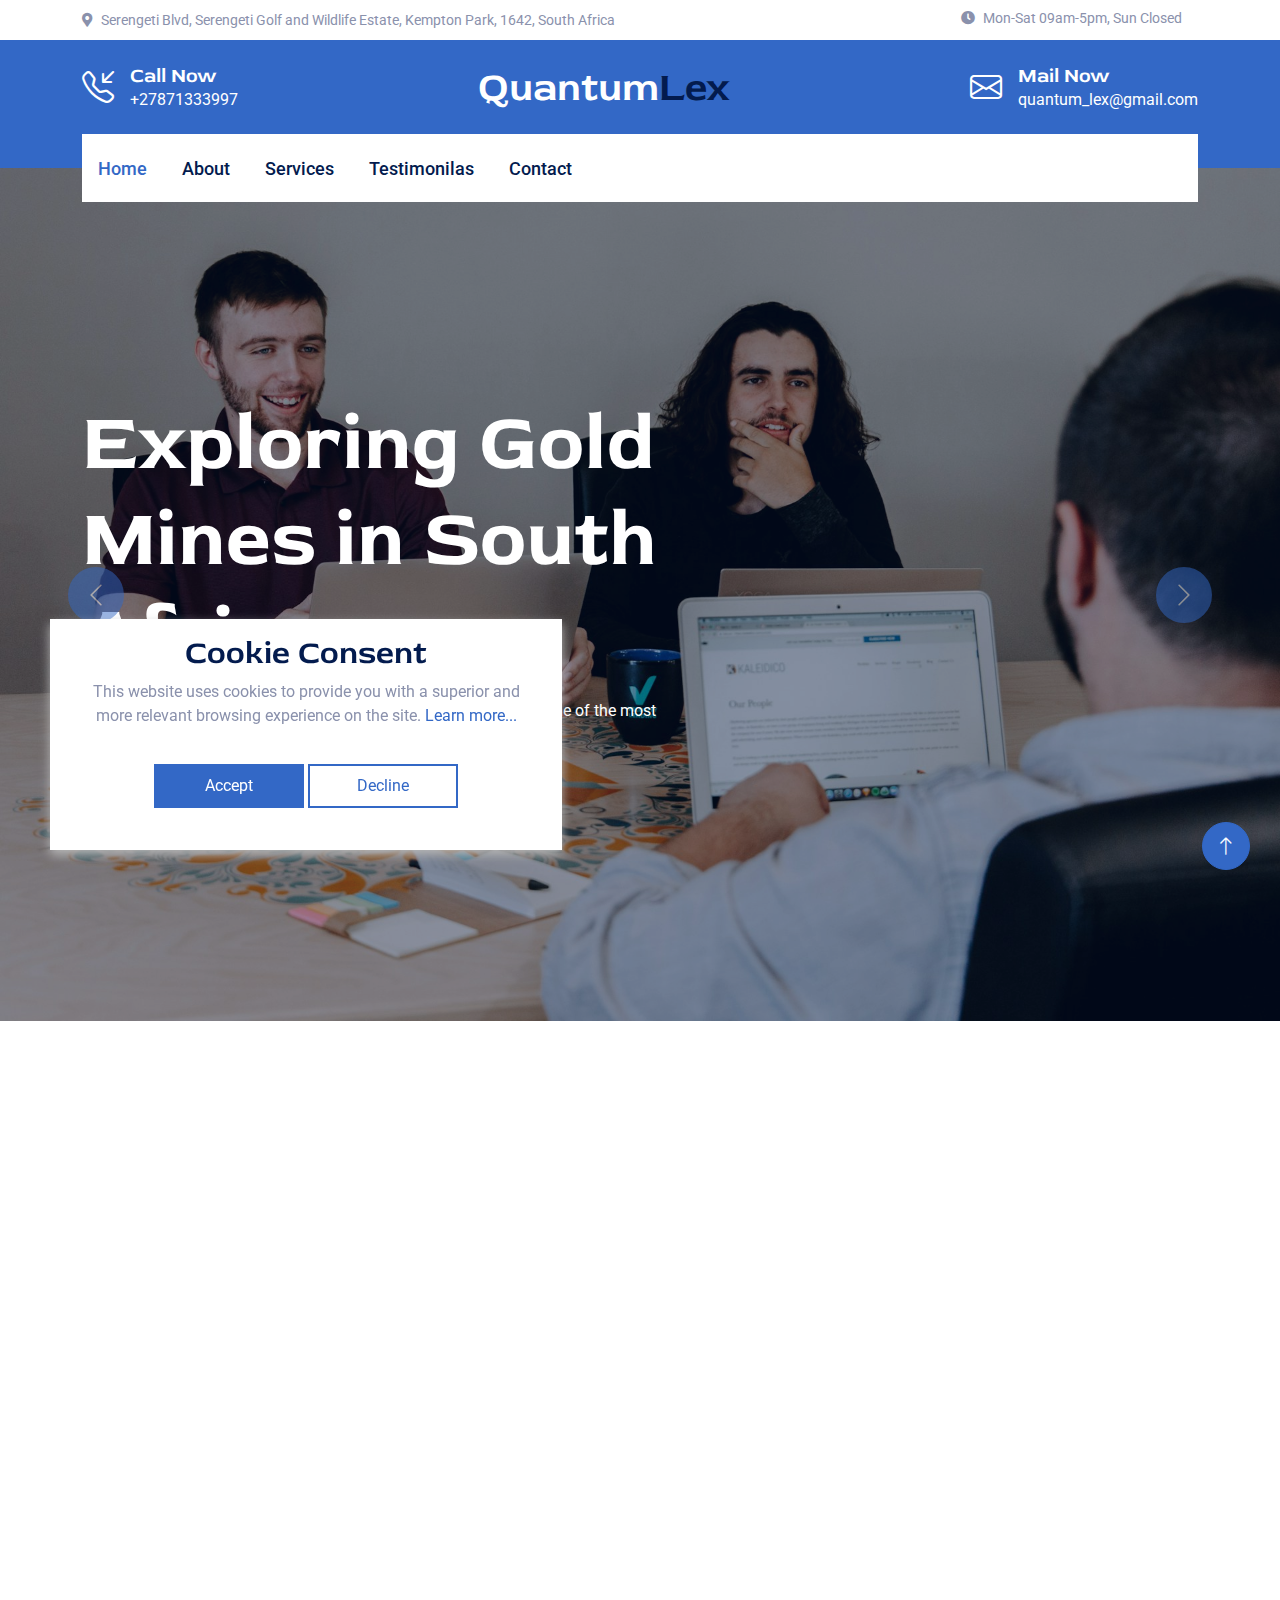
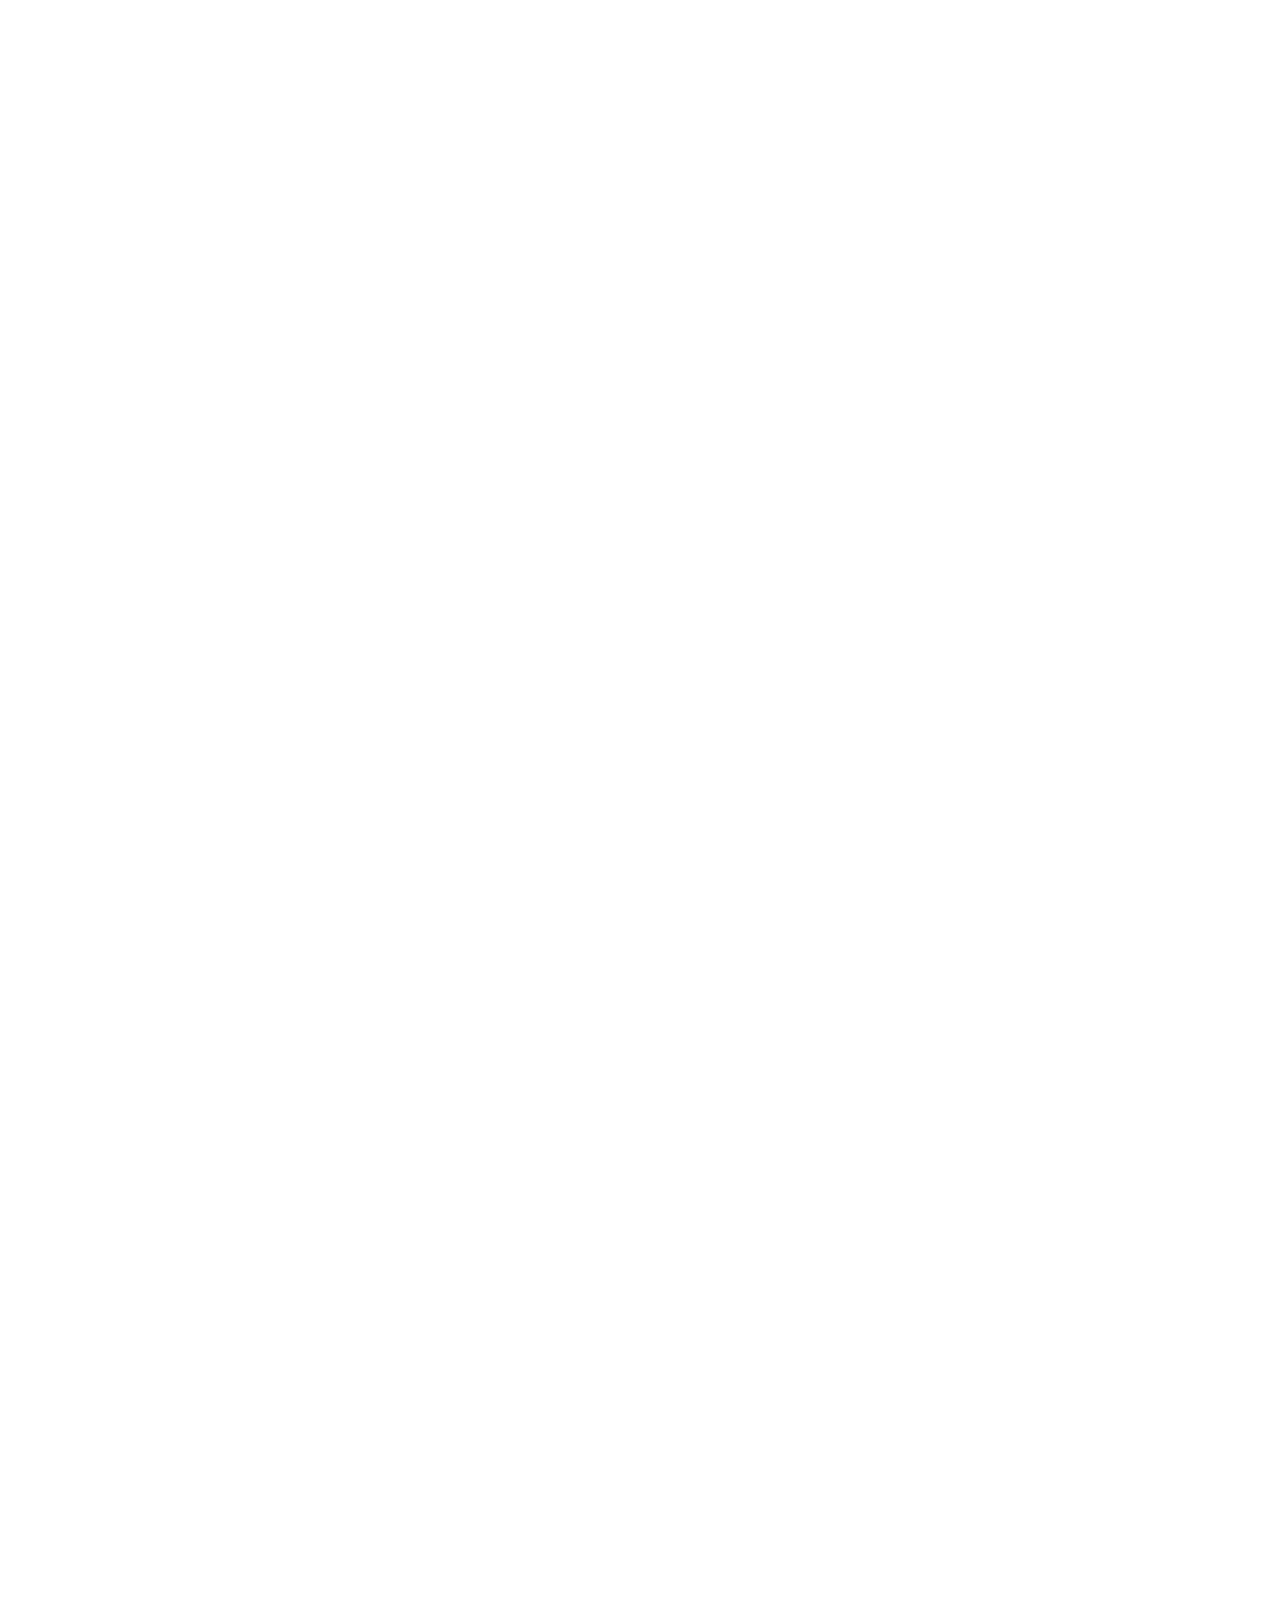
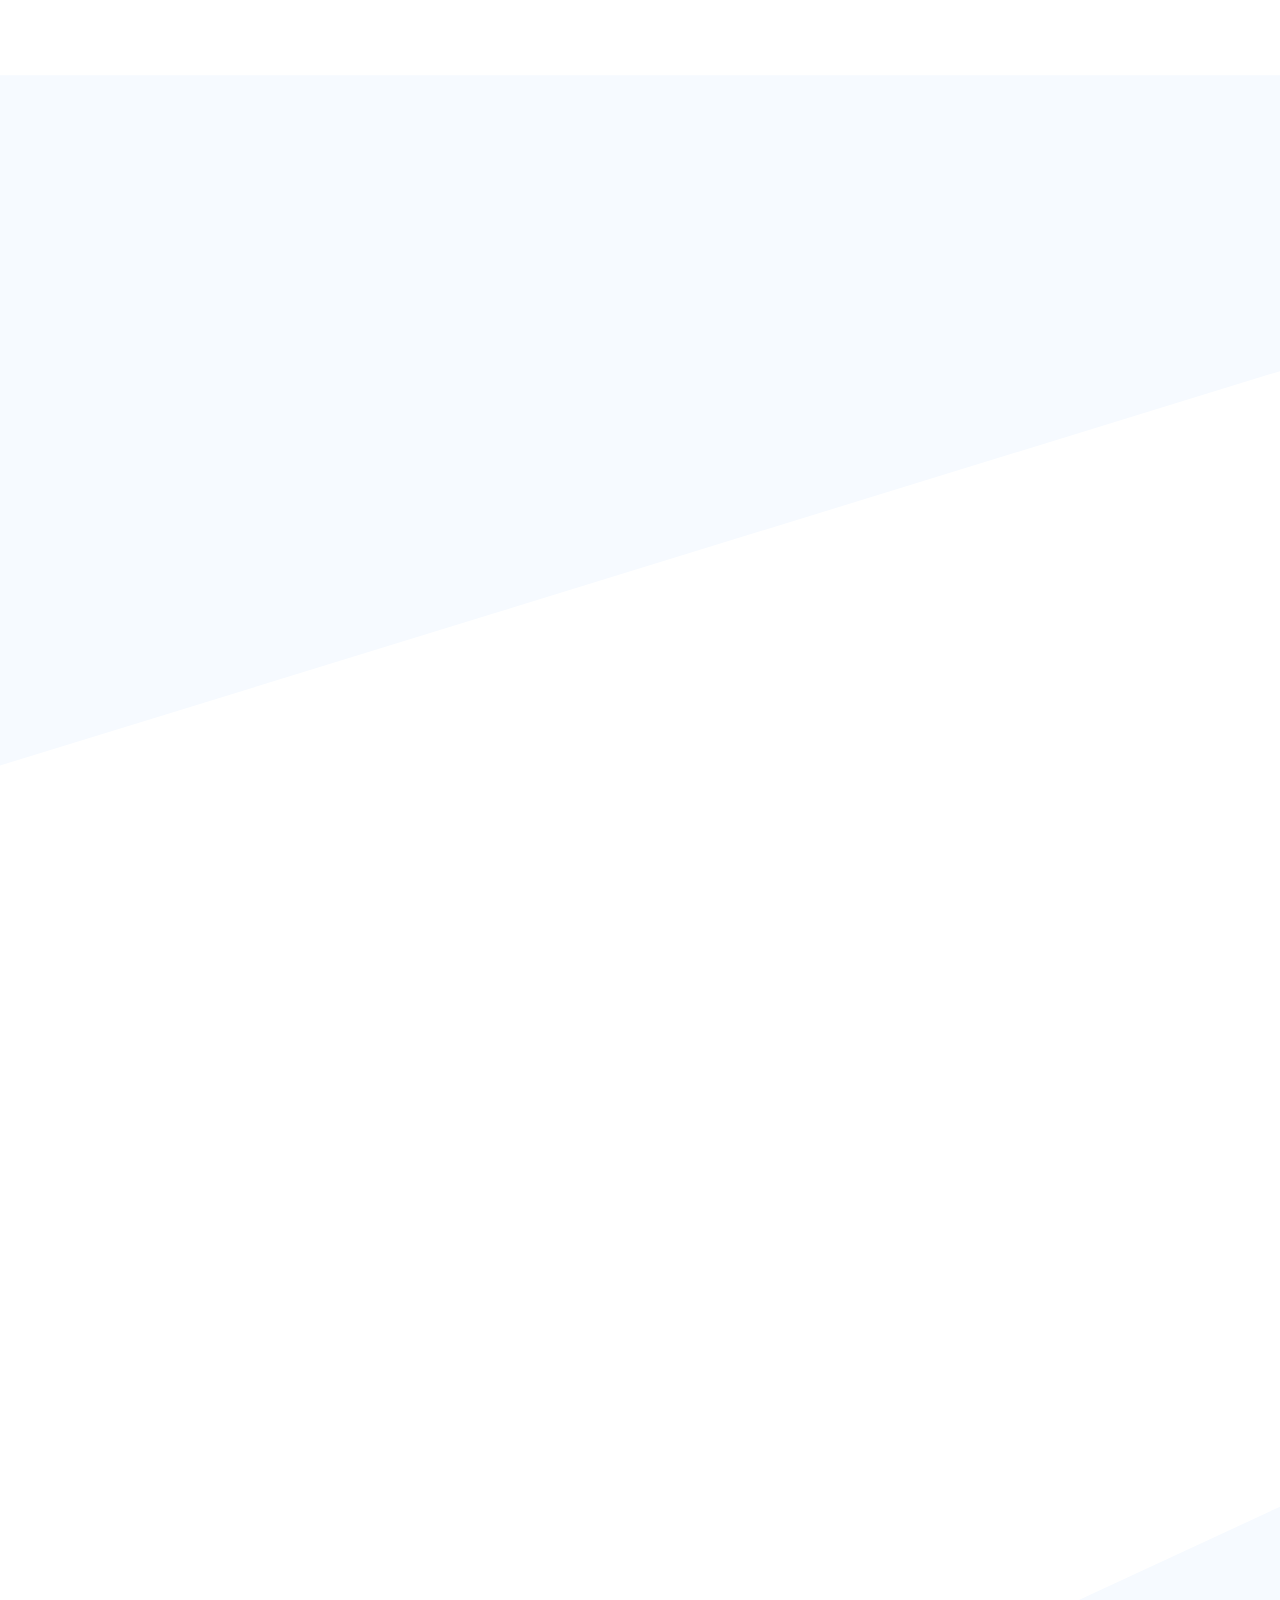
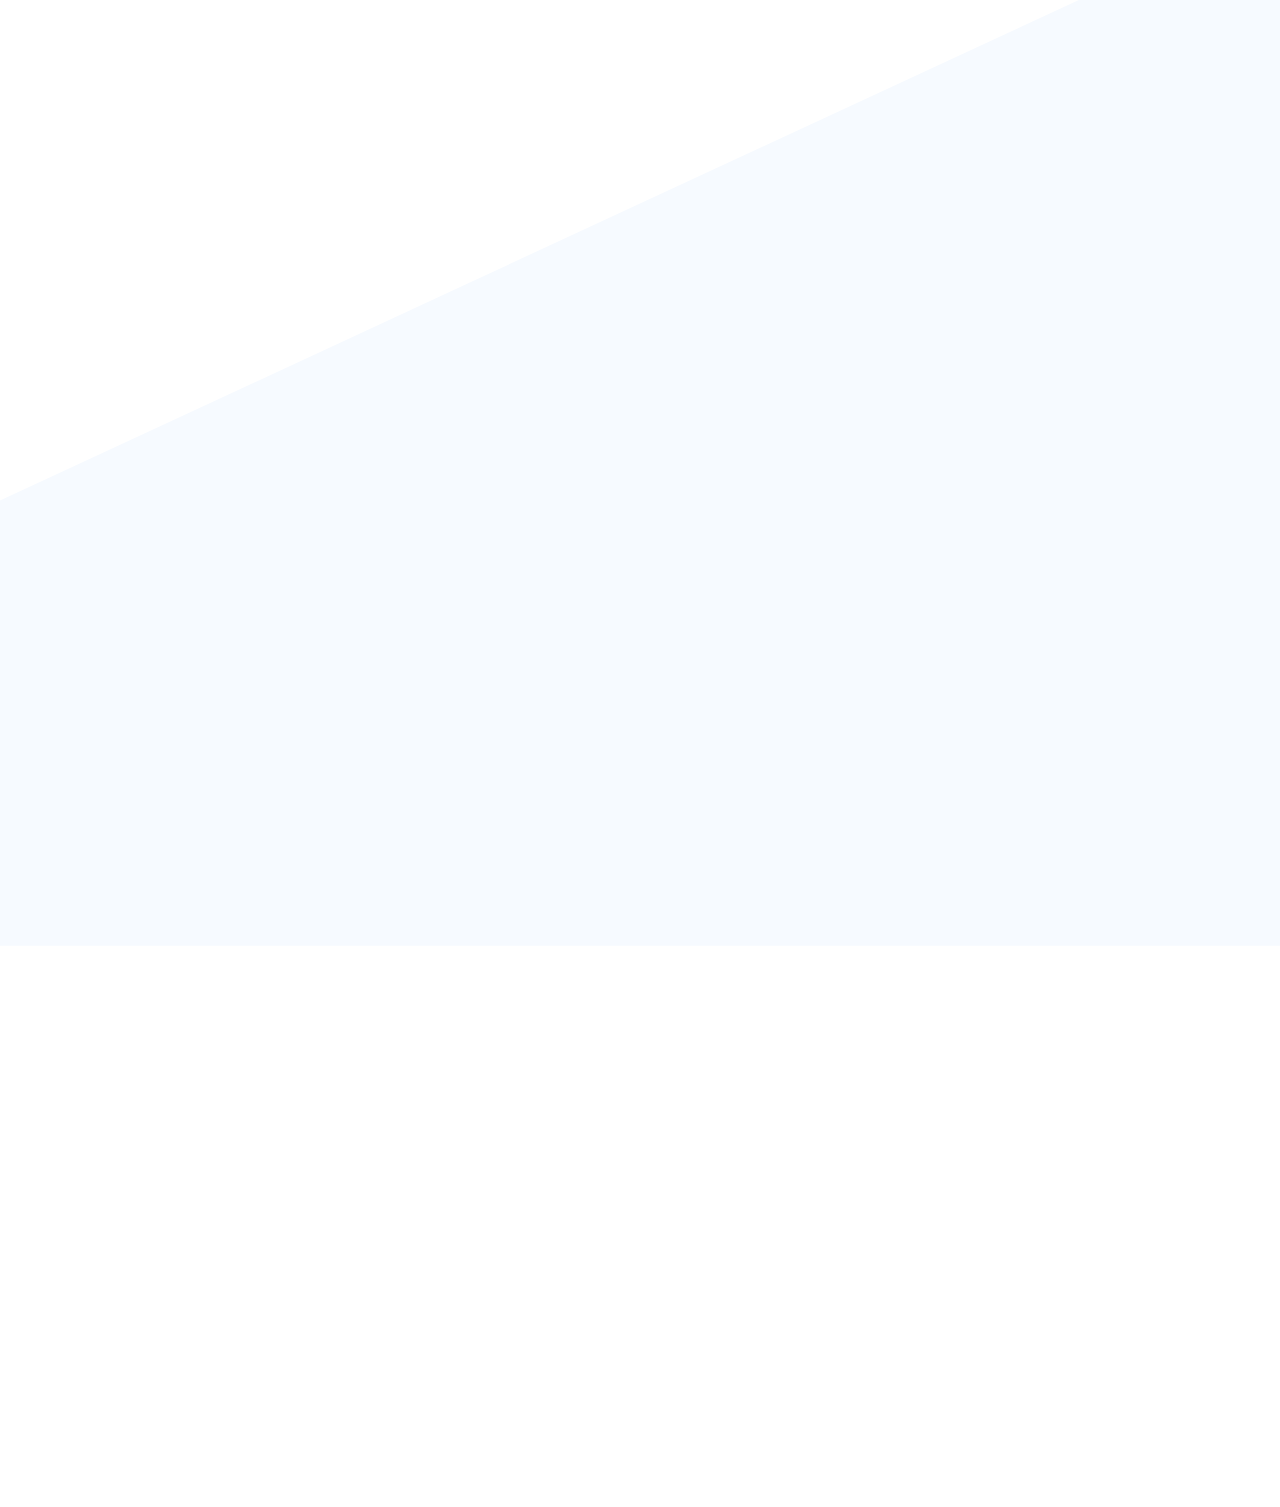
<file: index.html>
<!DOCTYPE html>
<html lang="en">
    <head>
        <meta charset="utf-8" />
        <title>QuantumLex</title>
        <meta content="width=device-width, initial-scale=1.0" name="viewport" />
        <meta content="" name="keywords" />
        <meta content="" name="description" />

        <!-- Favicon -->
        <link href="img/favicon.ico" rel="icon" />

        <!-- Google Web Fonts -->
        <link rel="preconnect" href="https://fonts.googleapis.com" />
        <link rel="preconnect" href="https://fonts.gstatic.com" crossorigin />
        <link
            href="https://fonts.googleapis.com/css2?family=Roboto:wght@400;500&family=Red+Rose:wght@600;700&display=swap"
            rel="stylesheet"
        />

        <!-- Icon Font Stylesheet -->
        <link
            href="https://cdnjs.cloudflare.com/ajax/libs/font-awesome/5.10.0/css/all.min.css"
            rel="stylesheet"
        />
        <link
            rel="stylesheet"
            href="https://cdn.jsdelivr.net/npm/bootstrap-icons@1.10.4/font/bootstrap-icons.css"
        />

        <!-- Libraries Stylesheet -->
        <link href="lib/animate/animate.min.css" rel="stylesheet" />
        <link
            href="lib/owlcarousel/assets/owl.carousel.min.css"
            rel="stylesheet"
        />

        <!-- Customized Bootstrap Stylesheet -->
        <link href="css/bootstrap.min.css" rel="stylesheet" />

        <!-- Template Stylesheet -->
        <link href="css/style.css" rel="stylesheet" />
    </head>

    <body>
        <!-- Spinner Start -->
        <div
            id="spinner"
            class="show bg-white position-fixed translate-middle w-100 vh-100 top-50 start-50 d-flex align-items-center justify-content-center"
        >
            <div
                class="spinner-border text-primary"
                role="status"
                style="width: 3rem; height: 3rem"
            ></div>
        </div>
        <!-- Spinner End -->

        <!-- Topbar Start -->
        <div class="container-fluid py-2 d-none d-lg-flex">
            <div class="container">
                <div class="d-flex justify-content-between">
                    <div>
                        <small class="me-3"
                            ><i class="fa fa-map-marker-alt me-2"></i>Serengeti
                            Blvd, Serengeti Golf and Wildlife Estate, Kempton
                            Park, 1642, South Africa</small
                        >
                    </div>
                    <nav class="breadcrumb mb-0">
                        <small class="me-3"
                            ><i class="fa fa-clock me-2"></i>Mon-Sat 09am-5pm,
                            Sun Closed</small
                        >
                    </nav>
                </div>
            </div>
        </div>
        <!-- Topbar End -->

        <!-- Brand Start -->
        <div
            class="container-fluid bg-primary text-white pt-4 pb-5 d-none d-lg-flex"
        >
            <div class="container pb-2">
                <div class="d-flex align-items-center justify-content-between">
                    <div class="d-flex">
                        <i class="bi bi-telephone-inbound fs-2"></i>
                        <div class="ms-3">
                            <h5 class="text-white mb-0">Call Now</h5>
                            <span>+27871333997</span>
                        </div>
                    </div>
                    <a href="index.html" class="h1 text-white mb-0"
                        >Quantum<span class="text-dark">Lex</span></a
                    >
                    <div class="d-flex">
                        <i class="bi bi-envelope fs-2"></i>
                        <div class="ms-3">
                            <h5 class="text-white mb-0">Mail Now</h5>
                            <span>quantum_lex@gmail.com</span>
                        </div>
                    </div>
                </div>
            </div>
        </div>
        <!-- Brand End -->

        <!-- Navbar Start -->
        <div class="container-fluid sticky-top">
            <div class="container">
                <nav
                    class="navbar navbar-expand-lg navbar-light bg-white py-lg-0 px-lg-3"
                >
                    <a href="index.html" class="navbar-brand d-lg-none">
                        <h1 class="text-primary m-0">
                            Quantum<span class="text-dark">Lex</span>
                        </h1>
                    </a>
                    <button
                        type="button"
                        class="navbar-toggler me-0"
                        data-bs-toggle="collapse"
                        data-bs-target="#navbarCollapse"
                    >
                        <span class="navbar-toggler-icon"></span>
                    </button>
                    <div class="collapse navbar-collapse" id="navbarCollapse">
                        <div class="navbar-nav">
                            <a
                                href="index.html"
                                class="nav-item nav-link active"
                                >Home</a
                            >
                            <a href="about.html" class="nav-item nav-link"
                                >About</a
                            >
                            <a href="service.html" class="nav-item nav-link"
                                >Services</a
                            >
                            <a href="testimonial.html" class="nav-item nav-link"
                                >Testimonilas</a
                            >
                            <a href="contact.html" class="nav-item nav-link"
                                >Contact</a
                            >
                        </div>
                    </div>
                </nav>
            </div>
        </div>
        <!-- Navbar End -->

        <!-- Carousel Start -->
        <div class="container-fluid header-carousel px-0 mb-5">
            <div
                id="header-carousel"
                class="carousel slide carousel-fade"
                data-bs-ride="carousel"
            >
                <div class="carousel-inner">
                    <div class="carousel-item active">
                        <img
                            class="w-100"
                            src="img/carousel-1.jpg"
                            alt="Image"
                        />
                        <div class="carousel-caption">
                            <div class="container">
                                <div class="row justify-content-start">
                                    <div class="col-lg-7 text-start">
                                        <h1
                                            class="display-1 text-white animated slideInRight mb-3"
                                        >
                                            Exploring Gold Mines in South Africa
                                        </h1>
                                        <p class="mb-5 animated slideInRight">
                                            South Africa is renowned for its
                                            rich history in gold mining, with
                                            some of the most productive gold
                                            mines in the world.
                                        </p>
                                    </div>
                                </div>
                            </div>
                        </div>
                    </div>
                    <div class="carousel-item">
                        <img
                            class="w-100"
                            src="img/carousel-2.jpg"
                            alt="Image"
                        />
                        <div class="carousel-caption">
                            <div class="container">
                                <div class="row justify-content-end">
                                    <div class="col-lg-7 text-end">
                                        <h1
                                            class="display-1 text-white animated slideInLeft mb-3"
                                        >
                                            Key Players in the Gold Mining
                                            Industry
                                        </h1>
                                        <p class="mb-5 animated slideInLeft">
                                            Navigating the landscape of gold
                                            mining companies in South Africa can
                                            be complex.
                                        </p>
                                    </div>
                                </div>
                            </div>
                        </div>
                    </div>
                </div>
                <button
                    class="carousel-control-prev"
                    type="button"
                    data-bs-target="#header-carousel"
                    data-bs-slide="prev"
                >
                    <span
                        class="carousel-control-prev-icon"
                        aria-hidden="true"
                    ></span>
                    <span class="visually-hidden">Previous</span>
                </button>
                <button
                    class="carousel-control-next"
                    type="button"
                    data-bs-target="#header-carousel"
                    data-bs-slide="next"
                >
                    <span
                        class="carousel-control-next-icon"
                        aria-hidden="true"
                    ></span>
                    <span class="visually-hidden">Next</span>
                </button>
            </div>
        </div>
        <!-- Carousel End -->

        <!-- About Start -->
        <div class="container-fluid py-5">
            <div class="container">
                <div class="row g-5">
                    <div class="col-lg-6 wow fadeIn" data-wow-delay="0.1s">
                        <div class="row g-0">
                            <div class="col-12">
                                <img
                                    class="img-fluid"
                                    style="width: 100%; height: 100%"
                                    src="img/approach.jpg"
                                />
                            </div>
                        </div>
                    </div>
                    <div class="col-lg-6 wow fadeIn" data-wow-delay="0.5s">
                        <h1 class="display-6 mb-4">
                            Our Approach to Maximizing Success in Gold and
                            Diamond Investments and Mining in Africa
                        </h1>
                        <p class="mb-4">
                            At our consulting firm, we have developed a robust
                            approach to maximizing success in gold and diamond
                            investments and mining across Africa. Our approach
                            is grounded in extensive industry knowledge,
                            strategic insights, and a commitment to excellence,
                            ensuring that we deliver tangible results for our
                            clients. Comprehensive Market Analysis We begin by
                            conducting a thorough market analysis to understand
                            the dynamics of the gold and diamond markets in
                            Africa. This analysis encompasses factors such as
                            market trends, supply and demand dynamics,
                            geopolitical influences, and regulatory
                            environments. By gaining a comprehensive
                            understanding of the market landscape, we are able
                            to identify opportunities and mitigate risks
                            effectively. Tailored Investment Strategies Based on
                            our market analysis, we develop tailored investment
                            strategies that align with the specific goals and
                            risk tolerance of our clients. Our strategies are
                            designed to capitalize on opportunities in gold
                            investments and diamond mining while minimizing
                            potential pitfalls. Whether our clients are looking
                            to expand their existing operations, enter new
                            markets, or optimize their investment portfolios,
                            our strategic approach ensures that their objectives
                            are met with precision. Sustainable Mining Practices
                            We place a strong emphasis on sustainable mining
                            practices that prioritize environmental stewardship
                            and community engagement. Our consultants work
                            closely with mining companies to implement
                            responsible mining techniques that minimize
                            environmental impact, conserve natural resources,
                            and promote social responsibility. By integrating
                            sustainability into our approach, we help our
                            clients build long-term value and enhance their
                            reputation as responsible corporate citizens.
                            Technological Integration Incorporating advanced
                            technologies is crucial to our approach in
                            maximizing success in gold and diamond mining. We
                            leverage cutting-edge tools and data analytics to
                            optimize operational efficiency, enhance
                            productivity, and reduce costs. From geological
                            mapping and resource estimation to operational
                            monitoring and automation, our technological
                            solutions empower mining companies to stay
                            competitive in a rapidly evolving industry
                            landscape.
                        </p>
                    </div>
                </div>
            </div>
        </div>
        <!-- About End -->

        <!-- Features Start -->
        <div
            class="container-fluid feature mt-5 wow fadeInUp"
            data-wow-delay="0.1s"
        >
            <div class="container">
                <div class="row g-0">
                    <div class="col-lg-6 pt-lg-5">
                        <div class="bg-white p-5 mt-lg-5">
                            <h1
                                class="display-6 mb-4 wow fadeIn"
                                data-wow-delay="0.3s"
                            >
                                Our Impressive Track Record in Gold and Diamond
                                Consulting
                            </h1>
                            <p class="mb-4 wow fadeIn" data-wow-delay="0.4s">
                                Our consulting firm prides itself on a proven
                                track record of success, offering unparalleled
                                expertise in the precious metals and minerals
                                industry. With a deep focus on gold mines and
                                gold mining companies in South Africa, we have
                                consistently delivered exceptional results for
                                our clients. Our comprehensive understanding of
                                gold in South Africa and strategic insights into
                                gold investments have positioned us as leaders
                                in the field. Additionally, our expertise in
                                diamond and gold deposits in Africa has enabled
                                us to uncover and capitalize on high-value
                                opportunities, driving significant growth for
                                our clients.
                            </p>
                            <div class="row g-5 pt-2 mb-5">
                                <div
                                    class="col-sm-6 wow fadeIn"
                                    data-wow-delay="0.3s"
                                >
                                    <div class="icon-box-primary mb-4">
                                        <i
                                            class="bi bi-person-plus text-dark"
                                        ></i>
                                    </div>
                                    <h5 class="mb-3">
                                        Client Satisfaction Rate
                                    </h5>
                                    <span
                                        >We maintain a 98% client satisfaction
                                        rate, reflecting our commitment to
                                        delivering exceptional consulting
                                        services and achieving outstanding
                                        results in gold investments and mining
                                        operations.</span
                                    >
                                </div>
                                <div
                                    class="col-sm-6 wow fadeIn"
                                    data-wow-delay="0.4s"
                                >
                                    <div class="icon-box-primary mb-4">
                                        <i
                                            class="bi bi-check-all text-dark"
                                        ></i>
                                    </div>
                                    <h5 class="mb-3">
                                        Partnerships with Leading Gold Mining
                                        Companies
                                    </h5>
                                    <span
                                        >We have established strategic
                                        partnerships with over 30 leading gold
                                        mining companies in South Africa,
                                        fostering collaborations that drive
                                        innovation and growth in the
                                        industry.</span
                                    >
                                </div>
                            </div>
                        </div>
                    </div>
                    <div class="col-lg-6">
                        <div class="row h-100 align-items-end">
                            <div
                                class="col-12 wow fadeIn"
                                data-wow-delay="0.3s"
                            >
                                <div
                                    class="d-flex align-items-center justify-content-center"
                                    style="min-height: 300px"
                                >
                                    <button
                                        type="button"
                                        class="btn-play"
                                        data-bs-toggle="modal"
                                        data-src="https://www.youtube.com/embed/Ou6_niAonjY?si=y1bHm1dMImchJ-5Es"
                                        data-bs-target="#videoModal"
                                    >
                                        <span></span>
                                    </button>
                                </div>
                            </div>
                            <div class="col-12">
                                <div class="bg-primary p-5">
                                    <div
                                        class="experience mb-4 wow fadeIn"
                                        data-wow-delay="0.3s"
                                    >
                                        <div
                                            class="d-flex justify-content-between mb-2"
                                        >
                                            <span class="text-white"
                                                >Gold Mines Analyzed</span
                                            >
                                            <span class="text-white">90%</span>
                                        </div>
                                        <div class="progress">
                                            <div
                                                class="progress-bar bg-dark"
                                                role="progressbar"
                                                aria-valuenow="90"
                                                aria-valuemin="0"
                                                aria-valuemax="100"
                                            ></div>
                                        </div>
                                    </div>
                                    <div
                                        class="experience mb-4 wow fadeIn"
                                        data-wow-delay="0.4s"
                                    >
                                        <div
                                            class="d-flex justify-content-between mb-2"
                                        >
                                            <span class="text-white"
                                                >Evaluation of Diamond and Gold
                                                Deposits</span
                                            >
                                            <span class="text-white">95%</span>
                                        </div>
                                        <div class="progress">
                                            <div
                                                class="progress-bar bg-dark"
                                                role="progressbar"
                                                aria-valuenow="95"
                                                aria-valuemin="0"
                                                aria-valuemax="100"
                                            ></div>
                                        </div>
                                    </div>
                                    <div
                                        class="experience mb-0 wow fadeIn"
                                        data-wow-delay="0.5s"
                                    >
                                        <div
                                            class="d-flex justify-content-between mb-2"
                                        >
                                            <span class="text-white"
                                                >Successful Gold
                                                Investments</span
                                            >
                                            <span class="text-white">90%</span>
                                        </div>
                                        <div class="progress">
                                            <div
                                                class="progress-bar bg-dark"
                                                role="progressbar"
                                                aria-valuenow="90"
                                                aria-valuemin="0"
                                                aria-valuemax="100"
                                            ></div>
                                        </div>
                                    </div>
                                </div>
                            </div>
                        </div>
                    </div>
                </div>
            </div>
        </div>
        <!-- Features End -->

        <!-- Video Modal Start -->
        <div
            class="modal modal-video fade"
            id="videoModal"
            tabindex="-1"
            aria-labelledby="exampleModalLabel"
            aria-hidden="true"
        >
            <div class="modal-dialog">
                <div class="modal-content rounded-0">
                    <div class="modal-header">
                        <h3 class="modal-title" id="exampleModalLabel">
                            Youtube Video
                        </h3>
                        <button
                            type="button"
                            class="btn-close"
                            data-bs-dismiss="modal"
                            aria-label="Close"
                        ></button>
                    </div>
                    <div class="modal-body">
                        <!-- 16:9 aspect ratio -->
                        <div class="ratio ratio-16x9">
                            <iframe
                                class="embed-responsive-item"
                                src=""
                                id="video"
                                allowfullscreen
                                allowscriptaccess="always"
                                allow="autoplay"
                            ></iframe>
                        </div>
                    </div>
                </div>
            </div>
        </div>
        <!-- Video Modal End -->

        <!-- Service Start -->
        <div class="container-fluid container-service py-5">
            <div class="container pt-5">
                <div
                    class="text-center mx-auto wow fadeInUp"
                    data-wow-delay="0.1s"
                    style="max-width: 600px"
                >
                    <h1 class="display-6 mb-3">
                        Expertise in Gold and Diamond Mining Consulting
                    </h1>
                    <p class="mb-5">
                        At our consulting firm, we specialize in providing
                        unparalleled insights and strategies for the gold and
                        diamond mining industry. With years of experience
                        working with gold mines and gold mining companies in
                        South Africa, we offer comprehensive services tailored
                        to meet the unique challenges of the mining sector. Our
                        team of experts is dedicated to helping you navigate the
                        complexities of the mining industry, from exploration
                        and extraction to investment and resale. We understand
                        the value of gold in South Africa and the significant
                        role it plays in the global economy. Whether you are
                        interested in gold investments or need guidance on
                        managing diamond and gold deposits in Africa, our
                        consulting services are designed to deliver exceptional
                        results and maximize your returns.
                    </p>
                </div>
                <div class="row g-4">
                    <div
                        class="col-lg-4 col-md-6 wow fadeInUp"
                        data-wow-delay="0.1s"
                    >
                        <div class="service-item">
                            <h5 class="mb-3">Extensive Industry Knowledge</h5>
                            <p class="mb-4">
                                Our deep understanding of the gold and diamond
                                mining sectors sets us apart. We have a proven
                                track record of working with top gold mining
                                companies in South Africa, providing insights
                                that drive efficiency and profitability. Our
                                expertise covers every aspect of the industry,
                                from geological assessments to operational
                                optimizations, ensuring you get the best
                                possible advice and support.
                            </p>
                        </div>
                    </div>
                    <div
                        class="col-lg-4 col-md-6 wow fadeInUp"
                        data-wow-delay="0.3s"
                    >
                        <div class="service-item">
                            <h5 class="mb-3">
                                Strategic Gold Investment Guidance
                            </h5>
                            <p class="mb-4">
                                Investing in gold requires a strategic approach,
                                and our consulting firm excels in offering
                                precise and actionable advice. We help you
                                identify lucrative opportunities in the gold
                                market, leveraging our knowledge of gold in
                                South Africa and global trends. Our tailored
                                investment strategies are designed to secure
                                your financial future and maximize your returns
                                on gold investments.
                            </p>
                        </div>
                    </div>
                    <div
                        class="col-lg-4 col-md-6 wow fadeInUp"
                        data-wow-delay="0.5s"
                    >
                        <div class="service-item">
                            <h5 class="mb-3">
                                Comprehensive Resource Management
                            </h5>
                            <p class="mb-4">
                                Managing diamond and gold deposits in Africa
                                demands meticulous planning and execution. Our
                                consultants provide end-to-end support, from
                                initial exploration to sustainable extraction
                                practices. We ensure that your operations comply
                                with regulatory standards and implement best
                                practices to optimize resource management and
                                enhance the longevity of your mining projects.
                            </p>
                        </div>
                    </div>
                </div>
            </div>
        </div>
        <!-- Service End -->

        <!-- Team Start -->
        <div class="container-fluid container-team py-5">
            <div class="container pb-5">
                <div class="row g-5 align-items-center mb-5">
                    <div class="col-md-6 wow fadeIn" data-wow-delay="0.3s">
                        <img
                            class="img-fluid w-100"
                            src="img/team-1.jpg"
                            alt=""
                        />
                    </div>
                    <div class="col-md-6 wow fadeIn" data-wow-delay="0.5s">
                        <h1 class="display-6 mb-3">Dr. Benjamin Carter</h1>
                        <p class="mb-1">Senior Mining Consultant</p>
                        <h3 class="mb-3">Biography</h3>
                        <p class="mb-4">
                            Dr. Benjamin Carter is a leading authority in the
                            field of mining consulting with over 20 years of
                            experience. His expertise in gold mines and gold
                            mining companies in South Africa has earned him a
                            reputation for delivering innovative solutions that
                            enhance operational efficiency and profitability.
                        </p>
                        <p class="mb-4">
                            Dr. Carter holds a Ph.D. in Mining Engineering and
                            has published numerous papers on sustainable mining
                            practices and advanced extraction technologies. He
                            is dedicated to helping clients navigate the
                            complexities of the mining industry, ensuring
                            optimal performance and compliance with industry
                            standards.
                        </p>
                    </div>
                </div>
                <div class="row g-4">
                    <div
                        class="col-lg-3 col-md-6 wow fadeInUp"
                        data-wow-delay="0.1s"
                    >
                        <div class="team-item">
                            <div class="position-relative overflow-hidden">
                                <img
                                    class="img-fluid w-100"
                                    src="img/team-2.jpg"
                                    alt=""
                                />
                            </div>
                            <div class="text-center p-4">
                                <h5 class="mb-1">Laura Thompson</h5>
                                <span>Investment Strategist</span>
                            </div>
                        </div>
                    </div>
                    <div
                        class="col-lg-3 col-md-6 wow fadeInUp"
                        data-wow-delay="0.3s"
                    >
                        <div class="team-item">
                            <div class="position-relative overflow-hidden">
                                <img
                                    class="img-fluid w-100"
                                    src="img/team-3.jpg"
                                    alt=""
                                />
                            </div>
                            <div class="text-center p-4">
                                <h5 class="mb-1">David Mbatha</h5>
                                <span>Geologist</span>
                            </div>
                        </div>
                    </div>
                    <div
                        class="col-lg-3 col-md-6 wow fadeInUp"
                        data-wow-delay="0.5s"
                    >
                        <div class="team-item">
                            <div class="position-relative overflow-hidden">
                                <img
                                    class="img-fluid w-100"
                                    src="img/team-4.jpg"
                                    alt=""
                                />
                            </div>
                            <div class="text-center p-4">
                                <h5 class="mb-1">Sandra Lewis</h5>
                                <span>Environmental Consultant</span>
                            </div>
                        </div>
                    </div>
                    <div
                        class="col-lg-3 col-md-6 wow fadeInUp"
                        data-wow-delay="0.7s"
                    >
                        <div class="team-item">
                            <div class="position-relative overflow-hidden">
                                <img
                                    class="img-fluid w-100"
                                    src="img/team-5.jpg"
                                    alt=""
                                />
                            </div>
                            <div class="text-center p-4">
                                <h5 class="mb-1">Michael Zhang</h5>
                                <span>Project Manager</span>
                            </div>
                        </div>
                    </div>
                </div>
            </div>
        </div>
        <!-- Team End -->

        <!-- Footer Start -->
        <div
            class="container-fluid footer position-relative bg-dark text-white-50 py-5 wow fadeIn"
            data-wow-delay="0.1s"
        >
            <div class="container">
                <div class="row g-5 py-5">
                    <div class="col-lg-6 pe-lg-5">
                        <a href="index.html" class="navbar-brand">
                            <h1 class="h1 text-primary mb-0">
                                Quantum<span class="text-white">Lex</span>
                            </h1>
                        </a>
                        <p class="fs-5 mb-4">
                            Get in touch with our team of experts to discuss how
                            we can assist with your mining and investment needs.
                            We're here to provide you with the best possible
                            advice and support.
                        </p>
                        <p>
                            <i class="fa fa-map-marker-alt me-2"></i>Serengeti
                            Blvd, Serengeti Golf and Wildlife Estate, Kempton
                            Park, 1642, South Africa
                        </p>
                        <p><i class="fa fa-phone-alt me-2"></i>+27871333997</p>
                        <p>
                            <i class="fa fa-envelope me-2"></i
                            >quantum_lex@gmail.com
                        </p>
                    </div>
                    <div class="col-lg-6 ps-lg-5">
                        <div class="row g-5">
                            <div class="col-sm-6">
                                <h4 class="text-light mb-4">Quick Links</h4>
                                <a class="btn btn-link" href="index.html"
                                    >Home</a
                                >
                                <a class="btn btn-link" href="contact.html"
                                    >Contact Us</a
                                >
                                <a class="btn btn-link" href="about.html"
                                    >About us</a
                                >
                                <a class="btn btn-link" href="terms-of-use.html"
                                    >Terms & Condition</a
                                >
                                <a
                                    class="btn btn-link"
                                    href="privacy-policy.html"
                                    >Privacy Policy</a
                                >
                            </div>
                            <div class="col-sm-6">
                                <h4 class="text-light mb-4">Popular Links</h4>
                                <a class="btn btn-link" href="about.html"
                                    >About Us</a
                                >
                                <a class="btn btn-link" href="contact.html"
                                    >Contact Us</a
                                >
                                <a class="btn btn-link" href="service.html"
                                    >Our Services</a
                                >
                                <a class="btn btn-link" href="terms-of-use.html"
                                    >Terms & Condition</a
                                >
                            </div>
                            <div class="col-sm-12">
                                <h4 class="text-light mb-4">Newsletter</h4>
                                <div class="w-100">
                                    <div class="input-group">
                                        <input
                                            type="text"
                                            class="form-control border-0 py-3 px-4"
                                            style="
                                                background: rgba(
                                                    255,
                                                    255,
                                                    255,
                                                    0.1
                                                );
                                            "
                                            placeholder="Your Email Address"
                                            id="email"
                                        /><button
                                            class="btn btn-primary px-4"
                                            id="submit"
                                            onclick="sendForm()"
                                        >
                                            Sign Up
                                        </button>
                                    </div>
                                    <div id="result"></div>
                                </div>
                            </div>
                        </div>
                    </div>
                </div>
            </div>
        </div>
        <!-- Footer End -->

        <!-- Cookie banner -->
        <div class="cookie-wrapper show">
            <div>
                <i class="bx bx-cookie"></i>
                <h2 style="text-align: center">Cookie Consent</h2>
            </div>

            <div class="data">
                <p>
                    This website uses cookies to provide you with a superior and
                    more relevant browsing experience on the site.
                    <a href="#">Learn more...</a>
                </p>
            </div>

            <div class="buttons">
                <button class="cookie-button" id="acceptBtn">Accept</button>
                <button class="cookie-button" id="declineBtn">Decline</button>
            </div>
        </div>
        <!-- End Cookie banner -->

        <!-- Back to Top -->
        <a
            href="#"
            class="btn btn-lg btn-primary btn-lg-square rounded-circle back-to-top"
            ><i class="bi bi-arrow-up"></i
        ></a>

        <!-- JavaScript Libraries -->
        <script src="https://ajax.googleapis.com/ajax/libs/jquery/3.6.1/jquery.min.js"></script>
        <script src="https://cdn.jsdelivr.net/npm/bootstrap@5.0.0/dist/js/bootstrap.bundle.min.js"></script>
        <script src="lib/wow/wow.min.js"></script>
        <script src="lib/easing/easing.min.js"></script>
        <script src="lib/waypoints/waypoints.min.js"></script>
        <script src="lib/counterup/counterup.min.js"></script>
        <script src="lib/owlcarousel/owl.carousel.min.js"></script>

        <!-- Template Javascript -->
        <script src="js/main.js"></script>
        <script src="js/contact-form.js"></script>
        <script src="js/cookiebanner.js"></script>
    </body>
</html>
</file>
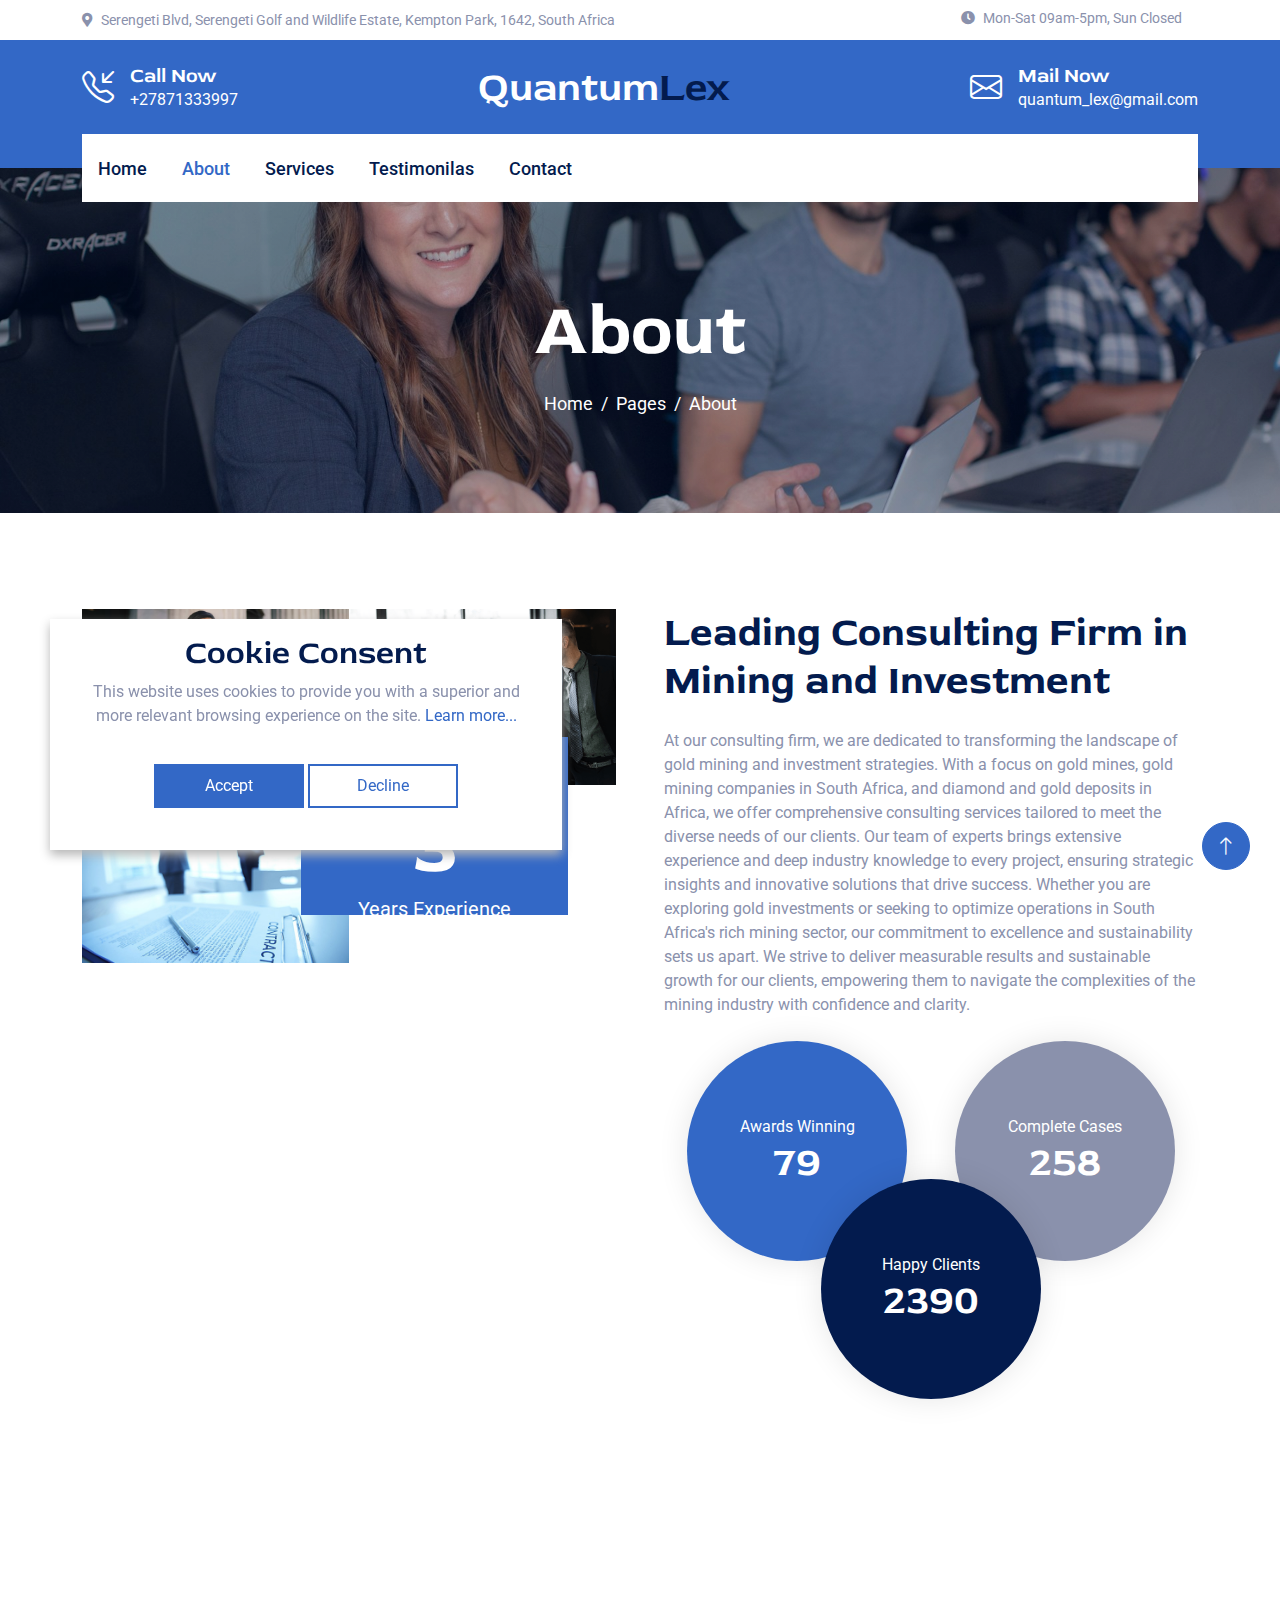
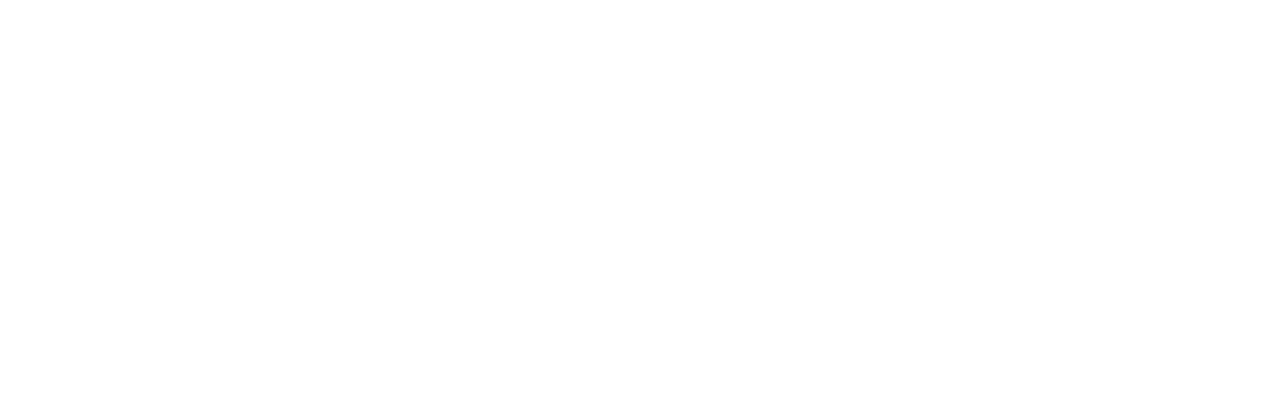
<file: about.html>
<!DOCTYPE html>
<html lang="en">
    <head>
        <meta charset="utf-8" />
        <title>QuantumLex</title>
        <meta content="width=device-width, initial-scale=1.0" name="viewport" />
        <meta content="" name="keywords" />
        <meta content="" name="description" />

        <!-- Favicon -->
        <link href="img/favicon.ico" rel="icon" />

        <!-- Google Web Fonts -->
        <link rel="preconnect" href="https://fonts.googleapis.com" />
        <link rel="preconnect" href="https://fonts.gstatic.com" crossorigin />
        <link
            href="https://fonts.googleapis.com/css2?family=Roboto:wght@400;500&family=Red+Rose:wght@600;700&display=swap"
            rel="stylesheet"
        />

        <!-- Icon Font Stylesheet -->
        <link
            href="https://cdnjs.cloudflare.com/ajax/libs/font-awesome/5.10.0/css/all.min.css"
            rel="stylesheet"
        />
        <link
            rel="stylesheet"
            href="https://cdn.jsdelivr.net/npm/bootstrap-icons@1.10.4/font/bootstrap-icons.css"
        />

        <!-- Libraries Stylesheet -->
        <link href="lib/animate/animate.min.css" rel="stylesheet" />
        <link
            href="lib/owlcarousel/assets/owl.carousel.min.css"
            rel="stylesheet"
        />

        <!-- Customized Bootstrap Stylesheet -->
        <link href="css/bootstrap.min.css" rel="stylesheet" />

        <!-- Template Stylesheet -->
        <link href="css/style.css" rel="stylesheet" />
    </head>

    <body>
        <!-- Spinner Start -->
        <div
            id="spinner"
            class="show bg-white position-fixed translate-middle w-100 vh-100 top-50 start-50 d-flex align-items-center justify-content-center"
        >
            <div
                class="spinner-border text-primary"
                role="status"
                style="width: 3rem; height: 3rem"
            ></div>
        </div>
        <!-- Spinner End -->

        <!-- Topbar Start -->
        <div class="container-fluid py-2 d-none d-lg-flex">
            <div class="container">
                <div class="d-flex justify-content-between">
                    <div>
                        <small class="me-3"
                            ><i class="fa fa-map-marker-alt me-2"></i>Serengeti
                            Blvd, Serengeti Golf and Wildlife Estate, Kempton
                            Park, 1642, South Africa</small
                        >
                    </div>
                    <nav class="breadcrumb mb-0">
                        <small class="me-3"
                            ><i class="fa fa-clock me-2"></i>Mon-Sat 09am-5pm,
                            Sun Closed</small
                        >
                    </nav>
                </div>
            </div>
        </div>
        <!-- Topbar End -->

        <!-- Brand Start -->
        <div
            class="container-fluid bg-primary text-white pt-4 pb-5 d-none d-lg-flex"
        >
            <div class="container pb-2">
                <div class="d-flex align-items-center justify-content-between">
                    <div class="d-flex">
                        <i class="bi bi-telephone-inbound fs-2"></i>
                        <div class="ms-3">
                            <h5 class="text-white mb-0">Call Now</h5>
                            <span>+27871333997</span>
                        </div>
                    </div>
                    <a href="index.html" class="h1 text-white mb-0"
                        >Quantum<span class="text-dark">Lex</span></a
                    >
                    <div class="d-flex">
                        <i class="bi bi-envelope fs-2"></i>
                        <div class="ms-3">
                            <h5 class="text-white mb-0">Mail Now</h5>
                            <span>quantum_lex@gmail.com</span>
                        </div>
                    </div>
                </div>
            </div>
        </div>
        <!-- Brand End -->

        <!-- Navbar Start -->
        <div class="container-fluid sticky-top">
            <div class="container">
                <nav
                    class="navbar navbar-expand-lg navbar-light bg-white py-lg-0 px-lg-3"
                >
                    <a href="index.html" class="navbar-brand d-lg-none">
                        <h1 class="text-primary m-0">
                            Quantum<span class="text-dark">Lex</span>
                        </h1>
                    </a>
                    <button
                        type="button"
                        class="navbar-toggler me-0"
                        data-bs-toggle="collapse"
                        data-bs-target="#navbarCollapse"
                    >
                        <span class="navbar-toggler-icon"></span>
                    </button>
                    <div class="collapse navbar-collapse" id="navbarCollapse">
                        <div class="navbar-nav">
                            <a href="index.html" class="nav-item nav-link"
                                >Home</a
                            >
                            <a
                                href="about.html"
                                class="nav-item nav-link active"
                                >About</a
                            >
                            <a href="service.html" class="nav-item nav-link"
                                >Services</a
                            >
                            <a href="testimonial.html" class="nav-item nav-link"
                                >Testimonilas</a
                            >
                            <a href="contact.html" class="nav-item nav-link"
                                >Contact</a
                            >
                        </div>
                    </div>
                </nav>
            </div>
        </div>
        <!-- Navbar End -->

        <!-- Page Header Start -->
        <div
            class="container-fluid page-header bg2 py-5 mb-5 wow fadeIn"
            data-wow-delay="0.1s"
        >
            <div class="container text-center py-5 mt-4">
                <h1 class="display-2 text-white mb-3 animated slideInDown">
                    About
                </h1>
                <nav aria-label="breadcrumb animated slideInDown">
                    <ol class="breadcrumb justify-content-center mb-0">
                        <li class="breadcrumb-item"><a href="#">Home</a></li>
                        <li class="breadcrumb-item"><a href="#">Pages</a></li>
                        <li class="breadcrumb-item" aria-current="page">
                            About
                        </li>
                    </ol>
                </nav>
            </div>
        </div>
        <!-- Page Header End -->

        <!-- About Start -->
        <div class="container-fluid py-5">
            <div class="container">
                <div class="row g-5">
                    <div class="col-lg-6 wow fadeIn" data-wow-delay="0.1s">
                        <div class="row g-0">
                            <div class="col-6">
                                <img class="img-fluid" src="img/about-1.jpg" />
                            </div>
                            <div class="col-6">
                                <img class="img-fluid" src="img/about-2.jpg" />
                            </div>
                            <div class="col-6">
                                <img class="img-fluid" src="img/about-3.jpg" />
                            </div>
                            <div class="col-6">
                                <div
                                    class="bg-primary w-100 h-100 mt-n5 ms-n5 d-flex flex-column align-items-center justify-content-center"
                                >
                                    <div class="icon-box-light">
                                        <i class="bi bi-award text-dark"></i>
                                    </div>
                                    <h1
                                        class="display-1 text-white mb-0"
                                        data-toggle="counter-up"
                                    >
                                        9
                                    </h1>
                                    <small class="fs-5 text-white"
                                        >Years Experience</small
                                    >
                                </div>
                            </div>
                        </div>
                    </div>
                    <div class="col-lg-6 wow fadeIn" data-wow-delay="0.5s">
                        <h1 class="display-6 mb-4">
                            Leading Consulting Firm in Mining and Investment
                        </h1>
                        <p class="mb-4">
                            At our consulting firm, we are dedicated to
                            transforming the landscape of gold mining and
                            investment strategies. With a focus on gold mines,
                            gold mining companies in South Africa, and diamond
                            and gold deposits in Africa, we offer comprehensive
                            consulting services tailored to meet the diverse
                            needs of our clients. Our team of experts brings
                            extensive experience and deep industry knowledge to
                            every project, ensuring strategic insights and
                            innovative solutions that drive success. Whether you
                            are exploring gold investments or seeking to
                            optimize operations in South Africa's rich mining
                            sector, our commitment to excellence and
                            sustainability sets us apart. We strive to deliver
                            measurable results and sustainable growth for our
                            clients, empowering them to navigate the
                            complexities of the mining industry with confidence
                            and clarity.
                        </p>
                        <div class="row g-4 g-sm-5 justify-content-center">
                            <div class="col-sm-6">
                                <div
                                    class="about-fact btn-square flex-column rounded-circle bg-primary ms-sm-auto"
                                >
                                    <p class="text-white mb-0">
                                        Awards Winning
                                    </p>
                                    <h1
                                        class="text-white mb-0"
                                        data-toggle="counter-up"
                                    >
                                        79
                                    </h1>
                                </div>
                            </div>
                            <div class="col-sm-6 text-start">
                                <div
                                    class="about-fact btn-square flex-column rounded-circle bg-secondary me-sm-auto"
                                >
                                    <p class="text-white mb-0">
                                        Complete Cases
                                    </p>
                                    <h1
                                        class="text-white mb-0"
                                        data-toggle="counter-up"
                                    >
                                        258
                                    </h1>
                                </div>
                            </div>
                            <div class="col-sm-6">
                                <div
                                    class="about-fact mt-n130 btn-square flex-column rounded-circle bg-dark mx-sm-auto"
                                >
                                    <p class="text-white mb-0">Happy Clients</p>
                                    <h1
                                        class="text-white mb-0"
                                        data-toggle="counter-up"
                                    >
                                        2390
                                    </h1>
                                </div>
                            </div>
                        </div>
                    </div>
                </div>
            </div>
        </div>
        <!-- About End -->

        <!-- Footer Start -->
        <div
            class="container-fluid footer position-relative bg-dark text-white-50 py-5 wow fadeIn"
            data-wow-delay="0.1s"
        >
            <div class="container">
                <div class="row g-5 py-5">
                    <div class="col-lg-6 pe-lg-5">
                        <a href="index.html" class="navbar-brand">
                            <h1 class="h1 text-primary mb-0">
                                Quantum<span class="text-white">Lex</span>
                            </h1>
                        </a>
                        <p class="fs-5 mb-4">
                            Get in touch with our team of experts to discuss how
                            we can assist with your mining and investment needs.
                            We're here to provide you with the best possible
                            advice and support.
                        </p>
                        <p>
                            <i class="fa fa-map-marker-alt me-2"></i>Serengeti
                            Blvd, Serengeti Golf and Wildlife Estate, Kempton
                            Park, 1642, South Africa
                        </p>
                        <p><i class="fa fa-phone-alt me-2"></i>+27871333997</p>
                        <p>
                            <i class="fa fa-envelope me-2"></i
                            >quantum_lex@gmail.com
                        </p>
                    </div>
                    <div class="col-lg-6 ps-lg-5">
                        <div class="row g-5">
                            <div class="col-sm-6">
                                <h4 class="text-light mb-4">Quick Links</h4>
                                <a class="btn btn-link" href="index.html"
                                    >Home</a
                                >
                                <a class="btn btn-link" href="contact.html"
                                    >Contact Us</a
                                >
                                <a class="btn btn-link" href="about.html"
                                    >About us</a
                                >
                                <a class="btn btn-link" href="terms-of-use.html"
                                    >Terms & Condition</a
                                >
                                <a
                                    class="btn btn-link"
                                    href="privacy-policy.html"
                                    >Privacy Policy</a
                                >
                            </div>
                            <div class="col-sm-6">
                                <h4 class="text-light mb-4">Popular Links</h4>
                                <a class="btn btn-link" href="about.html"
                                    >About Us</a
                                >
                                <a class="btn btn-link" href="contact.html"
                                    >Contact Us</a
                                >
                                <a class="btn btn-link" href="service.html"
                                    >Our Services</a
                                >
                                <a class="btn btn-link" href="terms-of-use.html"
                                    >Terms & Condition</a
                                >
                            </div>
                            <div class="col-sm-12">
                                <h4 class="text-light mb-4">Newsletter</h4>
                                <div class="w-100">
                                    <div class="input-group">
                                        <input
                                            type="text"
                                            class="form-control border-0 py-3 px-4"
                                            style="
                                                background: rgba(
                                                    255,
                                                    255,
                                                    255,
                                                    0.1
                                                );
                                            "
                                            placeholder="Your Email Address"
                                            id="email"
                                        /><button
                                            class="btn btn-primary px-4"
                                            id="submit"
                                            onclick="sendForm()"
                                        >
                                            Sign Up
                                        </button>
                                    </div>
                                    <div id="result"></div>
                                </div>
                            </div>
                        </div>
                    </div>
                </div>
            </div>
        </div>
        <!-- Footer End -->

        <!-- Cookie banner -->
        <div class="cookie-wrapper show">
            <div>
                <i class="bx bx-cookie"></i>
                <h2 style="text-align: center">Cookie Consent</h2>
            </div>

            <div class="data">
                <p>
                    This website uses cookies to provide you with a superior and
                    more relevant browsing experience on the site.
                    <a href="#">Learn more...</a>
                </p>
            </div>

            <div class="buttons">
                <button class="cookie-button" id="acceptBtn">Accept</button>
                <button class="cookie-button" id="declineBtn">Decline</button>
            </div>
        </div>
        <!-- End Cookie banner -->

        <!-- Back to Top -->
        <a
            href="#"
            class="btn btn-lg btn-primary btn-lg-square rounded-circle back-to-top"
            ><i class="bi bi-arrow-up"></i
        ></a>

        <!-- JavaScript Libraries -->
        <script src="https://ajax.googleapis.com/ajax/libs/jquery/3.6.1/jquery.min.js"></script>
        <script src="https://cdn.jsdelivr.net/npm/bootstrap@5.0.0/dist/js/bootstrap.bundle.min.js"></script>
        <script src="lib/wow/wow.min.js"></script>
        <script src="lib/easing/easing.min.js"></script>
        <script src="lib/waypoints/waypoints.min.js"></script>
        <script src="lib/counterup/counterup.min.js"></script>
        <script src="lib/owlcarousel/owl.carousel.min.js"></script>

        <!-- Template Javascript -->
        <script src="js/main.js"></script>
        <script src="js/contact-form.js"></script>
        <script src="js/cookiebanner.js"></script>
    </body>
</html>
</file>
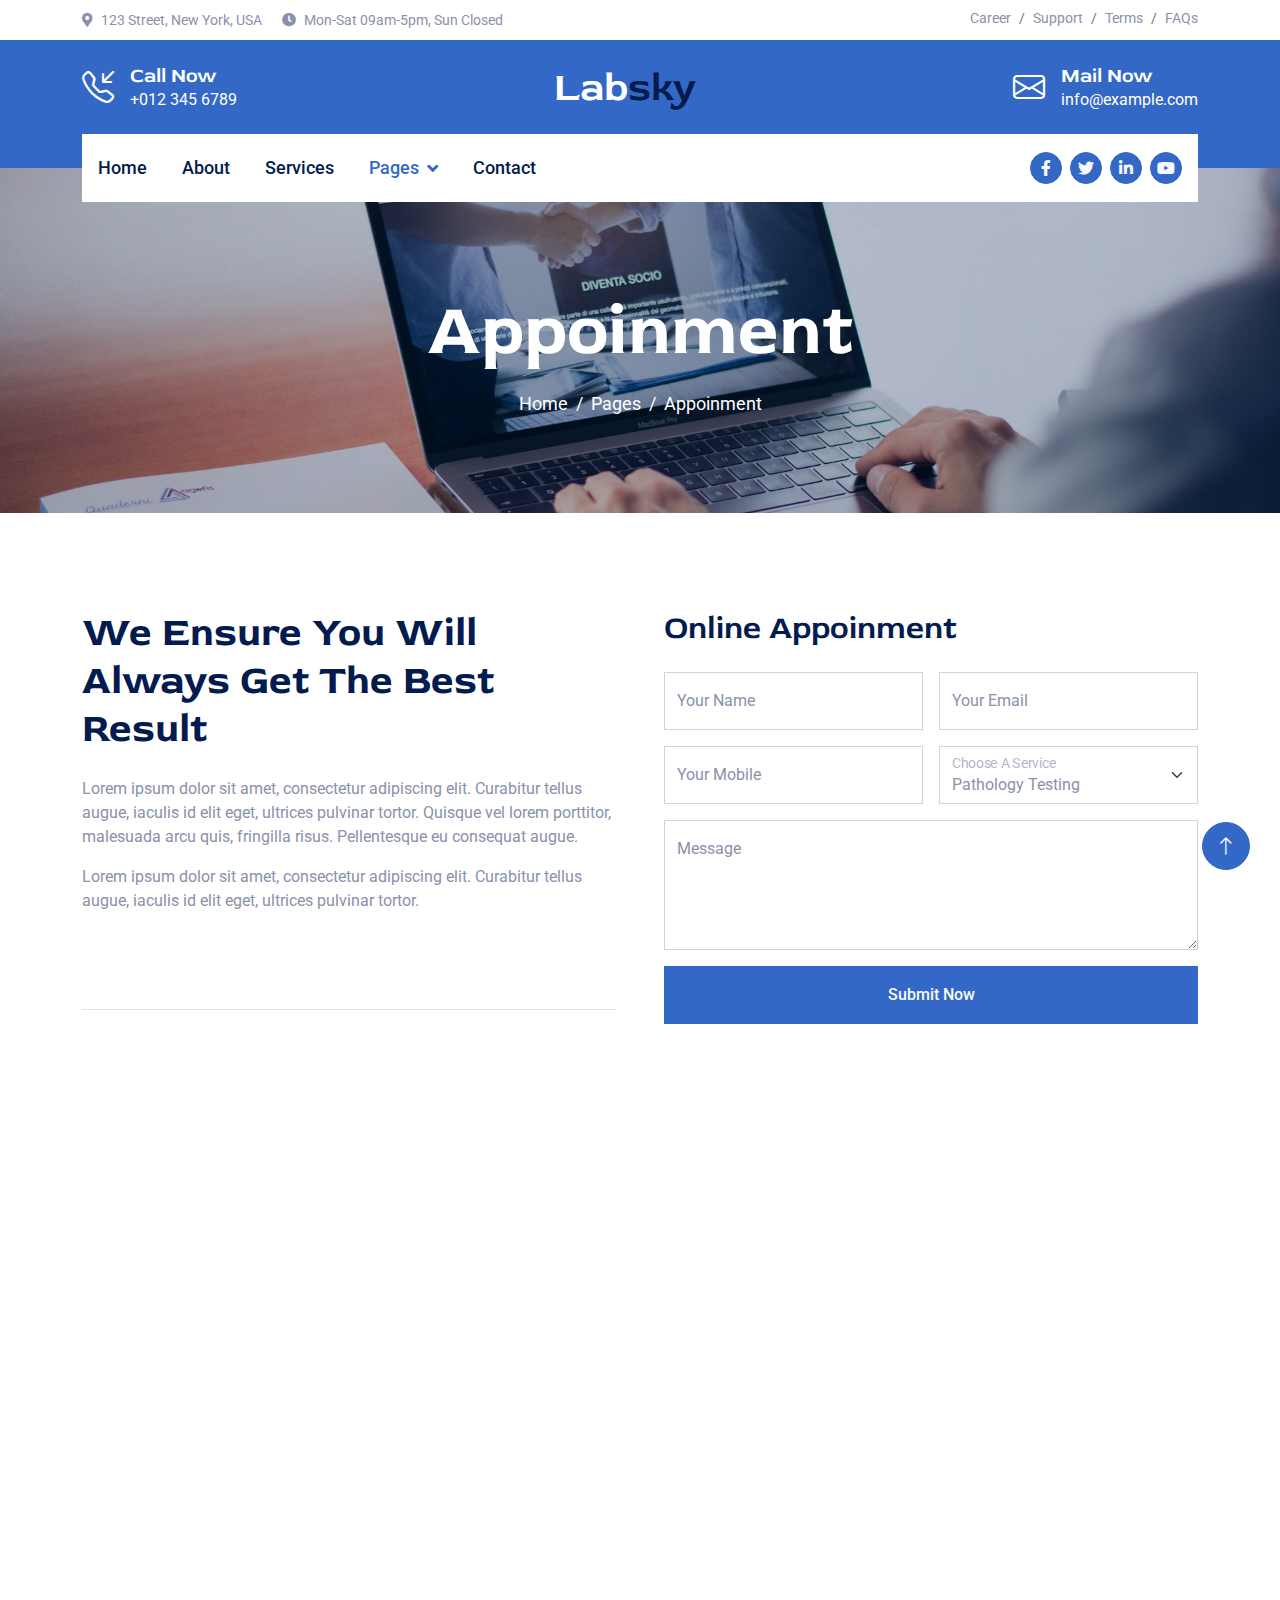
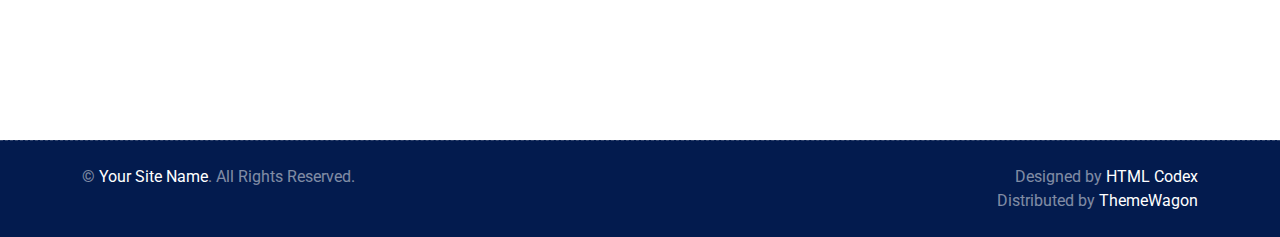
<file: appoinment.html>
<!DOCTYPE html>
<html lang="en">

<head>
    <meta charset="utf-8">
    <title>Labsky - Laboratory HTML Website Template</title>
    <meta content="width=device-width, initial-scale=1.0" name="viewport">
    <meta content="" name="keywords">
    <meta content="" name="description">

    <!-- Favicon -->
    <link href="img/favicon.ico" rel="icon">

    <!-- Google Web Fonts -->
    <link rel="preconnect" href="https://fonts.googleapis.com">
    <link rel="preconnect" href="https://fonts.gstatic.com" crossorigin>
    <link href="https://fonts.googleapis.com/css2?family=Roboto:wght@400;500&family=Red+Rose:wght@600;700&display=swap"
        rel="stylesheet">

    <!-- Icon Font Stylesheet -->
    <link href="https://cdnjs.cloudflare.com/ajax/libs/font-awesome/5.10.0/css/all.min.css" rel="stylesheet">
    <link rel="stylesheet" href="https://cdn.jsdelivr.net/npm/bootstrap-icons@1.10.4/font/bootstrap-icons.css">

    <!-- Libraries Stylesheet -->
    <link href="lib/animate/animate.min.css" rel="stylesheet">
    <link href="lib/owlcarousel/assets/owl.carousel.min.css" rel="stylesheet">

    <!-- Customized Bootstrap Stylesheet -->
    <link href="css/bootstrap.min.css" rel="stylesheet">

    <!-- Template Stylesheet -->
    <link href="css/style.css" rel="stylesheet">
</head>

<body>
    <!-- Spinner Start -->
    <div id="spinner"
        class="show bg-white position-fixed translate-middle w-100 vh-100 top-50 start-50 d-flex align-items-center justify-content-center">
        <div class="spinner-border text-primary" role="status" style="width: 3rem; height: 3rem;"></div>
    </div>
    <!-- Spinner End -->


    <!-- Topbar Start -->
    <div class="container-fluid py-2 d-none d-lg-flex">
        <div class="container">
            <div class="d-flex justify-content-between">
                <div>
                    <small class="me-3"><i class="fa fa-map-marker-alt me-2"></i>123 Street, New York, USA</small>
                    <small class="me-3"><i class="fa fa-clock me-2"></i>Mon-Sat 09am-5pm, Sun Closed</small>
                </div>
                <nav class="breadcrumb mb-0">
                    <a class="breadcrumb-item small text-body" href="#">Career</a>
                    <a class="breadcrumb-item small text-body" href="#">Support</a>
                    <a class="breadcrumb-item small text-body" href="#">Terms</a>
                    <a class="breadcrumb-item small text-body" href="#">FAQs</a>
                </nav>
            </div>
        </div>
    </div>
    <!-- Topbar End -->


    <!-- Brand Start -->
    <div class="container-fluid bg-primary text-white pt-4 pb-5 d-none d-lg-flex">
        <div class="container pb-2">
            <div class="d-flex align-items-center justify-content-between">
                <div class="d-flex">
                    <i class="bi bi-telephone-inbound fs-2"></i>
                    <div class="ms-3">
                        <h5 class="text-white mb-0">Call Now</h5>
                        <span>+012 345 6789</span>
                    </div>
                </div>
                <a href="index.html" class="h1 text-white mb-0">Lab<span class="text-dark">sky</span></a>
                <div class="d-flex">
                    <i class="bi bi-envelope fs-2"></i>
                    <div class="ms-3">
                        <h5 class="text-white mb-0">Mail Now</h5>
                        <span>info@example.com</span>
                    </div>
                </div>
            </div>
        </div>
    </div>
    <!-- Brand End -->


    <!-- Navbar Start -->
    <div class="container-fluid sticky-top">
        <div class="container">
            <nav class="navbar navbar-expand-lg navbar-light bg-white py-lg-0 px-lg-3">
                <a href="index.html" class="navbar-brand d-lg-none">
                    <h1 class="text-primary m-0">Lab<span class="text-dark">sky</span></h1>
                </a>
                <button type="button" class="navbar-toggler me-0" data-bs-toggle="collapse"
                    data-bs-target="#navbarCollapse">
                    <span class="navbar-toggler-icon"></span>
                </button>
                <div class="collapse navbar-collapse" id="navbarCollapse">
                    <div class="navbar-nav">
                        <a href="index.html" class="nav-item nav-link">Home</a>
                        <a href="about.html" class="nav-item nav-link">About</a>
                        <a href="service.html" class="nav-item nav-link">Services</a>
                        <div class="nav-item dropdown">
                            <a href="#" class="nav-link dropdown-toggle active" data-bs-toggle="dropdown">Pages</a>
                            <div class="dropdown-menu bg-light m-0">
                                <a href="feature.html" class="dropdown-item">Features</a>
                                <a href="team.html" class="dropdown-item">Our Team</a>
                                <a href="testimonial.html" class="dropdown-item">Testimonial</a>
                                <a href="appoinment.html" class="dropdown-item active">Appoinment</a>
                                <a href="404.html" class="dropdown-item">404 Page</a>
                            </div>
                        </div>
                        <a href="contact.html" class="nav-item nav-link">Contact</a>
                    </div>
                    <div class="ms-auto d-none d-lg-flex">
                        <a class="btn btn-sm-square btn-primary ms-2" href=""><i class="fab fa-facebook-f"></i></a>
                        <a class="btn btn-sm-square btn-primary ms-2" href=""><i class="fab fa-twitter"></i></a>
                        <a class="btn btn-sm-square btn-primary ms-2" href=""><i class="fab fa-linkedin-in"></i></a>
                        <a class="btn btn-sm-square btn-primary ms-2" href=""><i class="fab fa-youtube"></i></a>
                    </div>
                </div>
            </nav>
        </div>
    </div>
    <!-- Navbar End -->


    <!-- Page Header Start -->
    <div class="container-fluid page-header py-5 mb-5 wow fadeIn" data-wow-delay="0.1s">
        <div class="container text-center py-5 mt-4">
            <h1 class="display-2 text-white mb-3 animated slideInDown">Appoinment</h1>
            <nav aria-label="breadcrumb animated slideInDown">
                <ol class="breadcrumb justify-content-center mb-0">
                    <li class="breadcrumb-item"><a href="#">Home</a></li>
                    <li class="breadcrumb-item"><a href="#">Pages</a></li>
                    <li class="breadcrumb-item" aria-current="page">Appoinment</li>
                </ol>
            </nav>
        </div>
    </div>
    <!-- Page Header End -->

    
    <!-- Appoinment Start -->
    <div class="container-fluid py-5">
        <div class="container">
            <div class="row g-5">
                <div class="col-lg-6 wow fadeInUp" data-wow-delay="0.1s">
                    <h1 class="display-6 mb-4">We Ensure You Will Always Get The Best Result</h1>
                    <p>Lorem ipsum dolor sit amet, consectetur adipiscing elit. Curabitur tellus augue, iaculis id elit eget, ultrices pulvinar tortor. Quisque vel lorem porttitor, malesuada arcu quis, fringilla risus. Pellentesque eu consequat augue.</p>
                    <p class="mb-4">Lorem ipsum dolor sit amet, consectetur adipiscing elit. Curabitur tellus augue, iaculis id elit eget, ultrices pulvinar tortor.</p>
                    <div class="d-flex align-items-start wow fadeIn" data-wow-delay="0.3s">
                        <div class="icon-box-primary">
                            <i class="bi bi-geo-alt text-dark fs-1"></i>
                        </div>
                        <div class="ms-3">
                            <h5>Office Address</h5>
                            <span>123 Street, New York, USA</span>
                        </div>
                    </div>
                    <hr>
                    <div class="d-flex align-items-start wow fadeIn" data-wow-delay="0.4s">
                        <div class="icon-box-primary">
                            <i class="bi bi-clock text-dark fs-1"></i>
                        </div>
                        <div class="ms-3">
                            <h5>Office Time</h5>
                            <span>Mon-Sat 09am-5pm, Sun Closed</span>
                        </div>
                    </div>
                </div>
                <div class="col-lg-6 wow fadeInUp" data-wow-delay="0.5s">
                    <h2 class="mb-4">Online Appoinment</h2>
                    <div class="row g-3">
                        <div class="col-sm-6">
                            <div class="form-floating">
                                <input type="text" class="form-control" id="name" placeholder="Your Name">
                                <label for="name">Your Name</label>
                            </div>
                        </div>
                        <div class="col-sm-6">
                            <div class="form-floating">
                                <input type="email" class="form-control" id="mail" placeholder="Your Email">
                                <label for="mail">Your Email</label>
                            </div>
                        </div>
                        <div class="col-sm-6">
                            <div class="form-floating">
                                <input type="text" class="form-control" id="mobile" placeholder="Your Mobile">
                                <label for="mobile">Your Mobile</label>
                            </div>
                        </div>
                        <div class="col-sm-6">
                            <div class="form-floating">
                                <select class="form-select" id="service">
                                    <option selected>Pathology Testing</option>
                                    <option value="">Microbiology Tests</option>
                                    <option value="">Biochemistry Tests</option>
                                    <option value="">Histopatology Tests</option>
                                </select>
                                <label for="service">Choose A Service</label>
                            </div>
                        </div>
                        <div class="col-12">
                            <div class="form-floating">
                                <textarea class="form-control" placeholder="Leave a message here" id="message"
                                    style="height: 130px"></textarea>
                                <label for="message">Message</label>
                            </div>
                        </div>
                        <div class="col-12 text-center">
                            <button class="btn btn-primary w-100 py-3" type="submit">Submit Now</button>
                        </div>
                    </div>
                </div>
            </div>
        </div>
    </div>
    <!-- Appoinment Start -->


    <!-- Footer Start -->
    <div class="container-fluid footer position-relative bg-dark text-white-50 py-5 mt-5 wow fadeIn" data-wow-delay="0.1s">
        <div class="container">
            <div class="row g-5 py-5">
                <div class="col-lg-6 pe-lg-5">
                    <a href="index.html" class="navbar-brand">
                        <h1 class="h1 text-primary mb-0">Lab<span class="text-white">sky</span></h1>
                    </a>
                    <p class="fs-5 mb-4">Lorem ipsum dolor sit amet, consectetur adipiscing elit. Curabitur tellus augue, iaculis id elit eget, ultrices pulvinar tortor.</p>
                    <p><i class="fa fa-map-marker-alt me-2"></i>123 Street, New York, USA</p>
                    <p><i class="fa fa-phone-alt me-2"></i>+012 345 67890</p>
                    <p><i class="fa fa-envelope me-2"></i>info@example.com</p>
                    <div class="d-flex mt-4">
                        <a class="btn btn-lg-square btn-primary me-2" href="#"><i class="fab fa-twitter"></i></a>
                        <a class="btn btn-lg-square btn-primary me-2" href="#"><i class="fab fa-facebook-f"></i></a>
                        <a class="btn btn-lg-square btn-primary me-2" href="#"><i class="fab fa-linkedin-in"></i></a>
                        <a class="btn btn-lg-square btn-primary me-2" href="#"><i class="fab fa-instagram"></i></a>
                    </div>
                </div>
                <div class="col-lg-6 ps-lg-5">
                    <div class="row g-5">
                        <div class="col-sm-6">
                            <h4 class="text-light mb-4">Quick Links</h4>
                            <a class="btn btn-link" href="">About Us</a>
                            <a class="btn btn-link" href="">Contact Us</a>
                            <a class="btn btn-link" href="">Our Services</a>
                            <a class="btn btn-link" href="">Terms & Condition</a>
                            <a class="btn btn-link" href="">Support</a>
                        </div>
                        <div class="col-sm-6">
                            <h4 class="text-light mb-4">Popular Links</h4>
                            <a class="btn btn-link" href="">About Us</a>
                            <a class="btn btn-link" href="">Contact Us</a>
                            <a class="btn btn-link" href="">Our Services</a>
                            <a class="btn btn-link" href="">Terms & Condition</a>
                            <a class="btn btn-link" href="">Support</a>
                        </div>
                        <div class="col-sm-12">
                            <h4 class="text-light mb-4">Newsletter</h4>
                            <div class="w-100">
                                <div class="input-group">
                                    <input type="text" class="form-control border-0 py-3 px-4" style="background: rgba(255, 255, 255, .1);" placeholder="Your Email Address"><button class="btn btn-primary px-4">Sign Up</button>
                                </div>
                            </div>
                        </div>
                    </div>
                </div>
            </div>
        </div>
    </div>
    <!-- Footer End -->


    <!-- Copyright Start -->
    <div class="container-fluid copyright bg-dark text-white-50 py-4">
        <div class="container">
            <div class="row">
                <div class="col-md-6 text-center text-md-start">
                    <p class="mb-0">&copy; <a href="#">Your Site Name</a>. All Rights Reserved.</p>
                </div>
                <div class="col-md-6 text-center text-md-end">
                    <!--/*** This template is free as long as you keep the footer author’s credit link/attribution link/backlink. If you'd like to use the template without the footer author’s credit link/attribution link/backlink, you can purchase the Credit Removal License from "https://htmlcodex.com/credit-removal". Thank you for your support. ***/-->
                    <p class="mb-0">Designed by <a href="https://htmlcodex.com">HTML Codex</a><br>Distributed by <a href="https://themewagon.com">ThemeWagon</a></p>
                </div>
            </div>
        </div>
    </div>
    <!-- Copyright End -->


    <!-- Back to Top -->
    <a href="#" class="btn btn-lg btn-primary btn-lg-square rounded-circle back-to-top"><i class="bi bi-arrow-up"></i></a>


    <!-- JavaScript Libraries -->
    <script src="https://ajax.googleapis.com/ajax/libs/jquery/3.6.1/jquery.min.js"></script>
    <script src="https://cdn.jsdelivr.net/npm/bootstrap@5.0.0/dist/js/bootstrap.bundle.min.js"></script>
    <script src="lib/wow/wow.min.js"></script>
    <script src="lib/easing/easing.min.js"></script>
    <script src="lib/waypoints/waypoints.min.js"></script>
    <script src="lib/counterup/counterup.min.js"></script>
    <script src="lib/owlcarousel/owl.carousel.min.js"></script>

    <!-- Template Javascript -->
    <script src="js/main.js"></script>
</body>

</html>
</file>
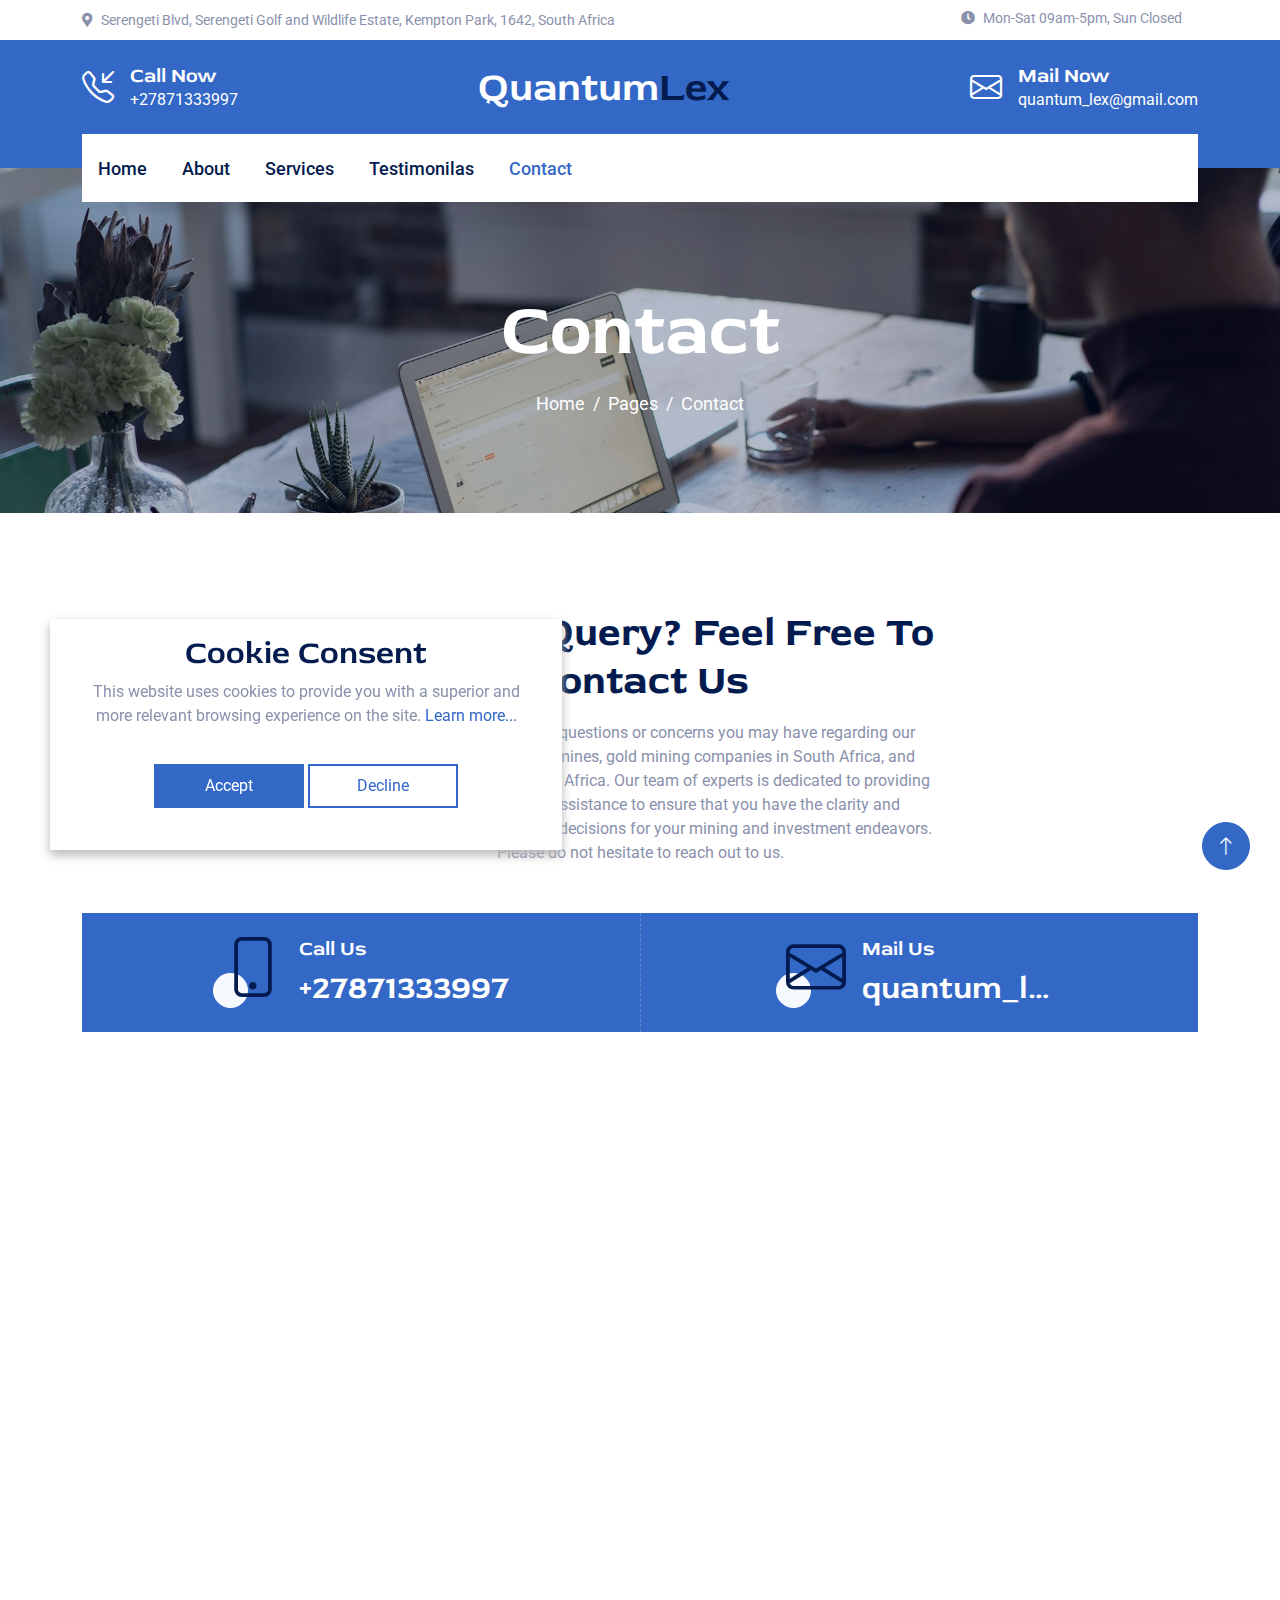
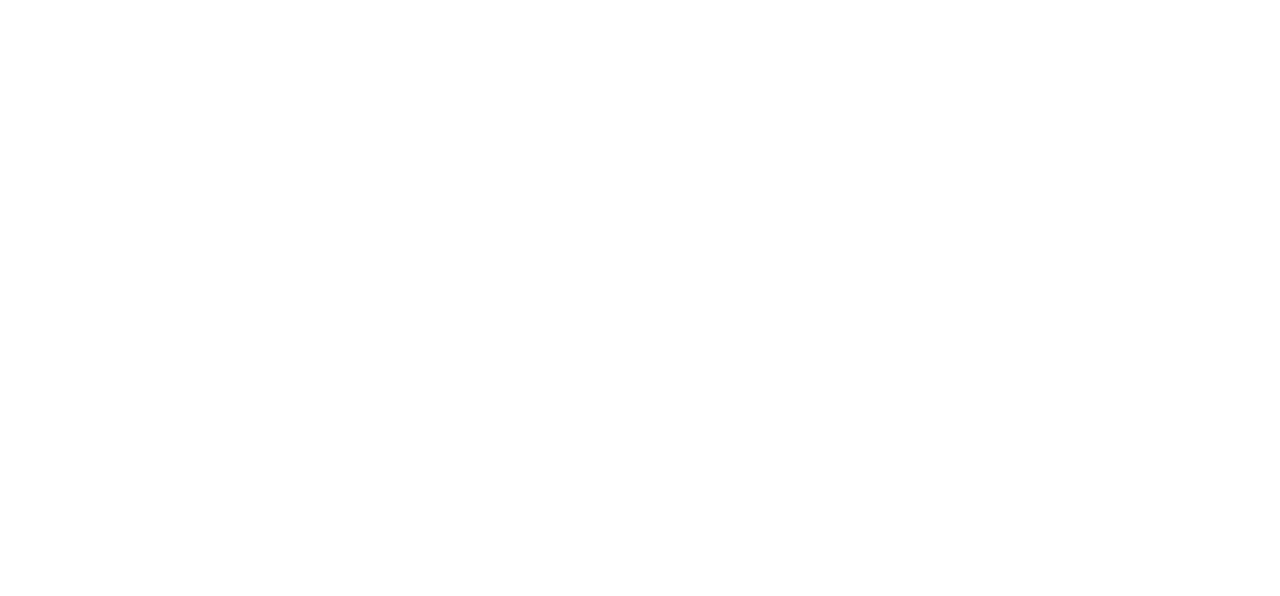
<file: contact.html>
<!DOCTYPE html>
<html lang="en">
    <head>
        <meta charset="utf-8" />
        <title>QuantumLex</title>
        <meta content="width=device-width, initial-scale=1.0" name="viewport" />
        <meta content="" name="keywords" />
        <meta content="" name="description" />

        <!-- Favicon -->
        <link href="img/favicon.ico" rel="icon" />

        <!-- Google Web Fonts -->
        <link rel="preconnect" href="https://fonts.googleapis.com" />
        <link rel="preconnect" href="https://fonts.gstatic.com" crossorigin />
        <link
            href="https://fonts.googleapis.com/css2?family=Roboto:wght@400;500&family=Red+Rose:wght@600;700&display=swap"
            rel="stylesheet"
        />

        <!-- Icon Font Stylesheet -->
        <link
            href="https://cdnjs.cloudflare.com/ajax/libs/font-awesome/5.10.0/css/all.min.css"
            rel="stylesheet"
        />
        <link
            rel="stylesheet"
            href="https://cdn.jsdelivr.net/npm/bootstrap-icons@1.10.4/font/bootstrap-icons.css"
        />

        <!-- Libraries Stylesheet -->
        <link href="lib/animate/animate.min.css" rel="stylesheet" />
        <link
            href="lib/owlcarousel/assets/owl.carousel.min.css"
            rel="stylesheet"
        />

        <!-- Customized Bootstrap Stylesheet -->
        <link href="css/bootstrap.min.css" rel="stylesheet" />

        <!-- Template Stylesheet -->
        <link href="css/style.css" rel="stylesheet" />
    </head>

    <body>
        <!-- Spinner Start -->
        <div
            id="spinner"
            class="show bg-white position-fixed translate-middle w-100 vh-100 top-50 start-50 d-flex align-items-center justify-content-center"
        >
            <div
                class="spinner-border text-primary"
                role="status"
                style="width: 3rem; height: 3rem"
            ></div>
        </div>
        <!-- Spinner End -->

        <!-- Topbar Start -->
        <div class="container-fluid py-2 d-none d-lg-flex">
            <div class="container">
                <div class="d-flex justify-content-between">
                    <div>
                        <small class="me-3"
                            ><i class="fa fa-map-marker-alt me-2"></i>Serengeti
                            Blvd, Serengeti Golf and Wildlife Estate, Kempton
                            Park, 1642, South Africa</small
                        >
                    </div>
                    <nav class="breadcrumb mb-0">
                        <small class="me-3"
                            ><i class="fa fa-clock me-2"></i>Mon-Sat 09am-5pm,
                            Sun Closed</small
                        >
                    </nav>
                </div>
            </div>
        </div>
        <!-- Topbar End -->

        <!-- Brand Start -->
        <div
            class="container-fluid bg-primary text-white pt-4 pb-5 d-none d-lg-flex"
        >
            <div class="container pb-2">
                <div class="d-flex align-items-center justify-content-between">
                    <div class="d-flex">
                        <i class="bi bi-telephone-inbound fs-2"></i>
                        <div class="ms-3">
                            <h5 class="text-white mb-0">Call Now</h5>
                            <span>+27871333997</span>
                        </div>
                    </div>
                    <a href="index.html" class="h1 text-white mb-0"
                        >Quantum<span class="text-dark">Lex</span></a
                    >
                    <div class="d-flex">
                        <i class="bi bi-envelope fs-2"></i>
                        <div class="ms-3">
                            <h5 class="text-white mb-0">Mail Now</h5>
                            <span>quantum_lex@gmail.com</span>
                        </div>
                    </div>
                </div>
            </div>
        </div>
        <!-- Brand End -->

        <!-- Navbar Start -->
        <div class="container-fluid sticky-top">
            <div class="container">
                <nav
                    class="navbar navbar-expand-lg navbar-light bg-white py-lg-0 px-lg-3"
                >
                    <a href="index.html" class="navbar-brand d-lg-none">
                        <h1 class="text-primary m-0">
                            Quantum<span class="text-dark">Lex</span>
                        </h1>
                    </a>
                    <button
                        type="button"
                        class="navbar-toggler me-0"
                        data-bs-toggle="collapse"
                        data-bs-target="#navbarCollapse"
                    >
                        <span class="navbar-toggler-icon"></span>
                    </button>
                    <div class="collapse navbar-collapse" id="navbarCollapse">
                        <div class="navbar-nav">
                            <a href="index.html" class="nav-item nav-link"
                                >Home</a
                            >
                            <a href="about.html" class="nav-item nav-link"
                                >About</a
                            >
                            <a href="service.html" class="nav-item nav-link"
                                >Services</a
                            >
                            <a href="testimonial.html" class="nav-item nav-link"
                                >Testimonilas</a
                            >
                            <a
                                href="contact.html"
                                class="nav-item nav-link active"
                                >Contact</a
                            >
                        </div>
                    </div>
                </nav>
            </div>
        </div>
        <!-- Navbar End -->
        <!-- Page Header Start -->
        <div
            class="container-fluid page-header bg4 py-5 wow fadeIn"
            data-wow-delay="0.1s"
        >
            <div class="container text-center py-5 mt-4">
                <h1 class="display-2 text-white mb-3 animated slideInDown">
                    Contact
                </h1>
                <nav aria-label="breadcrumb animated slideInDown">
                    <ol class="breadcrumb justify-content-center mb-0">
                        <li class="breadcrumb-item"><a href="#">Home</a></li>
                        <li class="breadcrumb-item"><a href="#">Pages</a></li>
                        <li class="breadcrumb-item" aria-current="page">
                            Contact
                        </li>
                    </ol>
                </nav>
            </div>
        </div>
        <!-- Page Header End -->

        <!-- Contact Start -->
        <div class="container-fluid py-5">
            <div class="container py-5">
                <div
                    class="text-center mx-auto wow fadeInUp"
                    data-wow-delay="0.1s"
                    style="max-width: 600px"
                >
                    <h1 class="display-6 mb-3">
                        Have Any Query? Feel Free To Contact Us
                    </h1>
                    <p class="mb-5">
                        We are here to address any questions or concerns you may
                        have regarding our consulting services in gold mines,
                        gold mining companies in South Africa, and diamond and
                        gold deposits in Africa. Our team of experts is
                        dedicated to providing prompt and informative assistance
                        to ensure that you have the clarity and confidence to
                        make informed decisions for your mining and investment
                        endeavors. Please do not hesitate to reach out to us.
                    </p>
                </div>
                <div class="row contact-info position-relative g-0 mb-5">
                    <div class="col-lg-6">
                        <a
                            href="tel:+0123456789"
                            class="d-flex justify-content-lg-center bg-primary p-4"
                        >
                            <div class="icon-box-light flex-shrink-0">
                                <i class="bi bi-phone text-dark"></i>
                            </div>
                            <div class="ms-3">
                                <h5 class="text-white">Call Us</h5>
                                <h2 class="text-white mb-0">+27871333997</h2>
                            </div>
                        </a>
                    </div>
                    <div class="col-lg-6">
                        <a
                            href="mailto:info@example.com"
                            class="d-flex justify-content-lg-center bg-primary p-4"
                        >
                            <div class="icon-box-light flex-shrink-0">
                                <i class="bi bi-envelope text-dark"></i>
                            </div>
                            <div class="ms-3">
                                <h5 class="text-white">Mail Us</h5>
                                <h2
                                    class="text-white mb-0"
                                    style="
                                        text-overflow: ellipsis;
                                        white-space: nowrap;
                                        overflow: hidden;
                                        width: 200px;
                                    "
                                >
                                    quantum_lex@gmail.com
                                </h2>
                            </div>
                        </a>
                    </div>
                </div>
                <div class="row g-5">
                    <div class="col-lg-6 wow fadeInUp" data-wow-delay="0.1s">
                        <form>
                            <div class="row g-3">
                                <div class="col-md-12">
                                    <div class="form-floating">
                                        <input
                                            type="text"
                                            class="form-control"
                                            id="name"
                                            placeholder="Your Name"
                                        />
                                        <label for="name">Your Name</label>
                                    </div>
                                </div>
                                <div class="col-md-12">
                                    <div class="form-floating">
                                        <input
                                            type="email"
                                            class="form-control"
                                            id="email"
                                            placeholder="Your Email"
                                        />
                                        <label for="email">Your Email</label>
                                        <div id="result"></div>
                                    </div>
                                </div>
                                <div class="col-12">
                                    <div class="form-floating">
                                        <textarea
                                            class="form-control"
                                            placeholder="Leave a message here"
                                            id="message"
                                            style="height: 200px"
                                        ></textarea>
                                        <label for="message">Message</label>
                                    </div>
                                </div>
                                <div class="col-12">
                                    <input
                                        type="checkbox"
                                        name="confirm"
                                        id="checkbox"
                                        required
                                    />
                                    <label for="confirm"
                                        >I have read and accept the Terms of
                                        Use</label
                                    >
                                </div>
                                <div class="col-12">
                                    <button
                                        class="btn btn-primary py-3 px-5"
                                        type="submit"
                                        id="submit"
                                        onclick="sendForm()"
                                    >
                                        Send Message
                                    </button>
                                </div>
                            </div>
                        </form>
                    </div>
                    <div class="col-lg-6 wow fadeInUp" data-wow-delay="0.5s">
                        <iframe
                            src="https://www.google.com/maps/embed?pb=!1m18!1m12!1m3!1d278261.2587232044!2d28.022276462361376!3d-25.98918763880843!2m3!1f0!2f0!3f0!3m2!1i1024!2i768!4f13.1!3m3!1m2!1s0x1e95135900000001%3A0xa71c06ad9cb357fa!2sJTB%20Consulting!5e0!3m2!1suk!2sua!4v1720456713538!5m2!1suk!2sua"
                            class="w-100 h-100"
                            frameborder="0"
                            style="min-height: 300px; border: 0"
                            allowfullscreen=""
                            aria-hidden="false"
                            tabindex="0"
                        ></iframe>
                    </div>
                </div>
            </div>
        </div>
        <!-- Contact End -->

        <!-- Footer Start -->
        <div
            class="container-fluid footer position-relative bg-dark text-white-50 py-5 wow fadeIn"
            data-wow-delay="0.1s"
        >
            <div class="container">
                <div class="row g-5 py-5">
                    <div class="col-lg-6 pe-lg-5">
                        <a href="index.html" class="navbar-brand">
                            <h1 class="h1 text-primary mb-0">
                                Quantum<span class="text-white">Lex</span>
                            </h1>
                        </a>
                        <p class="fs-5 mb-4">
                            Get in touch with our team of experts to discuss how
                            we can assist with your mining and investment needs.
                            We're here to provide you with the best possible
                            advice and support.
                        </p>
                        <p>
                            <i class="fa fa-map-marker-alt me-2"></i>Serengeti
                            Blvd, Serengeti Golf and Wildlife Estate, Kempton
                            Park, 1642, South Africa
                        </p>
                        <p><i class="fa fa-phone-alt me-2"></i>+27871333997</p>
                        <p>
                            <i class="fa fa-envelope me-2"></i
                            >quantum_lex@gmail.com
                        </p>
                    </div>
                    <div class="col-lg-6 ps-lg-5">
                        <div class="row g-5">
                            <div class="col-sm-6">
                                <h5 class="text-light mb-4">Quick Links</h5>
                                <a class="btn btn-link" href="index.html"
                                    >Home</a
                                >
                                <a class="btn btn-link" href="contact.html"
                                    >Contact Us</a
                                >
                                <a class="btn btn-link" href="about.html"
                                    >About us</a
                                >
                                <a class="btn btn-link" href="terms-of-use.html"
                                    >Terms & Condition</a
                                >
                                <a
                                    class="btn btn-link"
                                    href="privacy-policy.html"
                                    >Privacy Policy</a
                                >
                            </div>
                            <div class="col-sm-6">
                                <h4 class="text-light mb-4">Popular Links</h4>
                                <a class="btn btn-link" href="about.html"
                                    >About Us</a
                                >
                                <a class="btn btn-link" href="contact.html"
                                    >Contact Us</a
                                >
                                <a class="btn btn-link" href="service.html"
                                    >Our Services</a
                                >
                                <a class="btn btn-link" href="terms-of-use.html"
                                    >Terms & Condition</a
                                >
                            </div>
                        </div>
                    </div>
                </div>
            </div>
        </div>
        <!-- Footer End -->

        <!-- Cookie banner -->
        <div class="cookie-wrapper show">
            <div>
                <i class="bx bx-cookie"></i>
                <h2 style="text-align: center">Cookie Consent</h2>
            </div>

            <div class="data">
                <p>
                    This website uses cookies to provide you with a superior and
                    more relevant browsing experience on the site.
                    <a href="#">Learn more...</a>
                </p>
            </div>

            <div class="buttons">
                <button class="cookie-button" id="acceptBtn">Accept</button>
                <button class="cookie-button" id="declineBtn">Decline</button>
            </div>
        </div>
        <!-- End Cookie banner -->

        <!-- Back to Top -->
        <a
            href="#"
            class="btn btn-lg btn-primary btn-lg-square rounded-circle back-to-top"
            ><i class="bi bi-arrow-up"></i
        ></a>

        <!-- JavaScript Libraries -->
        <script src="https://ajax.googleapis.com/ajax/libs/jquery/3.6.1/jquery.min.js"></script>
        <script src="https://cdn.jsdelivr.net/npm/bootstrap@5.0.0/dist/js/bootstrap.bundle.min.js"></script>
        <script src="lib/wow/wow.min.js"></script>
        <script src="lib/easing/easing.min.js"></script>
        <script src="lib/waypoints/waypoints.min.js"></script>
        <script src="lib/counterup/counterup.min.js"></script>
        <script src="lib/owlcarousel/owl.carousel.min.js"></script>

        <!-- Template Javascript -->
        <script src="js/main.js"></script>
        <script src="js/contact-form.js"></script>
        <script src="js/cookiebanner.js"></script>
    </body>
</html>
</file>
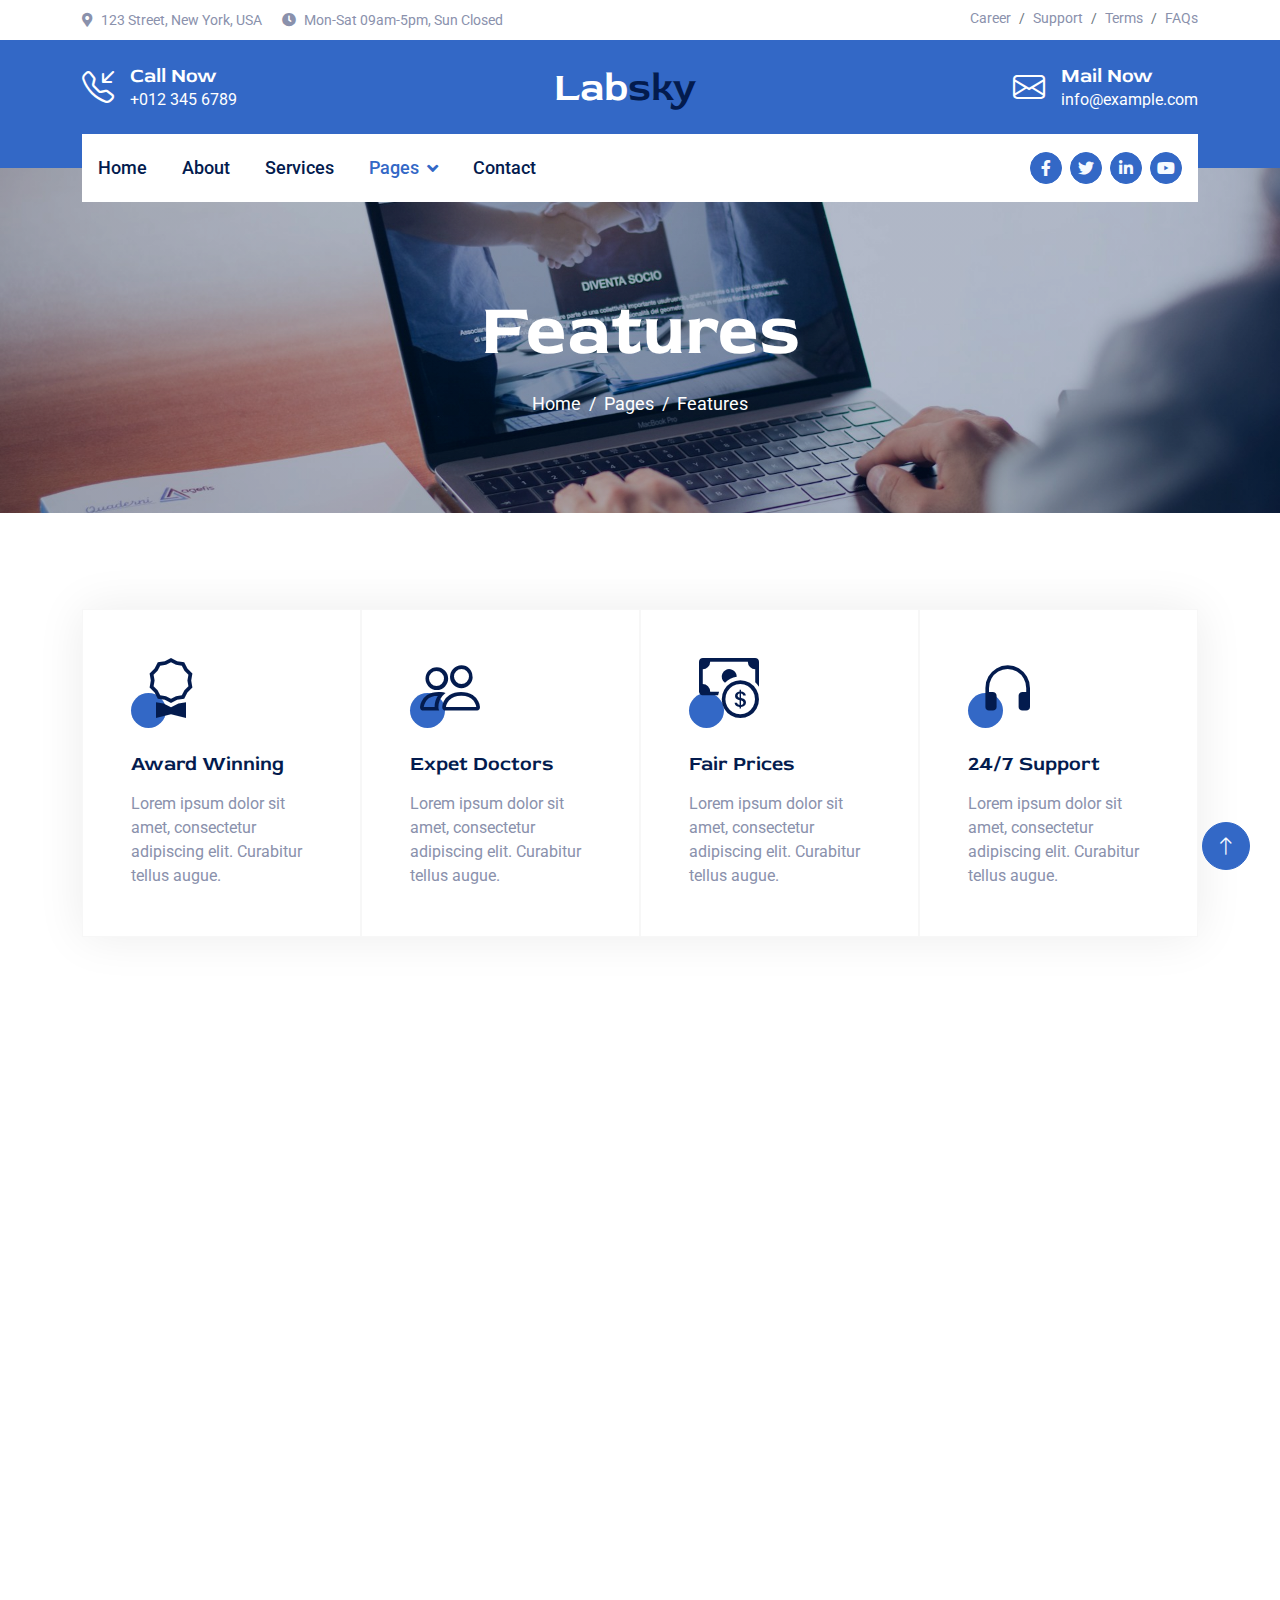
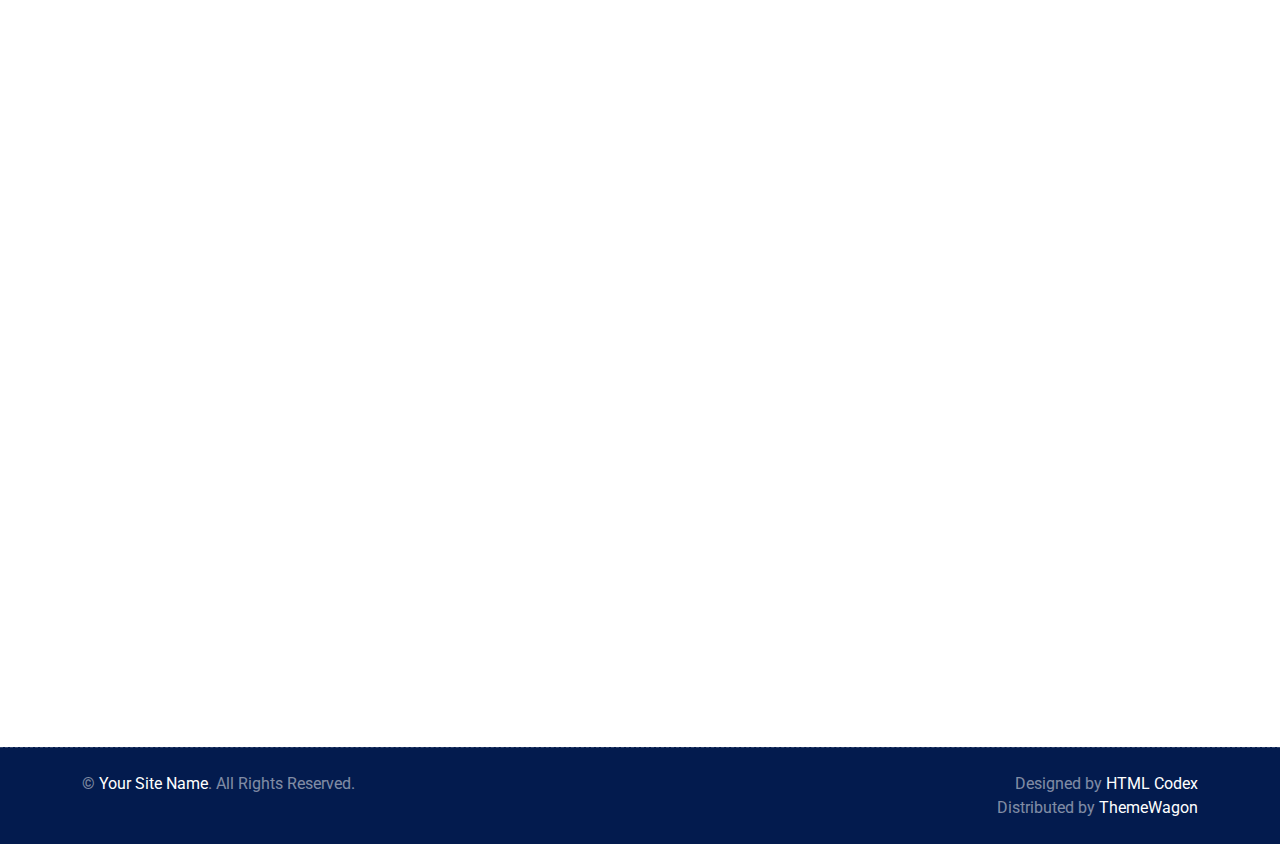
<file: feature.html>
<!DOCTYPE html>
<html lang="en">

<head>
    <meta charset="utf-8">
    <title>Labsky - Laboratory HTML Website Template</title>
    <meta content="width=device-width, initial-scale=1.0" name="viewport">
    <meta content="" name="keywords">
    <meta content="" name="description">

    <!-- Favicon -->
    <link href="img/favicon.ico" rel="icon">

    <!-- Google Web Fonts -->
    <link rel="preconnect" href="https://fonts.googleapis.com">
    <link rel="preconnect" href="https://fonts.gstatic.com" crossorigin>
    <link href="https://fonts.googleapis.com/css2?family=Roboto:wght@400;500&family=Red+Rose:wght@600;700&display=swap"
        rel="stylesheet">

    <!-- Icon Font Stylesheet -->
    <link href="https://cdnjs.cloudflare.com/ajax/libs/font-awesome/5.10.0/css/all.min.css" rel="stylesheet">
    <link rel="stylesheet" href="https://cdn.jsdelivr.net/npm/bootstrap-icons@1.10.4/font/bootstrap-icons.css">

    <!-- Libraries Stylesheet -->
    <link href="lib/animate/animate.min.css" rel="stylesheet">
    <link href="lib/owlcarousel/assets/owl.carousel.min.css" rel="stylesheet">

    <!-- Customized Bootstrap Stylesheet -->
    <link href="css/bootstrap.min.css" rel="stylesheet">

    <!-- Template Stylesheet -->
    <link href="css/style.css" rel="stylesheet">
</head>

<body>
    <!-- Spinner Start -->
    <div id="spinner"
        class="show bg-white position-fixed translate-middle w-100 vh-100 top-50 start-50 d-flex align-items-center justify-content-center">
        <div class="spinner-border text-primary" role="status" style="width: 3rem; height: 3rem;"></div>
    </div>
    <!-- Spinner End -->


    <!-- Topbar Start -->
    <div class="container-fluid py-2 d-none d-lg-flex">
        <div class="container">
            <div class="d-flex justify-content-between">
                <div>
                    <small class="me-3"><i class="fa fa-map-marker-alt me-2"></i>123 Street, New York, USA</small>
                    <small class="me-3"><i class="fa fa-clock me-2"></i>Mon-Sat 09am-5pm, Sun Closed</small>
                </div>
                <nav class="breadcrumb mb-0">
                    <a class="breadcrumb-item small text-body" href="#">Career</a>
                    <a class="breadcrumb-item small text-body" href="#">Support</a>
                    <a class="breadcrumb-item small text-body" href="#">Terms</a>
                    <a class="breadcrumb-item small text-body" href="#">FAQs</a>
                </nav>
            </div>
        </div>
    </div>
    <!-- Topbar End -->


    <!-- Brand Start -->
    <div class="container-fluid bg-primary text-white pt-4 pb-5 d-none d-lg-flex">
        <div class="container pb-2">
            <div class="d-flex align-items-center justify-content-between">
                <div class="d-flex">
                    <i class="bi bi-telephone-inbound fs-2"></i>
                    <div class="ms-3">
                        <h5 class="text-white mb-0">Call Now</h5>
                        <span>+012 345 6789</span>
                    </div>
                </div>
                <a href="index.html" class="h1 text-white mb-0">Lab<span class="text-dark">sky</span></a>
                <div class="d-flex">
                    <i class="bi bi-envelope fs-2"></i>
                    <div class="ms-3">
                        <h5 class="text-white mb-0">Mail Now</h5>
                        <span>info@example.com</span>
                    </div>
                </div>
            </div>
        </div>
    </div>
    <!-- Brand End -->


    <!-- Navbar Start -->
    <div class="container-fluid sticky-top">
        <div class="container">
            <nav class="navbar navbar-expand-lg navbar-light bg-white py-lg-0 px-lg-3">
                <a href="index.html" class="navbar-brand d-lg-none">
                    <h1 class="text-primary m-0">Lab<span class="text-dark">sky</span></h1>
                </a>
                <button type="button" class="navbar-toggler me-0" data-bs-toggle="collapse"
                    data-bs-target="#navbarCollapse">
                    <span class="navbar-toggler-icon"></span>
                </button>
                <div class="collapse navbar-collapse" id="navbarCollapse">
                    <div class="navbar-nav">
                        <a href="index.html" class="nav-item nav-link">Home</a>
                        <a href="about.html" class="nav-item nav-link">About</a>
                        <a href="service.html" class="nav-item nav-link">Services</a>
                        <div class="nav-item dropdown">
                            <a href="#" class="nav-link dropdown-toggle active" data-bs-toggle="dropdown">Pages</a>
                            <div class="dropdown-menu bg-light m-0">
                                <a href="feature.html" class="dropdown-item active">Features</a>
                                <a href="team.html" class="dropdown-item">Our Team</a>
                                <a href="testimonial.html" class="dropdown-item">Testimonial</a>
                                <a href="appoinment.html" class="dropdown-item">Appoinment</a>
                                <a href="404.html" class="dropdown-item">404 Page</a>
                            </div>
                        </div>
                        <a href="contact.html" class="nav-item nav-link">Contact</a>
                    </div>
                    <div class="ms-auto d-none d-lg-flex">
                        <a class="btn btn-sm-square btn-primary ms-2" href=""><i class="fab fa-facebook-f"></i></a>
                        <a class="btn btn-sm-square btn-primary ms-2" href=""><i class="fab fa-twitter"></i></a>
                        <a class="btn btn-sm-square btn-primary ms-2" href=""><i class="fab fa-linkedin-in"></i></a>
                        <a class="btn btn-sm-square btn-primary ms-2" href=""><i class="fab fa-youtube"></i></a>
                    </div>
                </div>
            </nav>
        </div>
    </div>
    <!-- Navbar End -->


    <!-- Page Header Start -->
    <div class="container-fluid page-header py-5 mb-5 wow fadeIn" data-wow-delay="0.1s">
        <div class="container text-center py-5 mt-4">
            <h1 class="display-2 text-white mb-3 animated slideInDown">Features</h1>
            <nav aria-label="breadcrumb animated slideInDown">
                <ol class="breadcrumb justify-content-center mb-0">
                    <li class="breadcrumb-item"><a href="#">Home</a></li>
                    <li class="breadcrumb-item"><a href="#">Pages</a></li>
                    <li class="breadcrumb-item" aria-current="page">Features</li>
                </ol>
            </nav>
        </div>
    </div>
    <!-- Page Header End -->

    
    <!-- Features Start -->
    <div class="container-fluid py-5">
        <div class="container">
            <div class="row g-0 feature-row">
                <div class="col-md-6 col-lg-3 wow fadeIn" data-wow-delay="0.1s">
                    <div class="feature-item border h-100 p-5">
                        <div class="icon-box-primary mb-4">
                            <i class="bi bi-award text-dark"></i>
                        </div>
                        <h5 class="mb-3">Award Winning</h5>
                        <p class="mb-0">Lorem ipsum dolor sit amet, consectetur adipiscing elit. Curabitur tellus augue.</p>
                    </div>
                </div>
                <div class="col-md-6 col-lg-3 wow fadeIn" data-wow-delay="0.3s">
                    <div class="feature-item border h-100 p-5">
                        <div class="icon-box-primary mb-4">
                            <i class="bi bi-people text-dark"></i>
                        </div>
                        <h5 class="mb-3">Expet Doctors</h5>
                        <p class="mb-0">Lorem ipsum dolor sit amet, consectetur adipiscing elit. Curabitur tellus augue.</p>
                    </div>
                </div>
                <div class="col-md-6 col-lg-3 wow fadeIn" data-wow-delay="0.5s">
                    <div class="feature-item border h-100 p-5">
                        <div class="icon-box-primary mb-4">
                            <i class="bi bi-cash-coin text-dark"></i>
                        </div>
                        <h5 class="mb-3">Fair Prices</h5>
                        <p class="mb-0">Lorem ipsum dolor sit amet, consectetur adipiscing elit. Curabitur tellus augue.</p>
                    </div>
                </div>
                <div class="col-md-6 col-lg-3 wow fadeIn" data-wow-delay="0.7s">
                    <div class="feature-item border h-100 p-5">
                        <div class="icon-box-primary mb-4">
                            <i class="bi bi-headphones text-dark"></i>
                        </div>
                        <h5 class="mb-3">24/7 Support</h5>
                        <p class="mb-0">Lorem ipsum dolor sit amet, consectetur adipiscing elit. Curabitur tellus augue.</p>
                    </div>
                </div>
            </div>
        </div>
    </div>
    <!-- Features End -->


    <!-- Features Start -->
    <div class="container-fluid feature mt-5 wow fadeInUp" data-wow-delay="0.1s">
        <div class="container">
            <div class="row g-0">
                <div class="col-lg-6 pt-lg-5">
                    <div class="bg-white p-5 mt-lg-5">
                        <h1 class="display-6 mb-4 wow fadeIn" data-wow-delay="0.3s">The Best Medical Test & Laboratory Solution</h1>
                        <p class="mb-4 wow fadeIn" data-wow-delay="0.4s">Lorem ipsum dolor sit amet, consectetur adipiscing elit. Curabitur tellus augue, iaculis id elit eget, ultrices pulvinar tortor. Quisque vel lorem porttitor, malesuada arcu quis, fringilla risus. Pellentesque eu consequat augue.</p>
                        <div class="row g-5 pt-2 mb-5">
                            <div class="col-sm-6 wow fadeIn" data-wow-delay="0.3s">
                                <div class="icon-box-primary mb-4">
                                    <i class="bi bi-person-plus text-dark"></i>
                                </div>
                                <h5 class="mb-3">Experience Doctors</h5>
                                <span>Lorem ipsum dolor sit amet, consectetur adipiscing elit.</span>
                            </div>
                            <div class="col-sm-6 wow fadeIn" data-wow-delay="0.4s">
                                <div class="icon-box-primary mb-4">
                                    <i class="bi bi-check-all text-dark"></i>
                                </div>
                                <h5 class="mb-3">Advanced Microscopy</h5>
                                <span>Lorem ipsum dolor sit amet, consectetur adipiscing elit.</span>
                            </div>
                        </div>
                        <a class="btn btn-primary py-3 px-5 wow fadeIn" data-wow-delay="0.5s" href="">Explore More</a>
                    </div>
                </div>
                <div class="col-lg-6">
                    <div class="row h-100 align-items-end">
                        <div class="col-12 wow fadeIn" data-wow-delay="0.3s">
                            <div class="d-flex align-items-center justify-content-center" style="min-height: 300px;">
                                <button type="button" class="btn-play" data-bs-toggle="modal"
                                    data-src="https://www.youtube.com/embed/DWRcNpR6Kdc" data-bs-target="#videoModal">
                                    <span></span>
                                </button>
                            </div>
                        </div>
                        <div class="col-12">
                            <div class="bg-primary p-5">
                                <div class="experience mb-4 wow fadeIn" data-wow-delay="0.3s">
                                    <div class="d-flex justify-content-between mb-2">
                                        <span class="text-white">Sample Preparation</span>
                                        <span class="text-white">90%</span>
                                    </div>
                                    <div class="progress">
                                        <div class="progress-bar bg-dark" role="progressbar" aria-valuenow="90" aria-valuemin="0" aria-valuemax="100"></div>
                                    </div>
                                </div>
                                <div class="experience mb-4 wow fadeIn" data-wow-delay="0.4s">
                                    <div class="d-flex justify-content-between mb-2">
                                        <span class="text-white">Result Accuracy</span>
                                        <span class="text-white">95%</span>
                                    </div>
                                    <div class="progress">
                                        <div class="progress-bar bg-dark" role="progressbar" aria-valuenow="95" aria-valuemin="0" aria-valuemax="100"></div>
                                    </div>
                                </div>
                                <div class="experience mb-0 wow fadeIn" data-wow-delay="0.5s">
                                    <div class="d-flex justify-content-between mb-2">
                                        <span class="text-white">Lab Equipments</span>
                                        <span class="text-white">90%</span>
                                    </div>
                                    <div class="progress">
                                        <div class="progress-bar bg-dark" role="progressbar" aria-valuenow="90" aria-valuemin="0" aria-valuemax="100"></div>
                                    </div>
                                </div>
                            </div>
                        </div>
                    </div>
                </div>
            </div>
        </div>
    </div>
    <!-- Features End -->


    <!-- Footer Start -->
    <div class="container-fluid footer position-relative bg-dark text-white-50 py-5 wow fadeIn" data-wow-delay="0.1s">
        <div class="container">
            <div class="row g-5 py-5">
                <div class="col-lg-6 pe-lg-5">
                    <a href="index.html" class="navbar-brand">
                        <h1 class="h1 text-primary mb-0">Lab<span class="text-white">sky</span></h1>
                    </a>
                    <p class="fs-5 mb-4">Lorem ipsum dolor sit amet, consectetur adipiscing elit. Curabitur tellus augue, iaculis id elit eget, ultrices pulvinar tortor.</p>
                    <p><i class="fa fa-map-marker-alt me-2"></i>123 Street, New York, USA</p>
                    <p><i class="fa fa-phone-alt me-2"></i>+012 345 67890</p>
                    <p><i class="fa fa-envelope me-2"></i>info@example.com</p>
                    <div class="d-flex mt-4">
                        <a class="btn btn-lg-square btn-primary me-2" href="#"><i class="fab fa-twitter"></i></a>
                        <a class="btn btn-lg-square btn-primary me-2" href="#"><i class="fab fa-facebook-f"></i></a>
                        <a class="btn btn-lg-square btn-primary me-2" href="#"><i class="fab fa-linkedin-in"></i></a>
                        <a class="btn btn-lg-square btn-primary me-2" href="#"><i class="fab fa-instagram"></i></a>
                    </div>
                </div>
                <div class="col-lg-6 ps-lg-5">
                    <div class="row g-5">
                        <div class="col-sm-6">
                            <h4 class="text-light mb-4">Quick Links</h4>
                            <a class="btn btn-link" href="">About Us</a>
                            <a class="btn btn-link" href="">Contact Us</a>
                            <a class="btn btn-link" href="">Our Services</a>
                            <a class="btn btn-link" href="">Terms & Condition</a>
                            <a class="btn btn-link" href="">Support</a>
                        </div>
                        <div class="col-sm-6">
                            <h4 class="text-light mb-4">Popular Links</h4>
                            <a class="btn btn-link" href="">About Us</a>
                            <a class="btn btn-link" href="">Contact Us</a>
                            <a class="btn btn-link" href="">Our Services</a>
                            <a class="btn btn-link" href="">Terms & Condition</a>
                            <a class="btn btn-link" href="">Support</a>
                        </div>
                        <div class="col-sm-12">
                            <h4 class="text-light mb-4">Newsletter</h4>
                            <div class="w-100">
                                <div class="input-group">
                                    <input type="text" class="form-control border-0 py-3 px-4" style="background: rgba(255, 255, 255, .1);" placeholder="Your Email Address"><button class="btn btn-primary px-4">Sign Up</button>
                                </div>
                            </div>
                        </div>
                    </div>
                </div>
            </div>
        </div>
    </div>
    <!-- Footer End -->


    <!-- Copyright Start -->
    <div class="container-fluid copyright bg-dark text-white-50 py-4">
        <div class="container">
            <div class="row">
                <div class="col-md-6 text-center text-md-start">
                    <p class="mb-0">&copy; <a href="#">Your Site Name</a>. All Rights Reserved.</p>
                </div>
                <div class="col-md-6 text-center text-md-end">
                    <!--/*** This template is free as long as you keep the footer author’s credit link/attribution link/backlink. If you'd like to use the template without the footer author’s credit link/attribution link/backlink, you can purchase the Credit Removal License from "https://htmlcodex.com/credit-removal". Thank you for your support. ***/-->
                    <p class="mb-0">Designed by <a href="https://htmlcodex.com">HTML Codex</a><br>Distributed by <a href="https://themewagon.com">ThemeWagon</a></p>
                </div>
            </div>
        </div>
    </div>
    <!-- Copyright End -->


    <!-- Back to Top -->
    <a href="#" class="btn btn-lg btn-primary btn-lg-square rounded-circle back-to-top"><i class="bi bi-arrow-up"></i></a>


    <!-- JavaScript Libraries -->
    <script src="https://ajax.googleapis.com/ajax/libs/jquery/3.6.1/jquery.min.js"></script>
    <script src="https://cdn.jsdelivr.net/npm/bootstrap@5.0.0/dist/js/bootstrap.bundle.min.js"></script>
    <script src="lib/wow/wow.min.js"></script>
    <script src="lib/easing/easing.min.js"></script>
    <script src="lib/waypoints/waypoints.min.js"></script>
    <script src="lib/counterup/counterup.min.js"></script>
    <script src="lib/owlcarousel/owl.carousel.min.js"></script>

    <!-- Template Javascript -->
    <script src="js/main.js"></script>
</body>

</html>
</file>
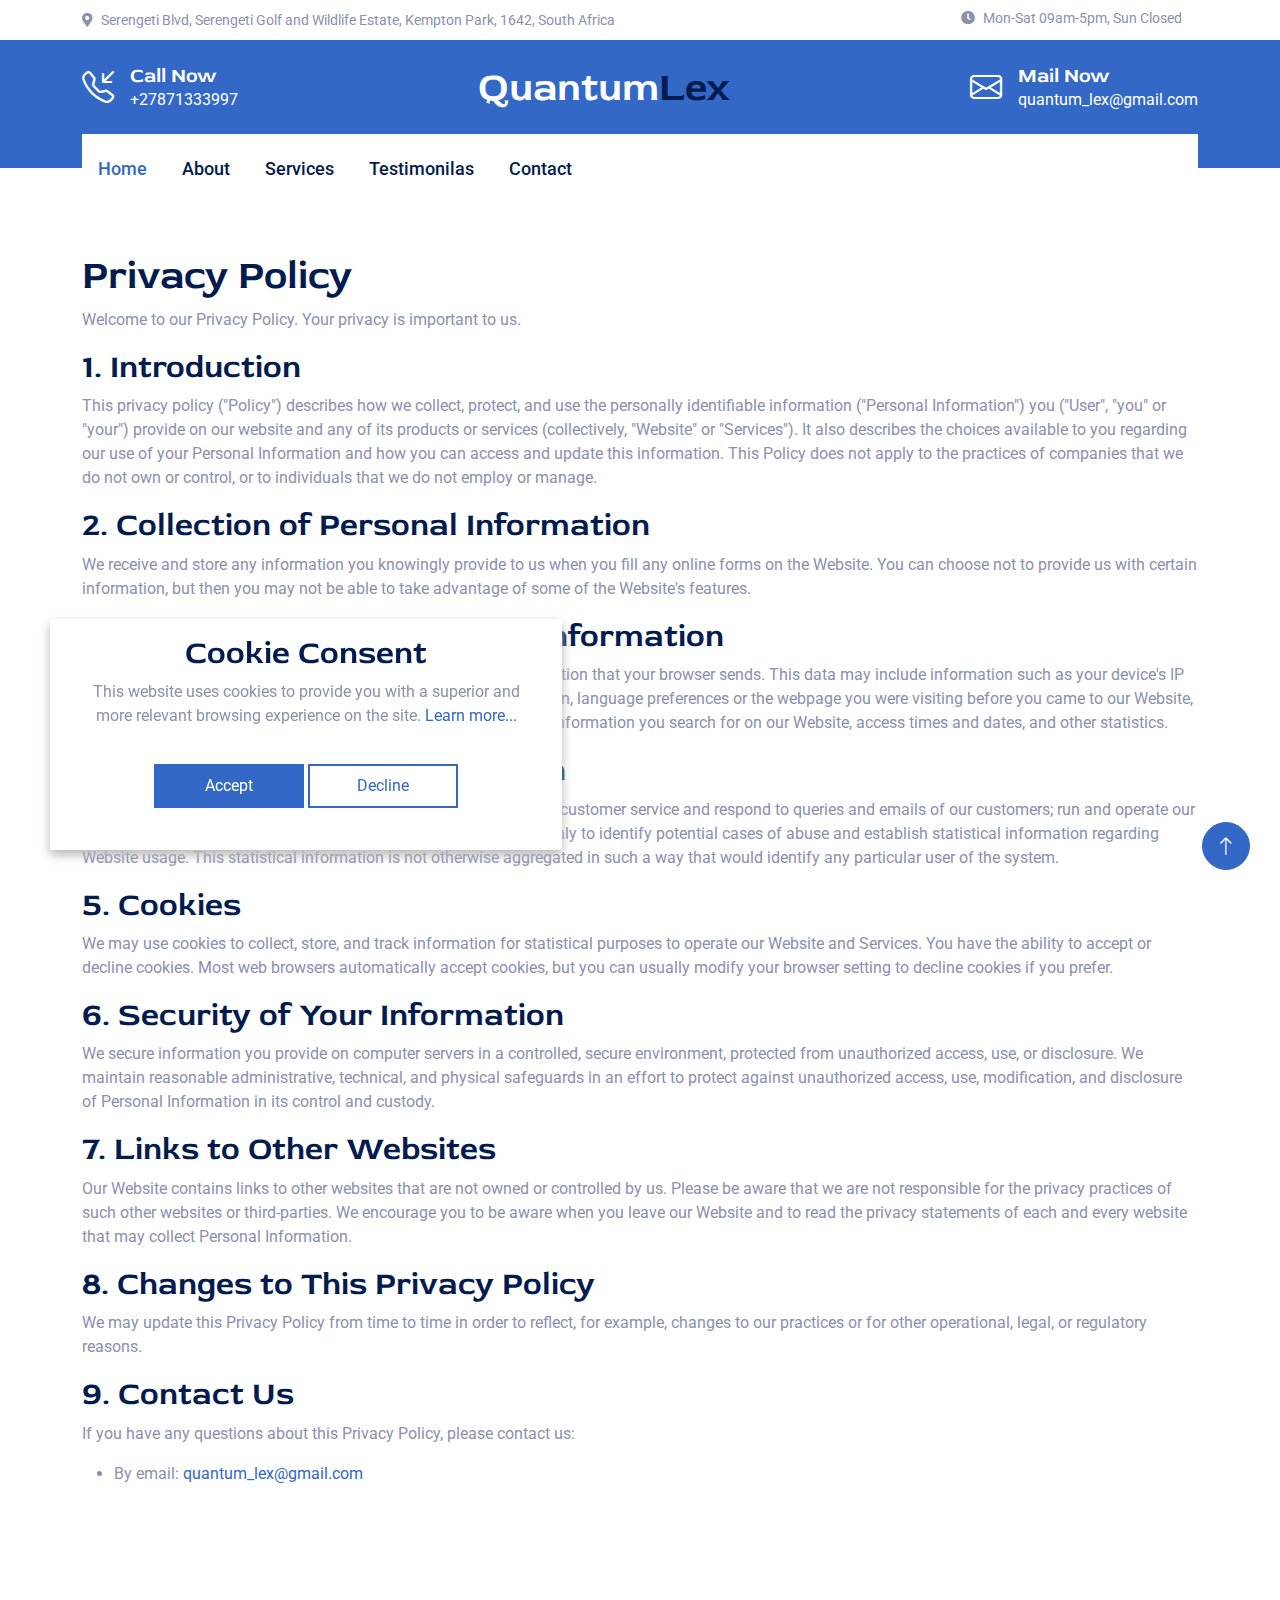
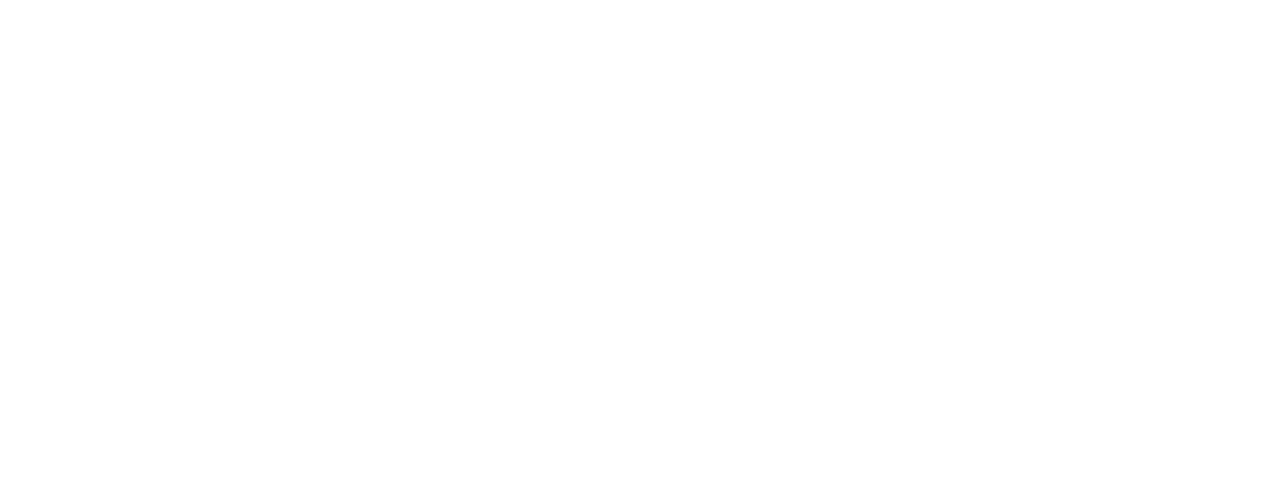
<file: privacy-policy.html>
<!DOCTYPE html>
<html lang="en">
    <head>
        <meta charset="utf-8" />
        <title>QuantumLex</title>
        <meta content="width=device-width, initial-scale=1.0" name="viewport" />
        <meta content="" name="keywords" />
        <meta content="" name="description" />

        <!-- Favicon -->
        <link href="img/favicon.ico" rel="icon" />

        <!-- Google Web Fonts -->
        <link rel="preconnect" href="https://fonts.googleapis.com" />
        <link rel="preconnect" href="https://fonts.gstatic.com" crossorigin />
        <link
            href="https://fonts.googleapis.com/css2?family=Roboto:wght@400;500&family=Red+Rose:wght@600;700&display=swap"
            rel="stylesheet"
        />

        <!-- Icon Font Stylesheet -->
        <link
            href="https://cdnjs.cloudflare.com/ajax/libs/font-awesome/5.10.0/css/all.min.css"
            rel="stylesheet"
        />
        <link
            rel="stylesheet"
            href="https://cdn.jsdelivr.net/npm/bootstrap-icons@1.10.4/font/bootstrap-icons.css"
        />

        <!-- Libraries Stylesheet -->
        <link href="lib/animate/animate.min.css" rel="stylesheet" />
        <link
            href="lib/owlcarousel/assets/owl.carousel.min.css"
            rel="stylesheet"
        />

        <!-- Customized Bootstrap Stylesheet -->
        <link href="css/bootstrap.min.css" rel="stylesheet" />

        <!-- Template Stylesheet -->
        <link href="css/style.css" rel="stylesheet" />
    </head>

    <body>
        <!-- Spinner Start -->
        <div
            id="spinner"
            class="show bg-white position-fixed translate-middle w-100 vh-100 top-50 start-50 d-flex align-items-center justify-content-center"
        >
            <div
                class="spinner-border text-primary"
                role="status"
                style="width: 3rem; height: 3rem"
            ></div>
        </div>
        <!-- Spinner End -->

        <!-- Topbar Start -->
        <div class="container-fluid py-2 d-none d-lg-flex">
            <div class="container">
                <div class="d-flex justify-content-between">
                    <div>
                        <small class="me-3"
                            ><i class="fa fa-map-marker-alt me-2"></i>Serengeti
                            Blvd, Serengeti Golf and Wildlife Estate, Kempton
                            Park, 1642, South Africa</small
                        >
                    </div>
                    <nav class="breadcrumb mb-0">
                        <small class="me-3"
                            ><i class="fa fa-clock me-2"></i>Mon-Sat 09am-5pm,
                            Sun Closed</small
                        >
                    </nav>
                </div>
            </div>
        </div>
        <!-- Topbar End -->

        <!-- Brand Start -->
        <div
            class="container-fluid bg-primary text-white pt-4 pb-5 d-none d-lg-flex"
        >
            <div class="container pb-2">
                <div class="d-flex align-items-center justify-content-between">
                    <div class="d-flex">
                        <i class="bi bi-telephone-inbound fs-2"></i>
                        <div class="ms-3">
                            <h5 class="text-white mb-0">Call Now</h5>
                            <span>+27871333997</span>
                        </div>
                    </div>
                    <a href="index.html" class="h1 text-white mb-0"
                        >Quantum<span class="text-dark">Lex</span></a
                    >
                    <div class="d-flex">
                        <i class="bi bi-envelope fs-2"></i>
                        <div class="ms-3">
                            <h5 class="text-white mb-0">Mail Now</h5>
                            <span>quantum_lex@gmail.com</span>
                        </div>
                    </div>
                </div>
            </div>
        </div>
        <!-- Brand End -->

        <!-- Navbar Start -->
        <div class="container-fluid sticky-top">
            <div class="container">
                <nav
                    class="navbar navbar-expand-lg navbar-light bg-white py-lg-0 px-lg-3"
                >
                    <a href="index.html" class="navbar-brand d-lg-none">
                        <h1 class="text-primary m-0">
                            Quantum<span class="text-dark">Lex</span>
                        </h1>
                    </a>
                    <button
                        type="button"
                        class="navbar-toggler me-0"
                        data-bs-toggle="collapse"
                        data-bs-target="#navbarCollapse"
                    >
                        <span class="navbar-toggler-icon"></span>
                    </button>
                    <div class="collapse navbar-collapse" id="navbarCollapse">
                        <div class="navbar-nav">
                            <a
                                href="index.html"
                                class="nav-item nav-link active"
                                >Home</a
                            >
                            <a href="about.html" class="nav-item nav-link"
                                >About</a
                            >
                            <a href="service.html" class="nav-item nav-link"
                                >Services</a
                            >
                            <a href="testimonial.html" class="nav-item nav-link"
                                >Testimonilas</a
                            >
                            <a href="contact.html" class="nav-item nav-link"
                                >Contact</a
                            >
                        </div>
                    </div>
                </nav>
            </div>
        </div>
        <!-- Navbar End -->

        <main>
            <article
                class="container additional-wrapper"
                style="margin-top: 30px"
            >
                <div class="page__content" style="padding: 20px 0px">
                    <h1>Privacy Policy</h1>

                    <p>
                        Welcome to our Privacy Policy. Your privacy is important
                        to us.
                    </p>

                    <h2>1. Introduction</h2>

                    <p>
                        This privacy policy ("Policy") describes how we collect,
                        protect, and use the personally identifiable information
                        ("Personal Information") you ("User", "you" or "your")
                        provide on our website and any of its products or
                        services (collectively, "Website" or "Services"). It
                        also describes the choices available to you regarding
                        our use of your Personal Information and how you can
                        access and update this information. This Policy does not
                        apply to the practices of companies that we do not own
                        or control, or to individuals that we do not employ or
                        manage.
                    </p>

                    <h2>2. Collection of Personal Information</h2>

                    <p>
                        We receive and store any information you knowingly
                        provide to us when you fill any online forms on the
                        Website. You can choose not to provide us with certain
                        information, but then you may not be able to take
                        advantage of some of the Website's features.
                    </p>

                    <h2>3. Collection of Non-Personal Information</h2>

                    <p>
                        When you visit the Website our servers automatically
                        record information that your browser sends. This data
                        may include information such as your device's IP
                        address, browser type and version, operating system type
                        and version, language preferences or the webpage you
                        were visiting before you came to our Website, pages of
                        our Website that you visit, the time spent on those
                        pages, information you search for on our Website, access
                        times and dates, and other statistics.
                    </p>

                    <h2>4. Use of Collected Information</h2>

                    <p>
                        Any of the information we collect from you may be used
                        to improve customer service and respond to queries and
                        emails of our customers; run and operate our Website and
                        Services. Non-Personal Information collected is used
                        only to identify potential cases of abuse and establish
                        statistical information regarding Website usage. This
                        statistical information is not otherwise aggregated in
                        such a way that would identify any particular user of
                        the system.
                    </p>

                    <h2>5. Cookies</h2>

                    <p>
                        We may use cookies to collect, store, and track
                        information for statistical purposes to operate our
                        Website and Services. You have the ability to accept or
                        decline cookies. Most web browsers automatically accept
                        cookies, but you can usually modify your browser setting
                        to decline cookies if you prefer.
                    </p>

                    <h2>6. Security of Your Information</h2>

                    <p>
                        We secure information you provide on computer servers in
                        a controlled, secure environment, protected from
                        unauthorized access, use, or disclosure. We maintain
                        reasonable administrative, technical, and physical
                        safeguards in an effort to protect against unauthorized
                        access, use, modification, and disclosure of Personal
                        Information in its control and custody.
                    </p>

                    <h2>7. Links to Other Websites</h2>

                    <p>
                        Our Website contains links to other websites that are
                        not owned or controlled by us. Please be aware that we
                        are not responsible for the privacy practices of such
                        other websites or third-parties. We encourage you to be
                        aware when you leave our Website and to read the privacy
                        statements of each and every website that may collect
                        Personal Information.
                    </p>

                    <h2>8. Changes to This Privacy Policy</h2>

                    <p>
                        We may update this Privacy Policy from time to time in
                        order to reflect, for example, changes to our practices
                        or for other operational, legal, or regulatory reasons.
                    </p>

                    <h2>9. Contact Us</h2>

                    <p>
                        If you have any questions about this Privacy Policy,
                        please contact us:
                    </p>

                    <ul>
                        <li>
                            By email:
                            <a href="mailto:quantum_lex@gmail.com"
                                >quantum_lex@gmail.com</a
                            >
                        </li>
                    </ul>
                </div>
            </article>
        </main>

        <!-- Footer Start -->
        <div
            class="container-fluid footer position-relative bg-dark text-white-50 py-5 wow fadeIn"
            data-wow-delay="0.1s"
        >
            <div class="container">
                <div class="row g-5 py-5">
                    <div class="col-lg-6 pe-lg-5">
                        <a href="index.html" class="navbar-brand">
                            <h1 class="h1 text-primary mb-0">
                                Quantum<span class="text-white">Lex</span>
                            </h1>
                        </a>
                        <p class="fs-5 mb-4">
                            Get in touch with our team of experts to discuss how
                            we can assist with your mining and investment needs.
                            We're here to provide you with the best possible
                            advice and support.
                        </p>
                        <p>
                            <i class="fa fa-map-marker-alt me-2"></i>Serengeti
                            Blvd, Serengeti Golf and Wildlife Estate, Kempton
                            Park, 1642, South Africa
                        </p>
                        <p><i class="fa fa-phone-alt me-2"></i>+27871333997</p>
                        <p>
                            <i class="fa fa-envelope me-2"></i
                            >quantum_lex@gmail.com
                        </p>
                    </div>
                    <div class="col-lg-6 ps-lg-5">
                        <div class="row g-5">
                            <div class="col-sm-6">
                                <h4 class="text-light mb-4">Quick Links</h4>
                                <a class="btn btn-link" href="index.html"
                                    >Home</a
                                >
                                <a class="btn btn-link" href="contact.html"
                                    >Contact Us</a
                                >
                                <a class="btn btn-link" href="about.html"
                                    >About us</a
                                >
                                <a class="btn btn-link" href="terms-of-use.html"
                                    >Terms & Condition</a
                                >
                            </div>
                            <div class="col-sm-6">
                                <h4 class="text-light mb-4">Popular Links</h4>
                                <a class="btn btn-link" href="about.html"
                                    >About Us</a
                                >
                                <a class="btn btn-link" href="contact.html"
                                    >Contact Us</a
                                >
                                <a class="btn btn-link" href="service.html"
                                    >Our Services</a
                                >
                                <a class="btn btn-link" href="terms-of-use.html"
                                    >Terms & Condition</a
                                >
                            </div>
                            <div class="col-sm-12">
                                <h4 class="text-light mb-4">Newsletter</h4>
                                <div class="w-100">
                                    <div class="input-group">
                                        <input
                                            type="text"
                                            class="form-control border-0 py-3 px-4"
                                            style="
                                                background: rgba(
                                                    255,
                                                    255,
                                                    255,
                                                    0.1
                                                );
                                            "
                                            placeholder="Your Email Address"
                                            id="email"
                                        /><button
                                            class="btn btn-primary px-4"
                                            id="submit"
                                            onclick="sendForm()"
                                        >
                                            Sign Up
                                        </button>
                                    </div>
                                    <div id="result"></div>
                                </div>
                            </div>
                        </div>
                    </div>
                </div>
            </div>
        </div>
        <!-- Footer End -->

        <!-- Cookie banner -->
        <div class="cookie-wrapper show">
            <div>
                <i class="bx bx-cookie"></i>
                <h2 style="text-align: center">Cookie Consent</h2>
            </div>

            <div class="data">
                <p>
                    This website uses cookies to provide you with a superior and
                    more relevant browsing experience on the site.
                    <a href="#">Learn more...</a>
                </p>
            </div>

            <div class="buttons">
                <button class="cookie-button" id="acceptBtn">Accept</button>
                <button class="cookie-button" id="declineBtn">Decline</button>
            </div>
        </div>
        <!-- End Cookie banner -->

        <!-- Back to Top -->
        <a
            href="#"
            class="btn btn-lg btn-primary btn-lg-square rounded-circle back-to-top"
            ><i class="bi bi-arrow-up"></i
        ></a>

        <!-- JavaScript Libraries -->
        <script src="https://ajax.googleapis.com/ajax/libs/jquery/3.6.1/jquery.min.js"></script>
        <script src="https://cdn.jsdelivr.net/npm/bootstrap@5.0.0/dist/js/bootstrap.bundle.min.js"></script>
        <script src="lib/wow/wow.min.js"></script>
        <script src="lib/easing/easing.min.js"></script>
        <script src="lib/waypoints/waypoints.min.js"></script>
        <script src="lib/counterup/counterup.min.js"></script>
        <script src="lib/owlcarousel/owl.carousel.min.js"></script>

        <!-- Template Javascript -->
        <script src="js/main.js"></script>
        <script src="js/contact-form.js"></script>
        <script src="js/cookiebanner.js"></script>
    </body>
</html>
</file>
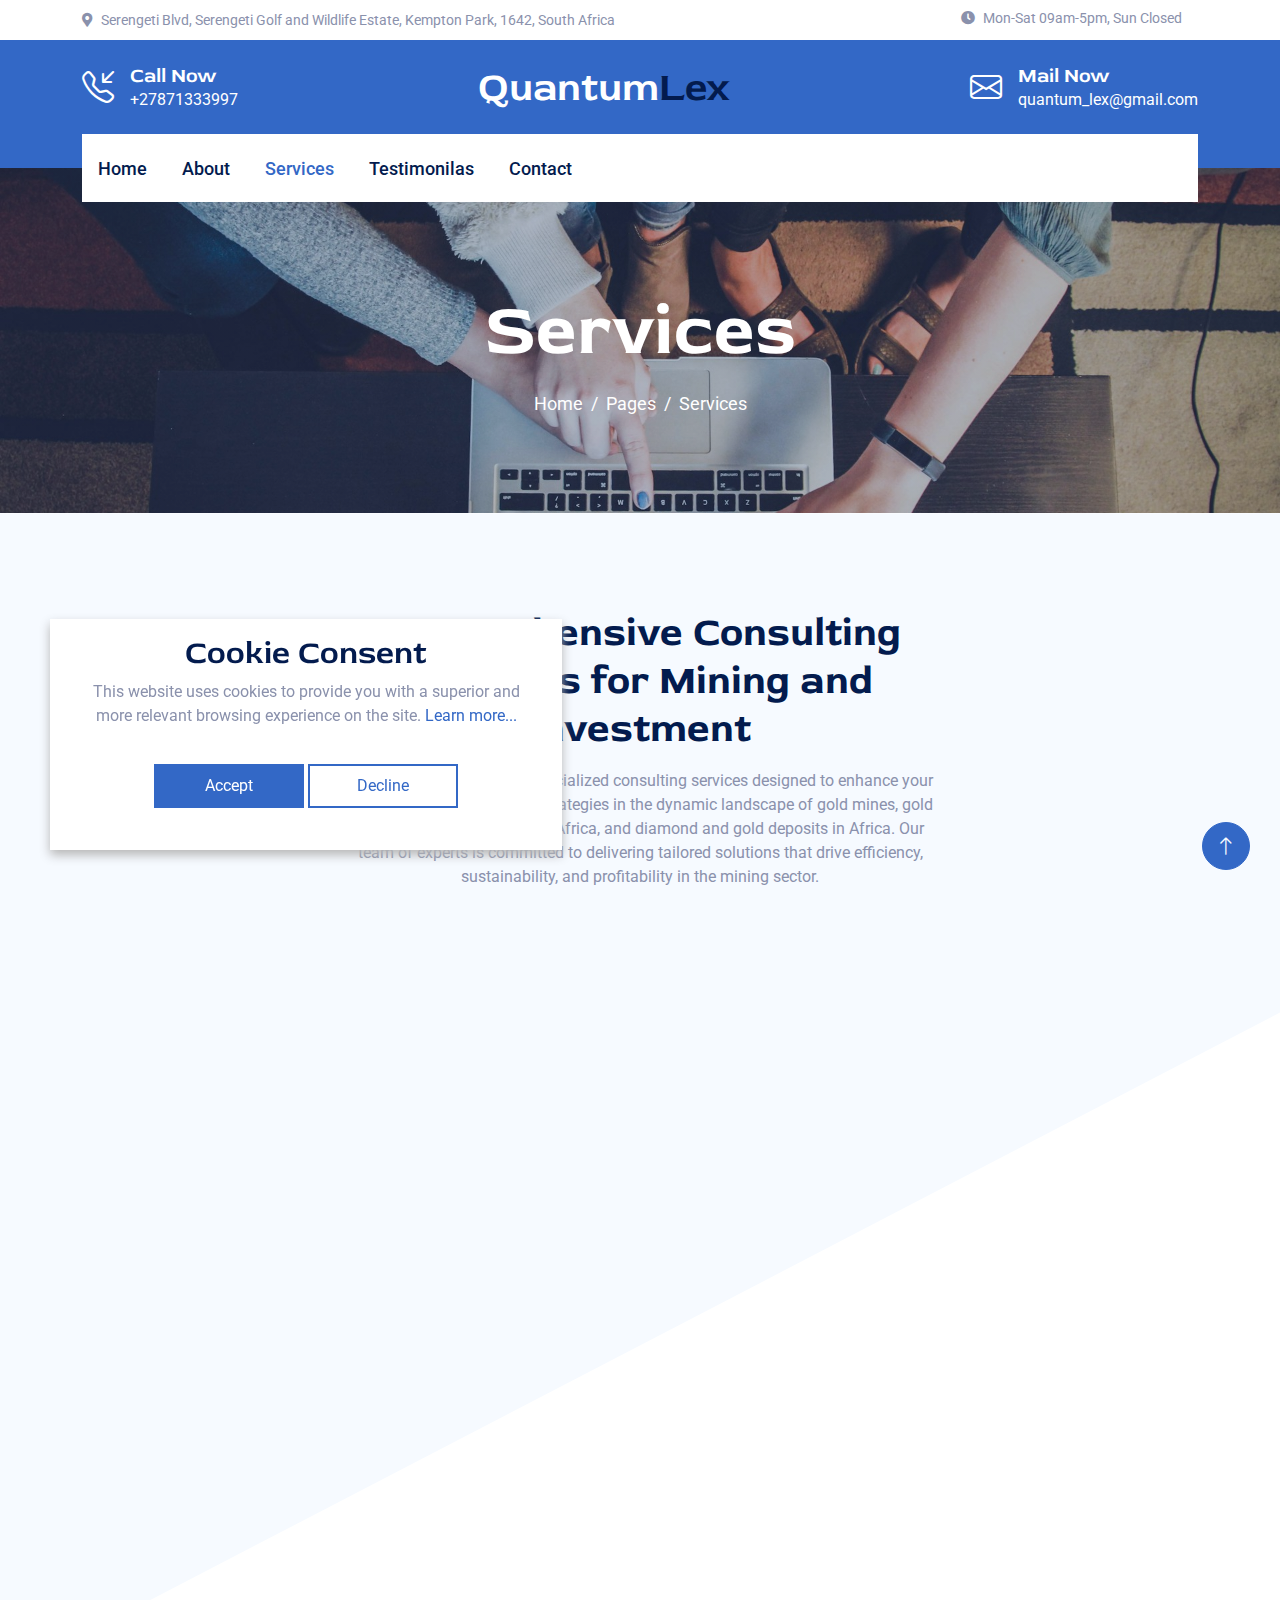
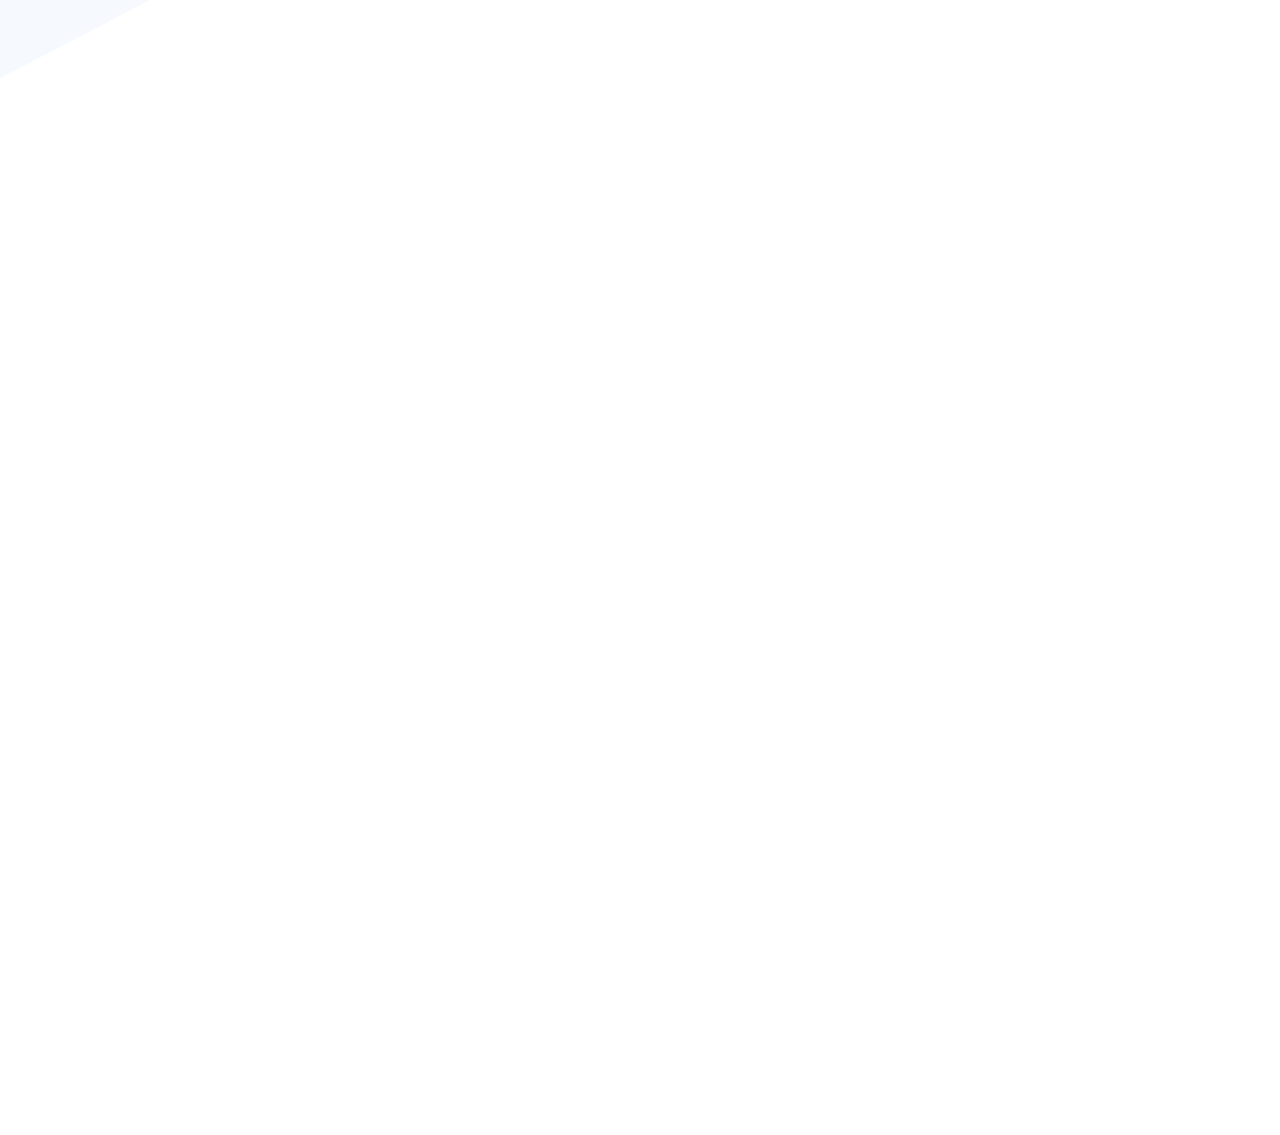
<file: service.html>
<!DOCTYPE html>
<html lang="en">
    <head>
        <meta charset="utf-8" />
        <title>QuantumLex</title>
        <meta content="width=device-width, initial-scale=1.0" name="viewport" />
        <meta content="" name="keywords" />
        <meta content="" name="description" />

        <!-- Favicon -->
        <link href="img/favicon.ico" rel="icon" />

        <!-- Google Web Fonts -->
        <link rel="preconnect" href="https://fonts.googleapis.com" />
        <link rel="preconnect" href="https://fonts.gstatic.com" crossorigin />
        <link
            href="https://fonts.googleapis.com/css2?family=Roboto:wght@400;500&family=Red+Rose:wght@600;700&display=swap"
            rel="stylesheet"
        />

        <!-- Icon Font Stylesheet -->
        <link
            href="https://cdnjs.cloudflare.com/ajax/libs/font-awesome/5.10.0/css/all.min.css"
            rel="stylesheet"
        />
        <link
            rel="stylesheet"
            href="https://cdn.jsdelivr.net/npm/bootstrap-icons@1.10.4/font/bootstrap-icons.css"
        />

        <!-- Libraries Stylesheet -->
        <link href="lib/animate/animate.min.css" rel="stylesheet" />
        <link
            href="lib/owlcarousel/assets/owl.carousel.min.css"
            rel="stylesheet"
        />

        <!-- Customized Bootstrap Stylesheet -->
        <link href="css/bootstrap.min.css" rel="stylesheet" />

        <!-- Template Stylesheet -->
        <link href="css/style.css" rel="stylesheet" />
    </head>

    <body>
        <!-- Spinner Start -->
        <div
            id="spinner"
            class="show bg-white position-fixed translate-middle w-100 vh-100 top-50 start-50 d-flex align-items-center justify-content-center"
        >
            <div
                class="spinner-border text-primary"
                role="status"
                style="width: 3rem; height: 3rem"
            ></div>
        </div>
        <!-- Spinner End -->

        <!-- Topbar Start -->
        <div class="container-fluid py-2 d-none d-lg-flex">
            <div class="container">
                <div class="d-flex justify-content-between">
                    <div>
                        <small class="me-3"
                            ><i class="fa fa-map-marker-alt me-2"></i>Serengeti
                            Blvd, Serengeti Golf and Wildlife Estate, Kempton
                            Park, 1642, South Africa</small
                        >
                    </div>
                    <nav class="breadcrumb mb-0">
                        <small class="me-3"
                            ><i class="fa fa-clock me-2"></i>Mon-Sat 09am-5pm,
                            Sun Closed</small
                        >
                    </nav>
                </div>
            </div>
        </div>
        <!-- Topbar End -->

        <!-- Brand Start -->
        <div
            class="container-fluid bg-primary text-white pt-4 pb-5 d-none d-lg-flex"
        >
            <div class="container pb-2">
                <div class="d-flex align-items-center justify-content-between">
                    <div class="d-flex">
                        <i class="bi bi-telephone-inbound fs-2"></i>
                        <div class="ms-3">
                            <h5 class="text-white mb-0">Call Now</h5>
                            <span>+27871333997</span>
                        </div>
                    </div>
                    <a href="index.html" class="h1 text-white mb-0"
                        >Quantum<span class="text-dark">Lex</span></a
                    >
                    <div class="d-flex">
                        <i class="bi bi-envelope fs-2"></i>
                        <div class="ms-3">
                            <h5 class="text-white mb-0">Mail Now</h5>
                            <span>quantum_lex@gmail.com</span>
                        </div>
                    </div>
                </div>
            </div>
        </div>
        <!-- Brand End -->

        <!-- Navbar Start -->
        <div class="container-fluid sticky-top">
            <div class="container">
                <nav
                    class="navbar navbar-expand-lg navbar-light bg-white py-lg-0 px-lg-3"
                >
                    <a href="index.html" class="navbar-brand d-lg-none">
                        <h1 class="text-primary m-0">
                            Quantum<span class="text-dark">Lex</span>
                        </h1>
                    </a>
                    <button
                        type="button"
                        class="navbar-toggler me-0"
                        data-bs-toggle="collapse"
                        data-bs-target="#navbarCollapse"
                    >
                        <span class="navbar-toggler-icon"></span>
                    </button>
                    <div class="collapse navbar-collapse" id="navbarCollapse">
                        <div class="navbar-nav">
                            <a href="index.html" class="nav-item nav-link"
                                >Home</a
                            >
                            <a href="about.html" class="nav-item nav-link"
                                >About</a
                            >
                            <a
                                href="service.html"
                                class="nav-item nav-link active"
                                >Services</a
                            >
                            <a href="testimonial.html" class="nav-item nav-link"
                                >Testimonilas</a
                            >
                            <a href="contact.html" class="nav-item nav-link"
                                >Contact</a
                            >
                        </div>
                    </div>
                </nav>
            </div>
        </div>
        <!-- Navbar End -->

        <!-- Page Header Start -->
        <div
            class="container-fluid page-header bg3 py-5 wow fadeIn"
            data-wow-delay="0.1s"
        >
            <div class="container text-center py-5 mt-4">
                <h1 class="display-2 text-white mb-3 animated slideInDown">
                    Services
                </h1>
                <nav aria-label="breadcrumb animated slideInDown">
                    <ol class="breadcrumb justify-content-center mb-0">
                        <li class="breadcrumb-item"><a href="#">Home</a></li>
                        <li class="breadcrumb-item"><a href="#">Pages</a></li>
                        <li class="breadcrumb-item" aria-current="page">
                            Services
                        </li>
                    </ol>
                </nav>
            </div>
        </div>
        <!-- Page Header End -->

        <!-- Service Start -->
        <div class="container-fluid container-service py-5">
            <div class="container py-5">
                <div
                    class="text-center mx-auto wow fadeInUp"
                    data-wow-delay="0.1s"
                    style="max-width: 600px"
                >
                    <h1 class="display-6 mb-3">
                        Comprehensive Consulting Services for Mining and
                        Investment
                    </h1>
                    <p class="mb-5">
                        Explore our wide range of specialized consulting
                        services designed to enhance your operations and
                        investment strategies in the dynamic landscape of gold
                        mines, gold mining companies in South Africa, and
                        diamond and gold deposits in Africa. Our team of experts
                        is committed to delivering tailored solutions that drive
                        efficiency, sustainability, and profitability in the
                        mining sector.
                    </p>
                </div>
                <div class="row g-4">
                    <div
                        class="col-lg-3 col-md-6 wow fadeInUp"
                        data-wow-delay="0.1s"
                    >
                        <div class="service-item">
                            <div class="icon-box-primary mb-4">
                                <i class="bi bi-bank text-dark"></i>
                            </div>
                            <h5 class="mb-3">Exploration and Assessment</h5>
                            <p class="mb-4">
                                Gain valuable insights into potential gold and
                                diamond deposits in Africa with our expert
                                exploration and assessment services. We utilize
                                advanced geological techniques and cutting-edge
                                technology to identify promising sites for
                                exploration, ensuring informed decision-making
                                and maximizing exploration success.
                            </p>
                        </div>
                    </div>
                    <div
                        class="col-lg-3 col-md-6 wow fadeInUp"
                        data-wow-delay="0.3s"
                    >
                        <div class="service-item">
                            <div class="icon-box-primary mb-4">
                                <i class="bi bi-cash text-dark"></i>
                            </div>
                            <h5 class="mb-3">Operational Optimization</h5>
                            <p class="mb-4">
                                Enhance the efficiency and profitability of your
                                mining operations with our operational
                                optimization services. From process improvement
                                to cost management, our consultants work closely
                                with your team to streamline operations and
                                achieve sustainable growth in gold mining.
                            </p>
                        </div>
                    </div>
                    <div
                        class="col-lg-3 col-md-6 wow fadeInUp"
                        data-wow-delay="0.5s"
                    >
                        <div class="service-item">
                            <div class="icon-box-primary mb-4">
                                <i class="bi bi-people-fill text-dark"></i>
                            </div>
                            <h5 class="mb-3">
                                Investment Strategy Development
                            </h5>
                            <p class="mb-4">
                                Develop robust investment strategies tailored to
                                the nuances of the gold market in South Africa
                                and beyond. Our investment experts analyze
                                market trends, assess risks, and identify
                                lucrative opportunities to help you make
                                informed investment decisions that align with
                                your financial goals.
                            </p>
                        </div>
                    </div>
                    <div
                        class="col-lg-3 col-md-6 wow fadeInUp"
                        data-wow-delay="0.7s"
                    >
                        <div class="service-item">
                            <div class="icon-box-primary mb-4">
                                <i class="bi bi-hourglass-top text-dark"></i>
                            </div>
                            <h5 class="mb-3">
                                Environmental Impact Assessment
                            </h5>
                            <p class="mb-4">
                                Ensure compliance with environmental regulations
                                and minimize the ecological footprint of your
                                mining activities with our comprehensive
                                environmental impact assessment services. We
                                provide thorough assessments and recommendations
                                for sustainable mining practices.
                            </p>
                        </div>
                    </div>
                    <div
                        class="col-lg-3 col-md-6 wow fadeInUp"
                        data-wow-delay="0.1s"
                    >
                        <div class="service-item">
                            <div class="icon-box-primary mb-4">
                                <i class="bi bi-incognito text-dark"></i>
                            </div>
                            <h5 class="mb-3">Regulatory Compliance</h5>
                            <p class="mb-4">
                                Navigate the complex regulatory landscape
                                governing gold mining in South Africa with
                                confidence. Our regulatory compliance services
                                help you stay compliant with local and
                                international regulations, ensuring operational
                                continuity and mitigating regulatory risks.
                            </p>
                        </div>
                    </div>
                    <div
                        class="col-lg-3 col-md-6 wow fadeInUp"
                        data-wow-delay="0.3s"
                    >
                        <div class="service-item">
                            <div class="icon-box-primary mb-4">
                                <i class="bi bi-bag-check text-dark"></i>
                            </div>
                            <h5 class="mb-3">Geotechnical Engineering</h5>
                            <p class="mb-4">
                                Optimize your mining infrastructure and ensure
                                stability with our geotechnical engineering
                                services. We conduct detailed assessments and
                                provide engineering solutions tailored to the
                                geological conditions of your gold and diamond
                                mining sites in Africa.
                            </p>
                        </div>
                    </div>
                    <div
                        class="col-lg-3 col-md-6 wow fadeInUp"
                        data-wow-delay="0.5s"
                    >
                        <div class="service-item">
                            <div class="icon-box-primary mb-4">
                                <i class="bi bi-card-checklist text-dark"></i>
                            </div>
                            <h5 class="mb-3">Market Research and Analysis</h5>
                            <p class="mb-4">
                                Stay ahead of market trends and competitive
                                dynamics with our market research and analysis
                                services. We provide in-depth insights into
                                global gold markets, helping you anticipate
                                market shifts and capitalize on emerging
                                opportunities in gold investments.
                            </p>
                        </div>
                    </div>
                    <div
                        class="col-lg-3 col-md-6 wow fadeInUp"
                        data-wow-delay="0.7s"
                    >
                        <div class="service-item">
                            <div class="icon-box-primary mb-4">
                                <i class="bi bi-file-medical text-dark"></i>
                            </div>
                            <h5 class="mb-3">Training and Capacity Building</h5>
                            <p class="mb-4">
                                Empower your team with the knowledge and skills
                                needed to excel in the mining industry. Our
                                training and capacity building programs cover a
                                wide range of topics, from technical skills in
                                mining operations to strategic management and
                                leadership development.
                            </p>
                        </div>
                    </div>
                </div>
            </div>
        </div>
        <!-- Service End -->

        <!-- Footer Start -->
        <div
            class="container-fluid footer position-relative bg-dark text-white-50 py-5 wow fadeIn"
            data-wow-delay="0.1s"
        >
            <div class="container">
                <div class="row g-5 py-5">
                    <div class="col-lg-6 pe-lg-5">
                        <a href="index.html" class="navbar-brand">
                            <h1 class="h1 text-primary mb-0">
                                Quantum<span class="text-white">Lex</span>
                            </h1>
                        </a>
                        <p class="fs-5 mb-4">
                            Get in touch with our team of experts to discuss how
                            we can assist with your mining and investment needs.
                            We're here to provide you with the best possible
                            advice and support.
                        </p>
                        <p>
                            <i class="fa fa-map-marker-alt me-2"></i>Serengeti
                            Blvd, Serengeti Golf and Wildlife Estate, Kempton
                            Park, 1642, South Africa
                        </p>
                        <p><i class="fa fa-phone-alt me-2"></i>+27871333997</p>
                        <p>
                            <i class="fa fa-envelope me-2"></i
                            >quantum_lex@gmail.com
                        </p>
                    </div>
                    <div class="col-lg-6 ps-lg-5">
                        <div class="row g-5">
                            <div class="col-sm-6">
                                <h5 class="text-light mb-4">Quick Links</h5>
                                <a class="btn btn-link" href="index.html"
                                    >Home</a
                                >
                                <a class="btn btn-link" href="contact.html"
                                    >Contact Us</a
                                >
                                <a class="btn btn-link" href="about.html"
                                    >About us</a
                                >
                                <a class="btn btn-link" href="terms-of-use.html"
                                    >Terms & Condition</a
                                >
                                <a
                                    class="btn btn-link"
                                    href="privacy-policy.html"
                                    >Privacy Policy</a
                                >
                            </div>
                            <div class="col-sm-6">
                                <h4 class="text-light mb-4">Popular Links</h4>
                                <a class="btn btn-link" href="about.html"
                                    >About Us</a
                                >
                                <a class="btn btn-link" href="contact.html"
                                    >Contact Us</a
                                >
                                <a class="btn btn-link" href="service.html"
                                    >Our Services</a
                                >
                                <a class="btn btn-link" href="terms-of-use.html"
                                    >Terms & Condition</a
                                >
                            </div>
                            <div class="col-sm-12">
                                <h4 class="text-light mb-4">Newsletter</h4>
                                <div class="w-100">
                                    <div class="input-group">
                                        <input
                                            type="text"
                                            class="form-control border-0 py-3 px-4"
                                            style="
                                                background: rgba(
                                                    255,
                                                    255,
                                                    255,
                                                    0.1
                                                );
                                            "
                                            placeholder="Your Email Address"
                                            id="email"
                                        /><button
                                            class="btn btn-primary px-4"
                                            id="submit"
                                            onclick="sendForm()"
                                        >
                                            Sign Up
                                        </button>
                                    </div>
                                    <div id="result"></div>
                                </div>
                            </div>
                        </div>
                    </div>
                </div>
            </div>
        </div>
        <!-- Footer End -->

        <!-- Cookie banner -->
        <div class="cookie-wrapper show">
            <div>
                <i class="bx bx-cookie"></i>
                <h2 style="text-align: center">Cookie Consent</h2>
            </div>

            <div class="data">
                <p>
                    This website uses cookies to provide you with a superior and
                    more relevant browsing experience on the site.
                    <a href="#">Learn more...</a>
                </p>
            </div>

            <div class="buttons">
                <button class="cookie-button" id="acceptBtn">Accept</button>
                <button class="cookie-button" id="declineBtn">Decline</button>
            </div>
        </div>
        <!-- End Cookie banner -->

        <!-- Back to Top -->
        <a
            href="#"
            class="btn btn-lg btn-primary btn-lg-square rounded-circle back-to-top"
            ><i class="bi bi-arrow-up"></i
        ></a>

        <!-- JavaScript Libraries -->
        <script src="https://ajax.googleapis.com/ajax/libs/jquery/3.6.1/jquery.min.js"></script>
        <script src="https://cdn.jsdelivr.net/npm/bootstrap@5.0.0/dist/js/bootstrap.bundle.min.js"></script>
        <script src="lib/wow/wow.min.js"></script>
        <script src="lib/easing/easing.min.js"></script>
        <script src="lib/waypoints/waypoints.min.js"></script>
        <script src="lib/counterup/counterup.min.js"></script>
        <script src="lib/owlcarousel/owl.carousel.min.js"></script>

        <!-- Template Javascript -->
        <script src="js/main.js"></script>
        <script src="js/contact-form.js"></script>
        <script src="js/cookiebanner.js"></script>
    </body>
</html>
</file>
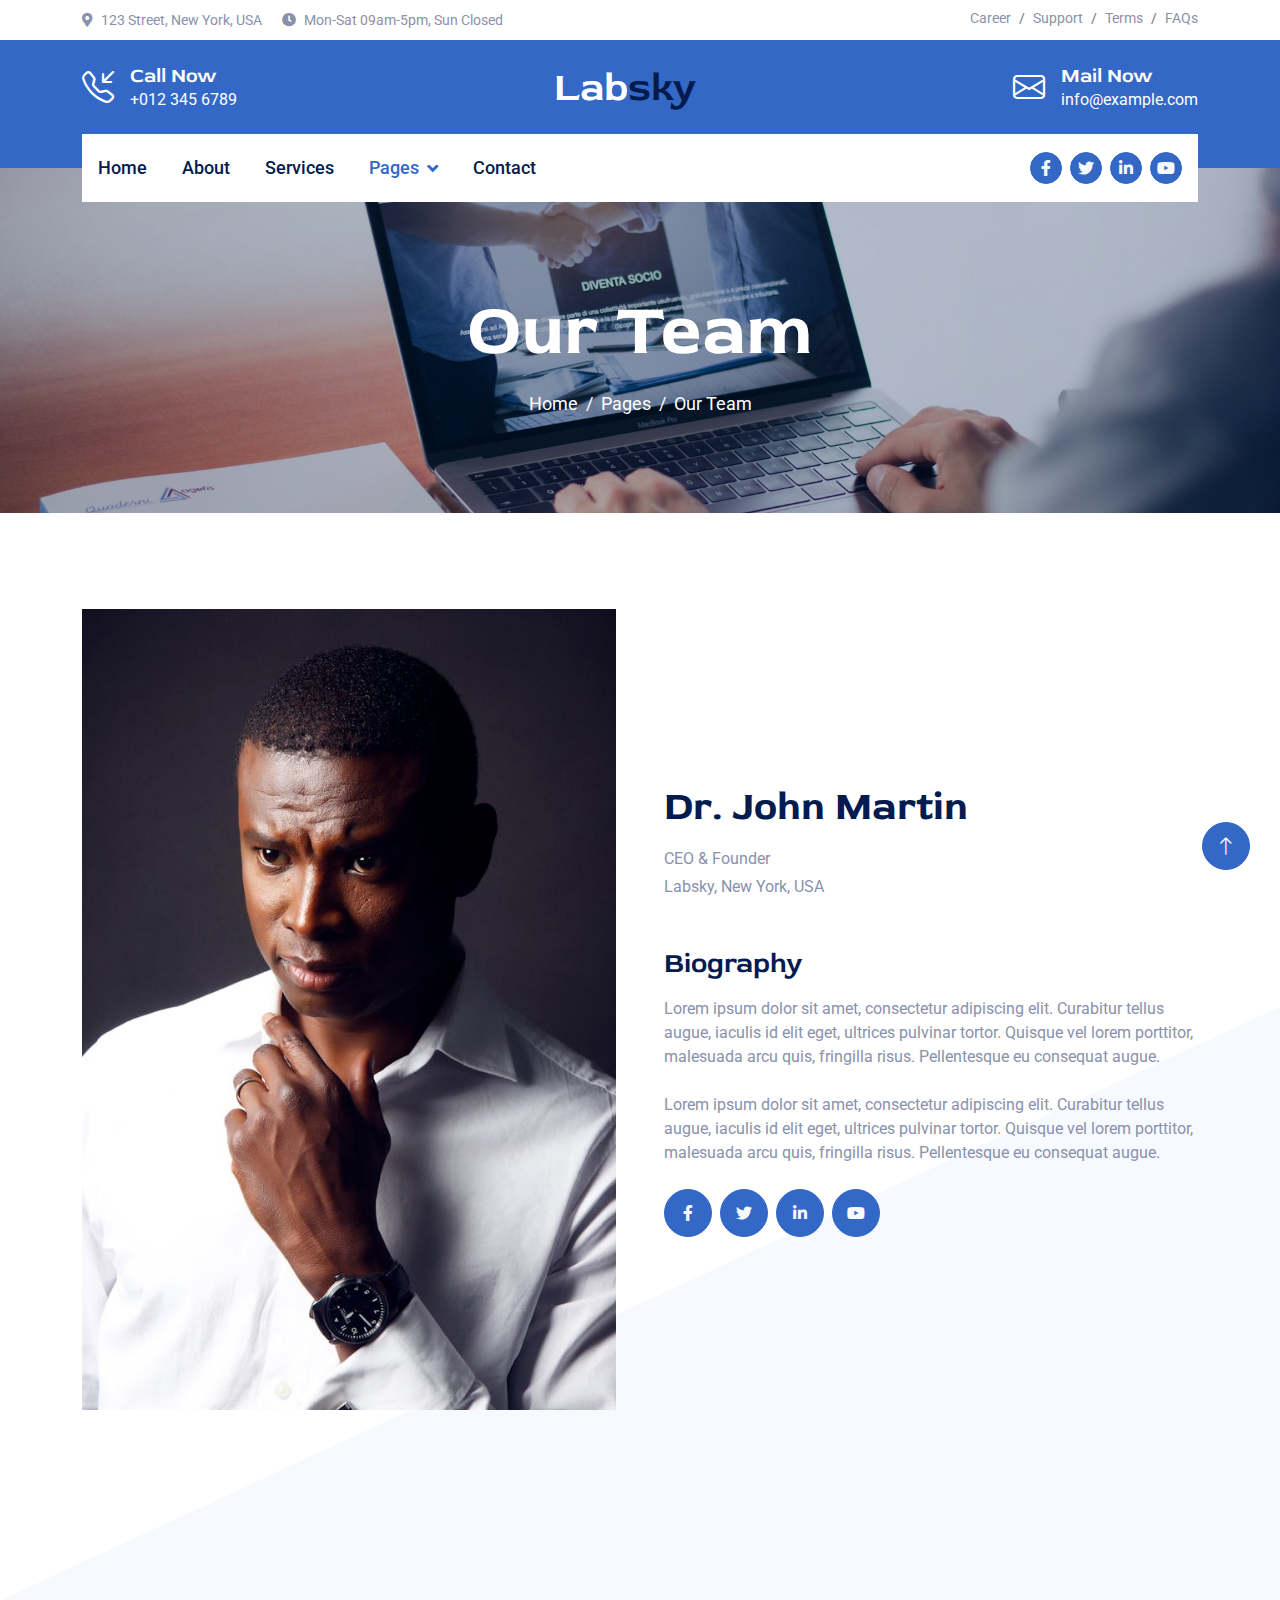
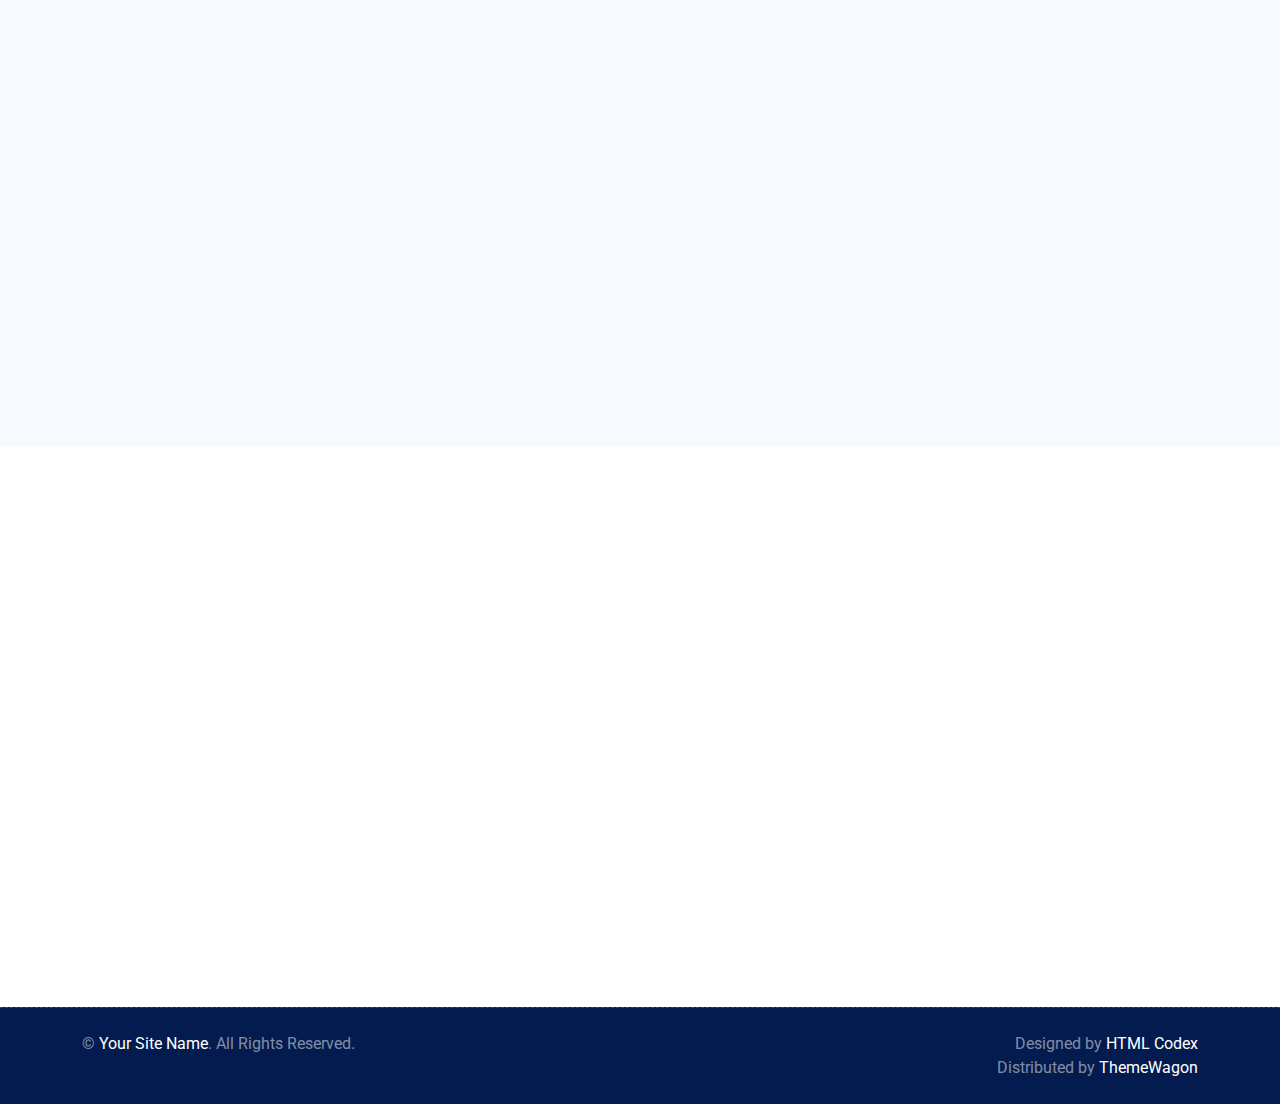
<file: team.html>
<!DOCTYPE html>
<html lang="en">

<head>
    <meta charset="utf-8">
    <title>Labsky - Laboratory HTML Website Template</title>
    <meta content="width=device-width, initial-scale=1.0" name="viewport">
    <meta content="" name="keywords">
    <meta content="" name="description">

    <!-- Favicon -->
    <link href="img/favicon.ico" rel="icon">

    <!-- Google Web Fonts -->
    <link rel="preconnect" href="https://fonts.googleapis.com">
    <link rel="preconnect" href="https://fonts.gstatic.com" crossorigin>
    <link href="https://fonts.googleapis.com/css2?family=Roboto:wght@400;500&family=Red+Rose:wght@600;700&display=swap"
        rel="stylesheet">

    <!-- Icon Font Stylesheet -->
    <link href="https://cdnjs.cloudflare.com/ajax/libs/font-awesome/5.10.0/css/all.min.css" rel="stylesheet">
    <link rel="stylesheet" href="https://cdn.jsdelivr.net/npm/bootstrap-icons@1.10.4/font/bootstrap-icons.css">

    <!-- Libraries Stylesheet -->
    <link href="lib/animate/animate.min.css" rel="stylesheet">
    <link href="lib/owlcarousel/assets/owl.carousel.min.css" rel="stylesheet">

    <!-- Customized Bootstrap Stylesheet -->
    <link href="css/bootstrap.min.css" rel="stylesheet">

    <!-- Template Stylesheet -->
    <link href="css/style.css" rel="stylesheet">
</head>

<body>
    <!-- Spinner Start -->
    <div id="spinner"
        class="show bg-white position-fixed translate-middle w-100 vh-100 top-50 start-50 d-flex align-items-center justify-content-center">
        <div class="spinner-border text-primary" role="status" style="width: 3rem; height: 3rem;"></div>
    </div>
    <!-- Spinner End -->


    <!-- Topbar Start -->
    <div class="container-fluid py-2 d-none d-lg-flex">
        <div class="container">
            <div class="d-flex justify-content-between">
                <div>
                    <small class="me-3"><i class="fa fa-map-marker-alt me-2"></i>123 Street, New York, USA</small>
                    <small class="me-3"><i class="fa fa-clock me-2"></i>Mon-Sat 09am-5pm, Sun Closed</small>
                </div>
                <nav class="breadcrumb mb-0">
                    <a class="breadcrumb-item small text-body" href="#">Career</a>
                    <a class="breadcrumb-item small text-body" href="#">Support</a>
                    <a class="breadcrumb-item small text-body" href="#">Terms</a>
                    <a class="breadcrumb-item small text-body" href="#">FAQs</a>
                </nav>
            </div>
        </div>
    </div>
    <!-- Topbar End -->


    <!-- Brand Start -->
    <div class="container-fluid bg-primary text-white pt-4 pb-5 d-none d-lg-flex">
        <div class="container pb-2">
            <div class="d-flex align-items-center justify-content-between">
                <div class="d-flex">
                    <i class="bi bi-telephone-inbound fs-2"></i>
                    <div class="ms-3">
                        <h5 class="text-white mb-0">Call Now</h5>
                        <span>+012 345 6789</span>
                    </div>
                </div>
                <a href="index.html" class="h1 text-white mb-0">Lab<span class="text-dark">sky</span></a>
                <div class="d-flex">
                    <i class="bi bi-envelope fs-2"></i>
                    <div class="ms-3">
                        <h5 class="text-white mb-0">Mail Now</h5>
                        <span>info@example.com</span>
                    </div>
                </div>
            </div>
        </div>
    </div>
    <!-- Brand End -->


    <!-- Navbar Start -->
    <div class="container-fluid sticky-top">
        <div class="container">
            <nav class="navbar navbar-expand-lg navbar-light bg-white py-lg-0 px-lg-3">
                <a href="index.html" class="navbar-brand d-lg-none">
                    <h1 class="text-primary m-0">Lab<span class="text-dark">sky</span></h1>
                </a>
                <button type="button" class="navbar-toggler me-0" data-bs-toggle="collapse"
                    data-bs-target="#navbarCollapse">
                    <span class="navbar-toggler-icon"></span>
                </button>
                <div class="collapse navbar-collapse" id="navbarCollapse">
                    <div class="navbar-nav">
                        <a href="index.html" class="nav-item nav-link">Home</a>
                        <a href="about.html" class="nav-item nav-link">About</a>
                        <a href="service.html" class="nav-item nav-link">Services</a>
                        <div class="nav-item dropdown">
                            <a href="#" class="nav-link dropdown-toggle active" data-bs-toggle="dropdown">Pages</a>
                            <div class="dropdown-menu bg-light m-0">
                                <a href="feature.html" class="dropdown-item">Features</a>
                                <a href="team.html" class="dropdown-item active">Our Team</a>
                                <a href="testimonial.html" class="dropdown-item">Testimonial</a>
                                <a href="appoinment.html" class="dropdown-item">Appoinment</a>
                                <a href="404.html" class="dropdown-item">404 Page</a>
                            </div>
                        </div>
                        <a href="contact.html" class="nav-item nav-link">Contact</a>
                    </div>
                    <div class="ms-auto d-none d-lg-flex">
                        <a class="btn btn-sm-square btn-primary ms-2" href=""><i class="fab fa-facebook-f"></i></a>
                        <a class="btn btn-sm-square btn-primary ms-2" href=""><i class="fab fa-twitter"></i></a>
                        <a class="btn btn-sm-square btn-primary ms-2" href=""><i class="fab fa-linkedin-in"></i></a>
                        <a class="btn btn-sm-square btn-primary ms-2" href=""><i class="fab fa-youtube"></i></a>
                    </div>
                </div>
            </nav>
        </div>
    </div>
    <!-- Navbar End -->


    <!-- Page Header Start -->
    <div class="container-fluid page-header py-5 mb-5 wow fadeIn" data-wow-delay="0.1s">
        <div class="container text-center py-5 mt-4">
            <h1 class="display-2 text-white mb-3 animated slideInDown">Our Team</h1>
            <nav aria-label="breadcrumb animated slideInDown">
                <ol class="breadcrumb justify-content-center mb-0">
                    <li class="breadcrumb-item"><a href="#">Home</a></li>
                    <li class="breadcrumb-item"><a href="#">Pages</a></li>
                    <li class="breadcrumb-item" aria-current="page">Our Team</li>
                </ol>
            </nav>
        </div>
    </div>
    <!-- Page Header End -->

    
    <!-- Team Start -->
    <div class="container-fluid container-team py-5">
        <div class="container pb-5">
            <div class="row g-5 align-items-center mb-5">
                <div class="col-md-6 wow fadeIn" data-wow-delay="0.3s">
                    <img class="img-fluid w-100" src="img/team-1.jpg" alt="">
                </div>
                <div class="col-md-6 wow fadeIn" data-wow-delay="0.5s">
                    <h1 class="display-6 mb-3">Dr. John Martin</h1>
                    <p class="mb-1">CEO & Founder</p>
                    <p class="mb-5">Labsky, New York, USA</p>
                    <h3 class="mb-3">Biography</h3>
                    <p class="mb-4">Lorem ipsum dolor sit amet, consectetur adipiscing elit. Curabitur tellus augue, iaculis id elit eget, ultrices pulvinar tortor. Quisque vel lorem porttitor, malesuada arcu quis, fringilla risus. Pellentesque eu consequat augue.</p>
                    <p class="mb-4">Lorem ipsum dolor sit amet, consectetur adipiscing elit. Curabitur tellus augue, iaculis id elit eget, ultrices pulvinar tortor. Quisque vel lorem porttitor, malesuada arcu quis, fringilla risus. Pellentesque eu consequat augue.</p>
                    <div class="d-flex">
                        <a class="btn btn-lg-square btn-primary me-2" href=""><i class="fab fa-facebook-f"></i></a>
                        <a class="btn btn-lg-square btn-primary me-2" href=""><i class="fab fa-twitter"></i></a>
                        <a class="btn btn-lg-square btn-primary me-2" href=""><i class="fab fa-linkedin-in"></i></a>
                        <a class="btn btn-lg-square btn-primary me-2" href=""><i class="fab fa-youtube"></i></a>
                    </div>
                </div>
            </div>
            <div class="row g-4">
                <div class="col-lg-3 col-md-6 wow fadeInUp" data-wow-delay="0.1s">
                    <div class="team-item">
                        <div class="position-relative overflow-hidden">
                            <img class="img-fluid w-100" src="img/team-2.jpg" alt="">
                            <div class="team-social">
                                <a class="btn btn-square btn-light mx-1" href=""><i class="fab fa-facebook-f"></i></a>
                                <a class="btn btn-square btn-light mx-1" href=""><i class="fab fa-twitter"></i></a>
                                <a class="btn btn-square btn-light mx-1" href=""><i class="fab fa-linkedin-in"></i></a>
                                <a class="btn btn-square btn-light mx-1" href=""><i class="fab fa-youtube"></i></a>
                            </div>
                        </div>
                        <div class="text-center p-4">
                            <h5 class="mb-1">Alex Robin</h5>
                            <span>Lab Assistant</span>
                        </div>
                    </div>
                </div>
                <div class="col-lg-3 col-md-6 wow fadeInUp" data-wow-delay="0.3s">
                    <div class="team-item">
                        <div class="position-relative overflow-hidden">
                            <img class="img-fluid w-100" src="img/team-3.jpg" alt="">
                            <div class="team-social">
                                <a class="btn btn-square btn-light mx-1" href=""><i class="fab fa-facebook-f"></i></a>
                                <a class="btn btn-square btn-light mx-1" href=""><i class="fab fa-twitter"></i></a>
                                <a class="btn btn-square btn-light mx-1" href=""><i class="fab fa-linkedin-in"></i></a>
                                <a class="btn btn-square btn-light mx-1" href=""><i class="fab fa-youtube"></i></a>
                            </div>
                        </div>
                        <div class="text-center p-4">
                            <h5 class="mb-1">Andrew Bon</h5>
                            <span>Lab Assistant</span>
                        </div>
                    </div>
                </div>
                <div class="col-lg-3 col-md-6 wow fadeInUp" data-wow-delay="0.5s">
                    <div class="team-item">
                        <div class="position-relative overflow-hidden">
                            <img class="img-fluid w-100" src="img/team-4.jpg" alt="">
                            <div class="team-social">
                                <a class="btn btn-square btn-light mx-1" href=""><i class="fab fa-facebook-f"></i></a>
                                <a class="btn btn-square btn-light mx-1" href=""><i class="fab fa-twitter"></i></a>
                                <a class="btn btn-square btn-light mx-1" href=""><i class="fab fa-linkedin-in"></i></a>
                                <a class="btn btn-square btn-light mx-1" href=""><i class="fab fa-youtube"></i></a>
                            </div>
                        </div>
                        <div class="text-center p-4">
                            <h5 class="mb-1">Martin Tompson</h5>
                            <span>Lab Assistant</span>
                        </div>
                    </div>
                </div>
                <div class="col-lg-3 col-md-6 wow fadeInUp" data-wow-delay="0.7s">
                    <div class="team-item">
                        <div class="position-relative overflow-hidden">
                            <img class="img-fluid w-100" src="img/team-5.jpg" alt="">
                            <div class="team-social">
                                <a class="btn btn-square btn-light mx-1" href=""><i class="fab fa-facebook-f"></i></a>
                                <a class="btn btn-square btn-light mx-1" href=""><i class="fab fa-twitter"></i></a>
                                <a class="btn btn-square btn-light mx-1" href=""><i class="fab fa-linkedin-in"></i></a>
                                <a class="btn btn-square btn-light mx-1" href=""><i class="fab fa-youtube"></i></a>
                            </div>
                        </div>
                        <div class="text-center p-4">
                            <h5 class="mb-1">Clarabelle Samber</h5>
                            <span>Lab Assistant</span>
                        </div>
                    </div>
                </div>
            </div>
        </div>
    </div>
    <!-- Team End -->


    <!-- Footer Start -->
    <div class="container-fluid footer position-relative bg-dark text-white-50 py-5 wow fadeIn" data-wow-delay="0.1s">
        <div class="container">
            <div class="row g-5 py-5">
                <div class="col-lg-6 pe-lg-5">
                    <a href="index.html" class="navbar-brand">
                        <h1 class="h1 text-primary mb-0">Lab<span class="text-white">sky</span></h1>
                    </a>
                    <p class="fs-5 mb-4">Lorem ipsum dolor sit amet, consectetur adipiscing elit. Curabitur tellus augue, iaculis id elit eget, ultrices pulvinar tortor.</p>
                    <p><i class="fa fa-map-marker-alt me-2"></i>123 Street, New York, USA</p>
                    <p><i class="fa fa-phone-alt me-2"></i>+012 345 67890</p>
                    <p><i class="fa fa-envelope me-2"></i>info@example.com</p>
                    <div class="d-flex mt-4">
                        <a class="btn btn-lg-square btn-primary me-2" href="#"><i class="fab fa-twitter"></i></a>
                        <a class="btn btn-lg-square btn-primary me-2" href="#"><i class="fab fa-facebook-f"></i></a>
                        <a class="btn btn-lg-square btn-primary me-2" href="#"><i class="fab fa-linkedin-in"></i></a>
                        <a class="btn btn-lg-square btn-primary me-2" href="#"><i class="fab fa-instagram"></i></a>
                    </div>
                </div>
                <div class="col-lg-6 ps-lg-5">
                    <div class="row g-5">
                        <div class="col-sm-6">
                            <h4 class="text-light mb-4">Quick Links</h4>
                            <a class="btn btn-link" href="">About Us</a>
                            <a class="btn btn-link" href="">Contact Us</a>
                            <a class="btn btn-link" href="">Our Services</a>
                            <a class="btn btn-link" href="">Terms & Condition</a>
                            <a class="btn btn-link" href="">Support</a>
                        </div>
                        <div class="col-sm-6">
                            <h4 class="text-light mb-4">Popular Links</h4>
                            <a class="btn btn-link" href="">About Us</a>
                            <a class="btn btn-link" href="">Contact Us</a>
                            <a class="btn btn-link" href="">Our Services</a>
                            <a class="btn btn-link" href="">Terms & Condition</a>
                            <a class="btn btn-link" href="">Support</a>
                        </div>
                        <div class="col-sm-12">
                            <h4 class="text-light mb-4">Newsletter</h4>
                            <div class="w-100">
                                <div class="input-group">
                                    <input type="text" class="form-control border-0 py-3 px-4" style="background: rgba(255, 255, 255, .1);" placeholder="Your Email Address"><button class="btn btn-primary px-4">Sign Up</button>
                                </div>
                            </div>
                        </div>
                    </div>
                </div>
            </div>
        </div>
    </div>
    <!-- Footer End -->


    <!-- Copyright Start -->
    <div class="container-fluid copyright bg-dark text-white-50 py-4">
        <div class="container">
            <div class="row">
                <div class="col-md-6 text-center text-md-start">
                    <p class="mb-0">&copy; <a href="#">Your Site Name</a>. All Rights Reserved.</p>
                </div>
                <div class="col-md-6 text-center text-md-end">
                    <!--/*** This template is free as long as you keep the footer author’s credit link/attribution link/backlink. If you'd like to use the template without the footer author’s credit link/attribution link/backlink, you can purchase the Credit Removal License from "https://htmlcodex.com/credit-removal". Thank you for your support. ***/-->
                    <p class="mb-0">Designed by <a href="https://htmlcodex.com">HTML Codex</a><br>Distributed by <a href="https://themewagon.com">ThemeWagon</a></p>
                </div>
            </div>
        </div>
    </div>
    <!-- Copyright End -->


    <!-- Back to Top -->
    <a href="#" class="btn btn-lg btn-primary btn-lg-square rounded-circle back-to-top"><i class="bi bi-arrow-up"></i></a>


    <!-- JavaScript Libraries -->
    <script src="https://ajax.googleapis.com/ajax/libs/jquery/3.6.1/jquery.min.js"></script>
    <script src="https://cdn.jsdelivr.net/npm/bootstrap@5.0.0/dist/js/bootstrap.bundle.min.js"></script>
    <script src="lib/wow/wow.min.js"></script>
    <script src="lib/easing/easing.min.js"></script>
    <script src="lib/waypoints/waypoints.min.js"></script>
    <script src="lib/counterup/counterup.min.js"></script>
    <script src="lib/owlcarousel/owl.carousel.min.js"></script>

    <!-- Template Javascript -->
    <script src="js/main.js"></script>
</body>

</html>
</file>
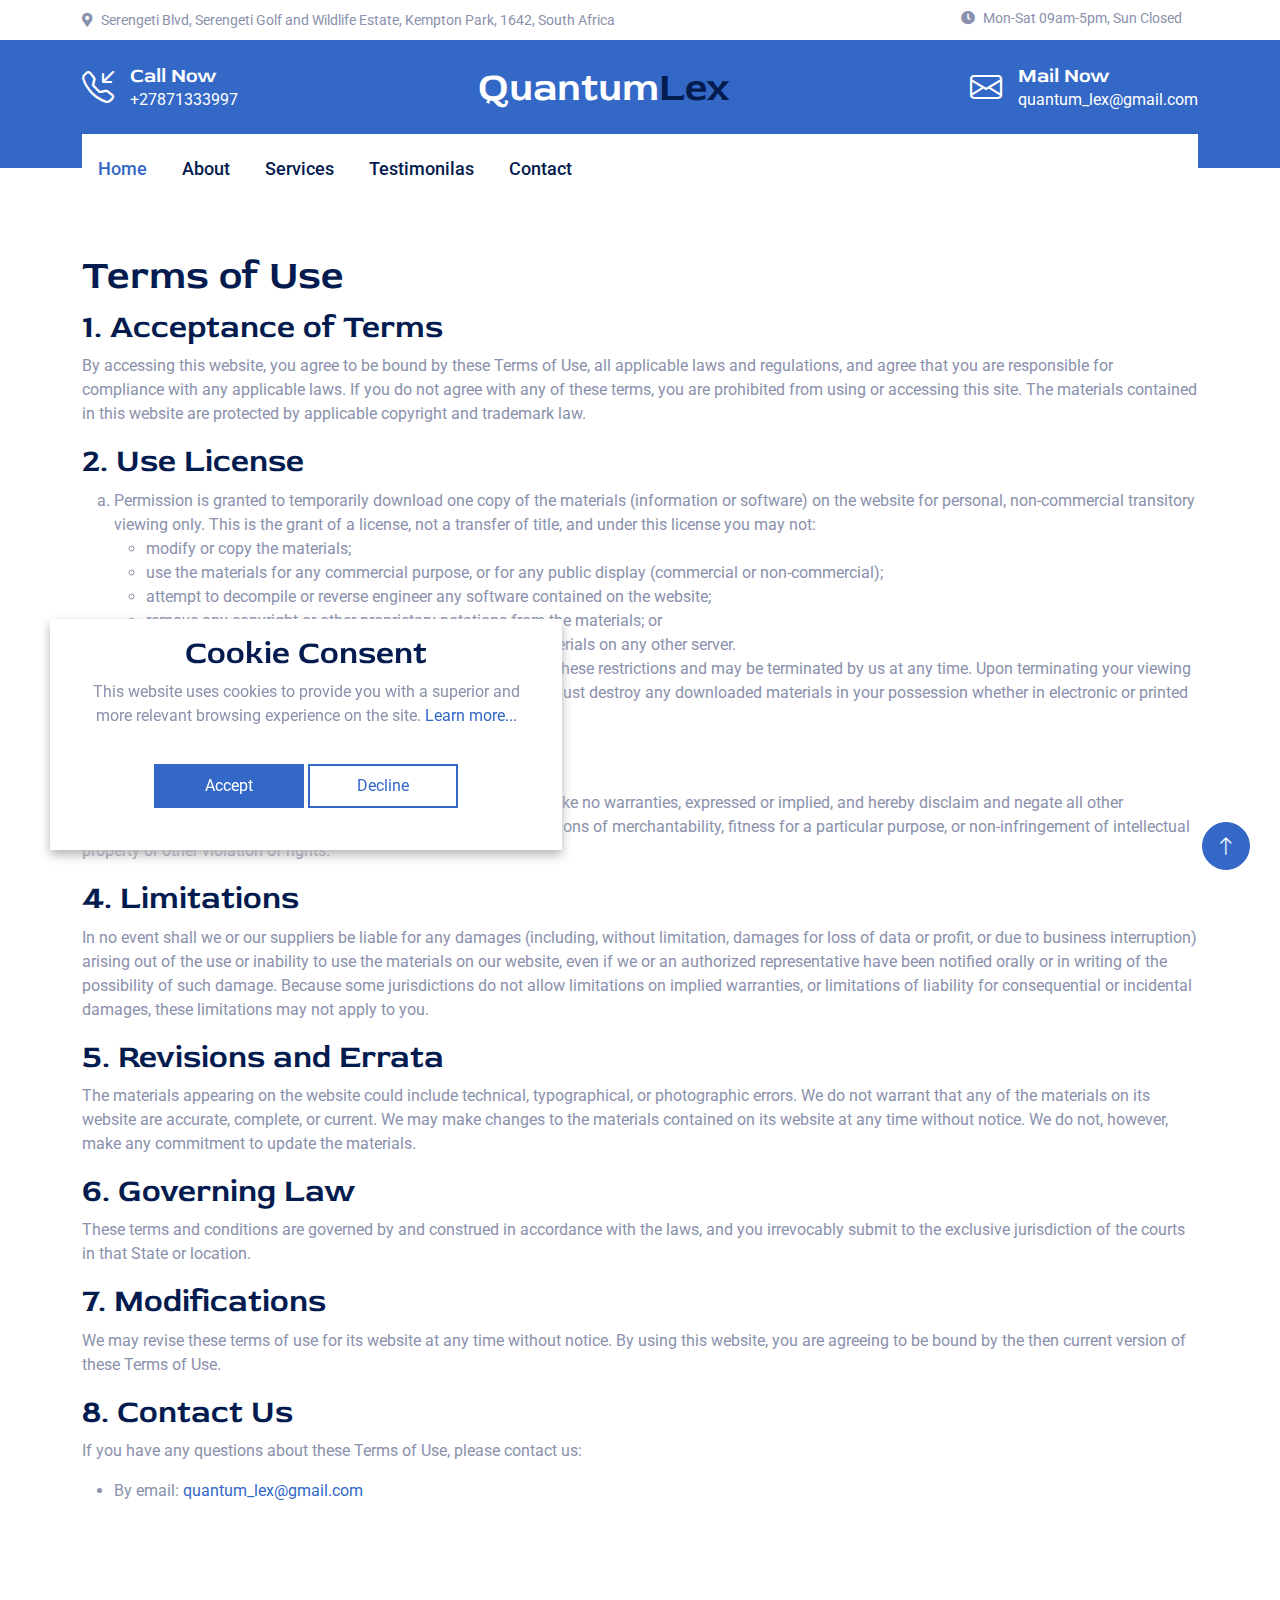
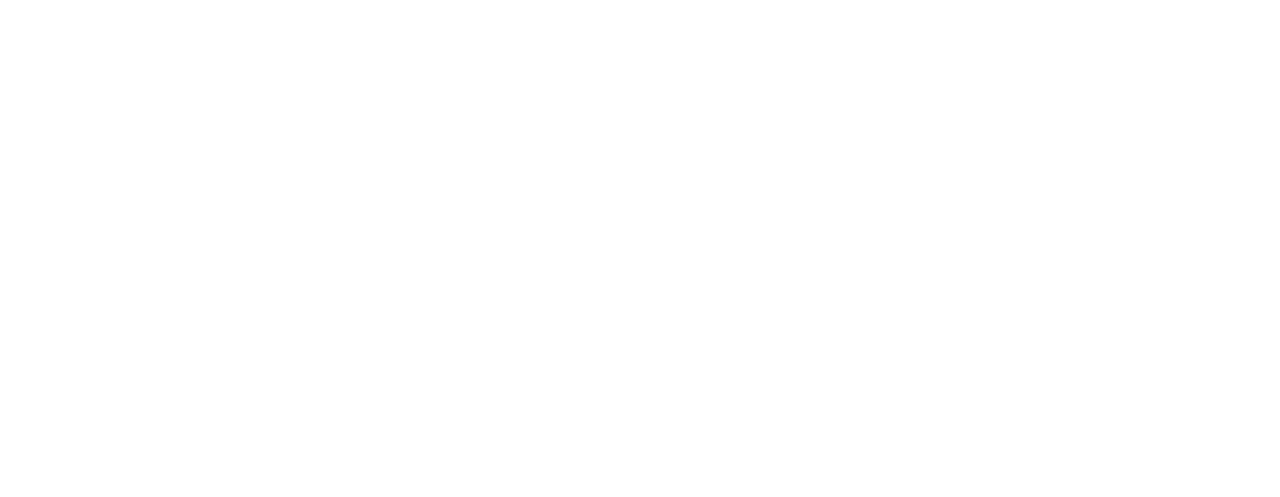
<file: terms-of-use.html>
<!DOCTYPE html>
<html lang="en">
    <head>
        <meta charset="utf-8" />
        <title>QuantumLex</title>
        <meta content="width=device-width, initial-scale=1.0" name="viewport" />
        <meta content="" name="keywords" />
        <meta content="" name="description" />

        <!-- Favicon -->
        <link href="img/favicon.ico" rel="icon" />

        <!-- Google Web Fonts -->
        <link rel="preconnect" href="https://fonts.googleapis.com" />
        <link rel="preconnect" href="https://fonts.gstatic.com" crossorigin />
        <link
            href="https://fonts.googleapis.com/css2?family=Roboto:wght@400;500&family=Red+Rose:wght@600;700&display=swap"
            rel="stylesheet"
        />

        <!-- Icon Font Stylesheet -->
        <link
            href="https://cdnjs.cloudflare.com/ajax/libs/font-awesome/5.10.0/css/all.min.css"
            rel="stylesheet"
        />
        <link
            rel="stylesheet"
            href="https://cdn.jsdelivr.net/npm/bootstrap-icons@1.10.4/font/bootstrap-icons.css"
        />

        <!-- Libraries Stylesheet -->
        <link href="lib/animate/animate.min.css" rel="stylesheet" />
        <link
            href="lib/owlcarousel/assets/owl.carousel.min.css"
            rel="stylesheet"
        />

        <!-- Customized Bootstrap Stylesheet -->
        <link href="css/bootstrap.min.css" rel="stylesheet" />

        <!-- Template Stylesheet -->
        <link href="css/style.css" rel="stylesheet" />
    </head>

    <body>
        <!-- Spinner Start -->
        <div
            id="spinner"
            class="show bg-white position-fixed translate-middle w-100 vh-100 top-50 start-50 d-flex align-items-center justify-content-center"
        >
            <div
                class="spinner-border text-primary"
                role="status"
                style="width: 3rem; height: 3rem"
            ></div>
        </div>
        <!-- Spinner End -->

        <!-- Topbar Start -->
        <div class="container-fluid py-2 d-none d-lg-flex">
            <div class="container">
                <div class="d-flex justify-content-between">
                    <div>
                        <small class="me-3"
                            ><i class="fa fa-map-marker-alt me-2"></i>Serengeti
                            Blvd, Serengeti Golf and Wildlife Estate, Kempton
                            Park, 1642, South Africa</small
                        >
                    </div>
                    <nav class="breadcrumb mb-0">
                        <small class="me-3"
                            ><i class="fa fa-clock me-2"></i>Mon-Sat 09am-5pm,
                            Sun Closed</small
                        >
                    </nav>
                </div>
            </div>
        </div>
        <!-- Topbar End -->

        <!-- Brand Start -->
        <div
            class="container-fluid bg-primary text-white pt-4 pb-5 d-none d-lg-flex"
        >
            <div class="container pb-2">
                <div class="d-flex align-items-center justify-content-between">
                    <div class="d-flex">
                        <i class="bi bi-telephone-inbound fs-2"></i>
                        <div class="ms-3">
                            <h5 class="text-white mb-0">Call Now</h5>
                            <span>+27871333997</span>
                        </div>
                    </div>
                    <a href="index.html" class="h1 text-white mb-0"
                        >Quantum<span class="text-dark">Lex</span></a
                    >
                    <div class="d-flex">
                        <i class="bi bi-envelope fs-2"></i>
                        <div class="ms-3">
                            <h5 class="text-white mb-0">Mail Now</h5>
                            <span>quantum_lex@gmail.com</span>
                        </div>
                    </div>
                </div>
            </div>
        </div>
        <!-- Brand End -->

        <!-- Navbar Start -->
        <div class="container-fluid sticky-top">
            <div class="container">
                <nav
                    class="navbar navbar-expand-lg navbar-light bg-white py-lg-0 px-lg-3"
                >
                    <a href="index.html" class="navbar-brand d-lg-none">
                        <h1 class="text-primary m-0">
                            Quantum<span class="text-dark">Lex</span>
                        </h1>
                    </a>
                    <button
                        type="button"
                        class="navbar-toggler me-0"
                        data-bs-toggle="collapse"
                        data-bs-target="#navbarCollapse"
                    >
                        <span class="navbar-toggler-icon"></span>
                    </button>
                    <div class="collapse navbar-collapse" id="navbarCollapse">
                        <div class="navbar-nav">
                            <a
                                href="index.html"
                                class="nav-item nav-link active"
                                >Home</a
                            >
                            <a href="about.html" class="nav-item nav-link"
                                >About</a
                            >
                            <a href="service.html" class="nav-item nav-link"
                                >Services</a
                            >
                            <a href="testimonial.html" class="nav-item nav-link"
                                >Testimonilas</a
                            >
                            <a href="contact.html" class="nav-item nav-link"
                                >Contact</a
                            >
                        </div>
                    </div>
                </nav>
            </div>
        </div>
        <!-- Navbar End -->

        <main>
            <article
                class="container additional-wrapper"
                style="margin-top: 30px"
            >
                <div class="page__content" style="padding: 20px 0px">
                    <h1>Terms of Use</h1>

                    <h2>1. Acceptance of Terms</h2>

                    <p>
                        By accessing this website, you agree to be bound by
                        these Terms of Use, all applicable laws and regulations,
                        and agree that you are responsible for compliance with
                        any applicable laws. If you do not agree with any of
                        these terms, you are prohibited from using or accessing
                        this site. The materials contained in this website are
                        protected by applicable copyright and trademark law.
                    </p>

                    <h2>2. Use License</h2>

                    <ol type="a">
                        <li>
                            Permission is granted to temporarily download one
                            copy of the materials (information or software) on
                            the website for personal, non-commercial transitory
                            viewing only. This is the grant of a license, not a
                            transfer of title, and under this license you may
                            not:
                        </li>
                        <ul>
                            <li>modify or copy the materials;</li>
                            <li>
                                use the materials for any commercial purpose, or
                                for any public display (commercial or
                                non-commercial);
                            </li>
                            <li>
                                attempt to decompile or reverse engineer any
                                software contained on the website;
                            </li>
                            <li>
                                remove any copyright or other proprietary
                                notations from the materials; or
                            </li>
                            <li>
                                transfer the materials to another person or
                                "mirror" the materials on any other server.
                            </li>
                        </ul>
                        <li>
                            This license shall automatically terminate if you
                            violate any of these restrictions and may be
                            terminated by us at any time. Upon terminating your
                            viewing of these materials or upon the termination
                            of this license, you must destroy any downloaded
                            materials in your possession whether in electronic
                            or printed format.
                        </li>
                    </ol>

                    <h2>3. Disclaimer</h2>

                    <p>
                        The materials on the website are provided on an 'as is'
                        basis. We make no warranties, expressed or implied, and
                        hereby disclaim and negate all other warranties
                        including, without limitation, implied warranties or
                        conditions of merchantability, fitness for a particular
                        purpose, or non-infringement of intellectual property or
                        other violation of rights.
                    </p>

                    <h2>4. Limitations</h2>

                    <p>
                        In no event shall we or our suppliers be liable for any
                        damages (including, without limitation, damages for loss
                        of data or profit, or due to business interruption)
                        arising out of the use or inability to use the materials
                        on our website, even if we or an authorized
                        representative have been notified orally or in writing
                        of the possibility of such damage. Because some
                        jurisdictions do not allow limitations on implied
                        warranties, or limitations of liability for
                        consequential or incidental damages, these limitations
                        may not apply to you.
                    </p>

                    <h2>5. Revisions and Errata</h2>

                    <p>
                        The materials appearing on the website could include
                        technical, typographical, or photographic errors. We do
                        not warrant that any of the materials on its website are
                        accurate, complete, or current. We may make changes to
                        the materials contained on its website at any time
                        without notice. We do not, however, make any commitment
                        to update the materials.
                    </p>

                    <h2>6. Governing Law</h2>

                    <p>
                        These terms and conditions are governed by and construed
                        in accordance with the laws, and you irrevocably submit
                        to the exclusive jurisdiction of the courts in that
                        State or location.
                    </p>

                    <h2>7. Modifications</h2>

                    <p>
                        We may revise these terms of use for its website at any
                        time without notice. By using this website, you are
                        agreeing to be bound by the then current version of
                        these Terms of Use.
                    </p>

                    <h2>8. Contact Us</h2>

                    <p>
                        If you have any questions about these Terms of Use,
                        please contact us:
                    </p>

                    <ul>
                        <li>
                            By email:
                            <a href="mailto:quantum_lex@gmail.com"
                                >quantum_lex@gmail.com</a
                            >
                        </li>
                    </ul>
                </div>
            </article>
        </main>

        <!-- Footer Start -->
        <div
            class="container-fluid footer position-relative bg-dark text-white-50 py-5 wow fadeIn"
            data-wow-delay="0.1s"
        >
            <div class="container">
                <div class="row g-5 py-5">
                    <div class="col-lg-6 pe-lg-5">
                        <a href="index.html" class="navbar-brand">
                            <h1 class="h1 text-primary mb-0">
                                Quantum<span class="text-white">Lex</span>
                            </h1>
                        </a>
                        <p class="fs-5 mb-4">
                            Get in touch with our team of experts to discuss how
                            we can assist with your mining and investment needs.
                            We're here to provide you with the best possible
                            advice and support.
                        </p>
                        <p>
                            <i class="fa fa-map-marker-alt me-2"></i>Serengeti
                            Blvd, Serengeti Golf and Wildlife Estate, Kempton
                            Park, 1642, South Africa
                        </p>
                        <p><i class="fa fa-phone-alt me-2"></i>+27871333997</p>
                        <p>
                            <i class="fa fa-envelope me-2"></i
                            >quantum_lex@gmail.com
                        </p>
                    </div>
                    <div class="col-lg-6 ps-lg-5">
                        <div class="row g-5">
                            <div class="col-sm-6">
                                <h4 class="text-light mb-4">Quick Links</h4>
                                <a class="btn btn-link" href="index.html"
                                    >Home</a
                                >
                                <a class="btn btn-link" href="contact.html"
                                    >Contact Us</a
                                >
                                <a class="btn btn-link" href="about.html"
                                    >About us</a
                                >
                                <a
                                    class="btn btn-link"
                                    href="privacy-policy.html"
                                    >Privacy Policy</a
                                >
                            </div>
                            <div class="col-sm-6">
                                <h4 class="text-light mb-4">Popular Links</h4>
                                <a class="btn btn-link" href="about.html"
                                    >About Us</a
                                >
                                <a class="btn btn-link" href="contact.html"
                                    >Contact Us</a
                                >
                                <a class="btn btn-link" href="service.html"
                                    >Our Services</a
                                >
                                <a class="btn btn-link" href="terms-of-use.html"
                                    >Terms & Condition</a
                                >
                            </div>
                            <div class="col-sm-12">
                                <h4 class="text-light mb-4">Newsletter</h4>
                                <div class="w-100">
                                    <div class="input-group">
                                        <input
                                            type="text"
                                            class="form-control border-0 py-3 px-4"
                                            style="
                                                background: rgba(
                                                    255,
                                                    255,
                                                    255,
                                                    0.1
                                                );
                                            "
                                            placeholder="Your Email Address"
                                            id="email"
                                        /><button
                                            class="btn btn-primary px-4"
                                            id="submit"
                                            onclick="sendForm()"
                                        >
                                            Sign Up
                                        </button>
                                    </div>
                                    <div id="result"></div>
                                </div>
                            </div>
                        </div>
                    </div>
                </div>
            </div>
        </div>
        <!-- Footer End -->

        <!-- Cookie banner -->
        <div class="cookie-wrapper show">
            <div>
                <i class="bx bx-cookie"></i>
                <h2 style="text-align: center">Cookie Consent</h2>
            </div>

            <div class="data">
                <p>
                    This website uses cookies to provide you with a superior and
                    more relevant browsing experience on the site.
                    <a href="#">Learn more...</a>
                </p>
            </div>

            <div class="buttons">
                <button class="cookie-button" id="acceptBtn">Accept</button>
                <button class="cookie-button" id="declineBtn">Decline</button>
            </div>
        </div>
        <!-- End Cookie banner -->

        <!-- Back to Top -->
        <a
            href="#"
            class="btn btn-lg btn-primary btn-lg-square rounded-circle back-to-top"
            ><i class="bi bi-arrow-up"></i
        ></a>

        <!-- JavaScript Libraries -->
        <script src="https://ajax.googleapis.com/ajax/libs/jquery/3.6.1/jquery.min.js"></script>
        <script src="https://cdn.jsdelivr.net/npm/bootstrap@5.0.0/dist/js/bootstrap.bundle.min.js"></script>
        <script src="lib/wow/wow.min.js"></script>
        <script src="lib/easing/easing.min.js"></script>
        <script src="lib/waypoints/waypoints.min.js"></script>
        <script src="lib/counterup/counterup.min.js"></script>
        <script src="lib/owlcarousel/owl.carousel.min.js"></script>

        <!-- Template Javascript -->
        <script src="js/main.js"></script>
        <script src="js/contact-form.js"></script>
        <script src="js/cookiebanner.js"></script>
    </body>
</html>
</file>
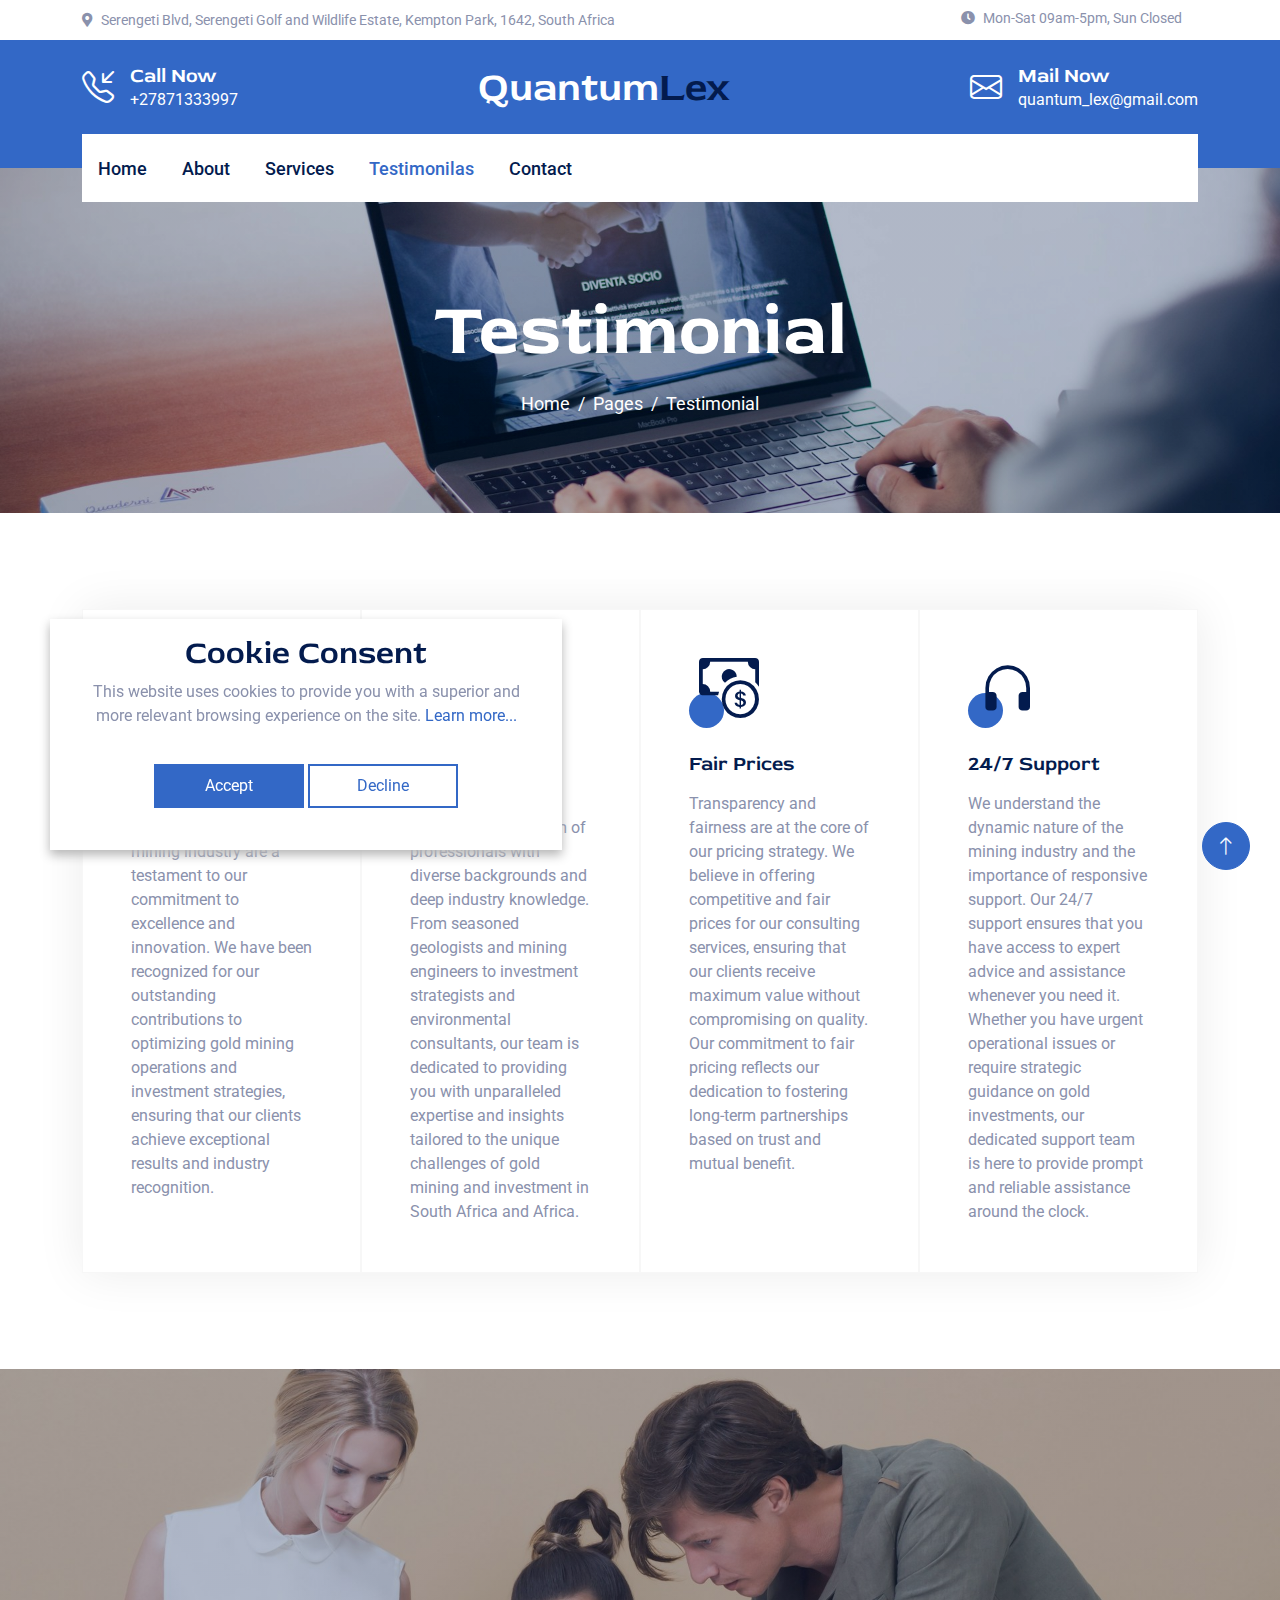
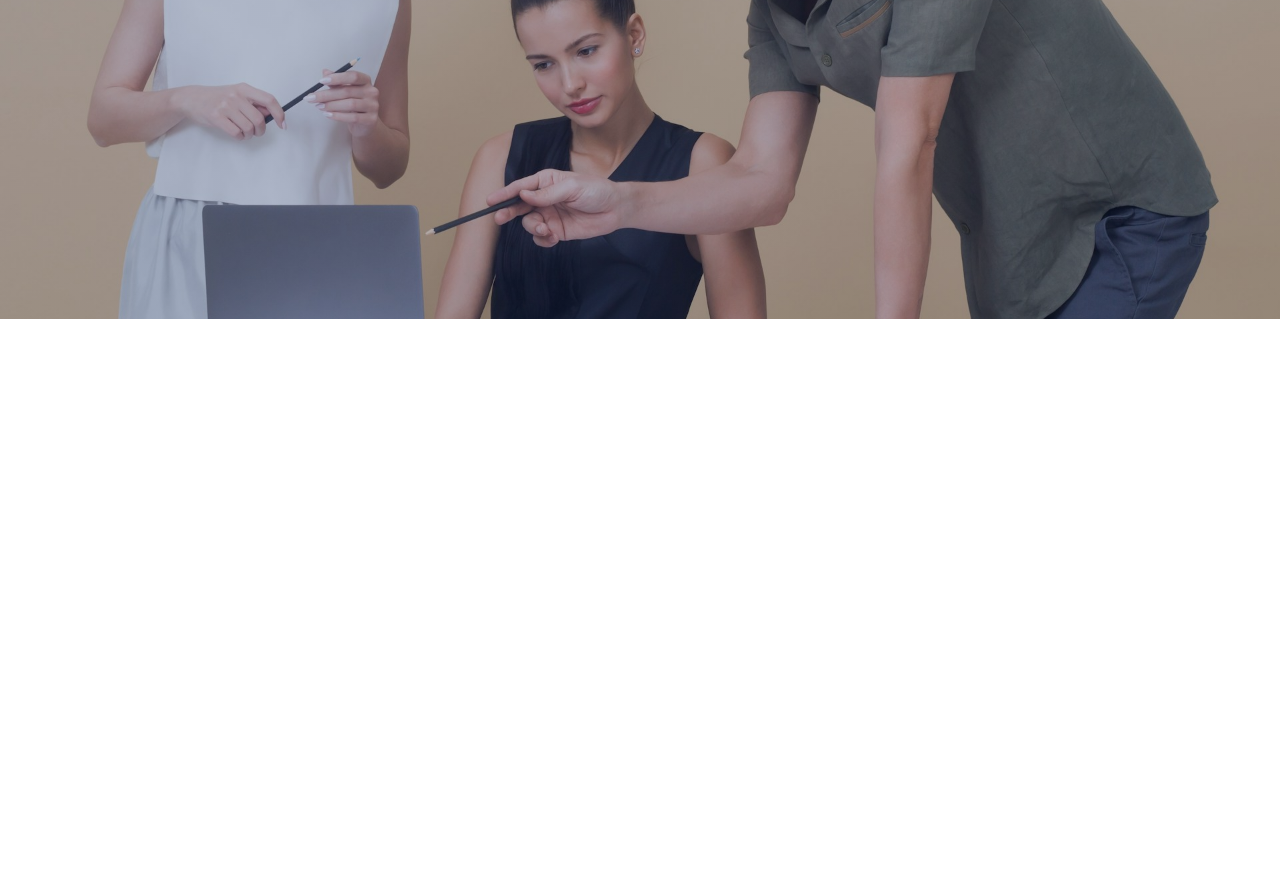
<file: testimonial.html>
<!DOCTYPE html>
<html lang="en">
    <head>
        <meta charset="utf-8" />
        <title>QuantumLex</title>
        <meta content="width=device-width, initial-scale=1.0" name="viewport" />
        <meta content="" name="keywords" />
        <meta content="" name="description" />

        <!-- Favicon -->
        <link href="img/favicon.ico" rel="icon" />

        <!-- Google Web Fonts -->
        <link rel="preconnect" href="https://fonts.googleapis.com" />
        <link rel="preconnect" href="https://fonts.gstatic.com" crossorigin />
        <link
            href="https://fonts.googleapis.com/css2?family=Roboto:wght@400;500&family=Red+Rose:wght@600;700&display=swap"
            rel="stylesheet"
        />

        <!-- Icon Font Stylesheet -->
        <link
            href="https://cdnjs.cloudflare.com/ajax/libs/font-awesome/5.10.0/css/all.min.css"
            rel="stylesheet"
        />
        <link
            rel="stylesheet"
            href="https://cdn.jsdelivr.net/npm/bootstrap-icons@1.10.4/font/bootstrap-icons.css"
        />

        <!-- Libraries Stylesheet -->
        <link href="lib/animate/animate.min.css" rel="stylesheet" />
        <link
            href="lib/owlcarousel/assets/owl.carousel.min.css"
            rel="stylesheet"
        />

        <!-- Customized Bootstrap Stylesheet -->
        <link href="css/bootstrap.min.css" rel="stylesheet" />

        <!-- Template Stylesheet -->
        <link href="css/style.css" rel="stylesheet" />
    </head>

    <body>
        <!-- Spinner Start -->
        <div
            id="spinner"
            class="show bg-white position-fixed translate-middle w-100 vh-100 top-50 start-50 d-flex align-items-center justify-content-center"
        >
            <div
                class="spinner-border text-primary"
                role="status"
                style="width: 3rem; height: 3rem"
            ></div>
        </div>
        <!-- Spinner End -->

        <!-- Topbar Start -->
        <div class="container-fluid py-2 d-none d-lg-flex">
            <div class="container">
                <div class="d-flex justify-content-between">
                    <div>
                        <small class="me-3"
                            ><i class="fa fa-map-marker-alt me-2"></i>Serengeti
                            Blvd, Serengeti Golf and Wildlife Estate, Kempton
                            Park, 1642, South Africa</small
                        >
                    </div>
                    <nav class="breadcrumb mb-0">
                        <small class="me-3"
                            ><i class="fa fa-clock me-2"></i>Mon-Sat 09am-5pm,
                            Sun Closed</small
                        >
                    </nav>
                </div>
            </div>
        </div>
        <!-- Topbar End -->

        <!-- Brand Start -->
        <div
            class="container-fluid bg-primary text-white pt-4 pb-5 d-none d-lg-flex"
        >
            <div class="container pb-2">
                <div class="d-flex align-items-center justify-content-between">
                    <div class="d-flex">
                        <i class="bi bi-telephone-inbound fs-2"></i>
                        <div class="ms-3">
                            <h5 class="text-white mb-0">Call Now</h5>
                            <span>+27871333997</span>
                        </div>
                    </div>
                    <a href="index.html" class="h1 text-white mb-0"
                        >Quantum<span class="text-dark">Lex</span></a
                    >
                    <div class="d-flex">
                        <i class="bi bi-envelope fs-2"></i>
                        <div class="ms-3">
                            <h5 class="text-white mb-0">Mail Now</h5>
                            <span>quantum_lex@gmail.com</span>
                        </div>
                    </div>
                </div>
            </div>
        </div>
        <!-- Brand End -->

        <!-- Navbar Start -->
        <div class="container-fluid sticky-top">
            <div class="container">
                <nav
                    class="navbar navbar-expand-lg navbar-light bg-white py-lg-0 px-lg-3"
                >
                    <a href="index.html" class="navbar-brand d-lg-none">
                        <h1 class="text-primary m-0">
                            Quantum<span class="text-dark">Lex</span>
                        </h1>
                    </a>
                    <button
                        type="button"
                        class="navbar-toggler me-0"
                        data-bs-toggle="collapse"
                        data-bs-target="#navbarCollapse"
                    >
                        <span class="navbar-toggler-icon"></span>
                    </button>
                    <div class="collapse navbar-collapse" id="navbarCollapse">
                        <div class="navbar-nav">
                            <a href="index.html" class="nav-item nav-link"
                                >Home</a
                            >
                            <a href="about.html" class="nav-item nav-link"
                                >About</a
                            >
                            <a href="service.html" class="nav-item nav-link"
                                >Services</a
                            >
                            <a
                                href="testimonial.html"
                                class="nav-item nav-link active"
                                >Testimonilas</a
                            >
                            <a href="contact.html" class="nav-item nav-link"
                                >Contact</a
                            >
                        </div>
                    </div>
                </nav>
            </div>
        </div>
        <!-- Navbar End -->
        <!-- Page Header Start -->
        <div
            class="container-fluid page-header py-5 mb-5 wow fadeIn"
            data-wow-delay="0.1s"
        >
            <div class="container text-center py-5 mt-4">
                <h1 class="display-2 text-white mb-3 animated slideInDown">
                    Testimonial
                </h1>
                <nav aria-label="breadcrumb animated slideInDown">
                    <ol class="breadcrumb justify-content-center mb-0">
                        <li class="breadcrumb-item"><a href="#">Home</a></li>
                        <li class="breadcrumb-item"><a href="#">Pages</a></li>
                        <li class="breadcrumb-item" aria-current="page">
                            Testimonial
                        </li>
                    </ol>
                </nav>
            </div>
        </div>
        <!-- Page Header End -->

        <!-- Features Start -->
        <div class="container-fluid py-5 mb-5">
            <div class="container">
                <div class="row g-0 feature-row">
                    <div
                        class="col-md-6 col-lg-3 wow fadeIn"
                        data-wow-delay="0.1s"
                    >
                        <div class="feature-item border h-100 p-5">
                            <div class="icon-box-primary mb-4">
                                <i class="bi bi-award text-dark"></i>
                            </div>
                            <h5 class="mb-3">Award Winning</h5>
                            <p class="mb-0">
                                Our award-winning consulting services in the
                                mining industry are a testament to our
                                commitment to excellence and innovation. We have
                                been recognized for our outstanding
                                contributions to optimizing gold mining
                                operations and investment strategies, ensuring
                                that our clients achieve exceptional results and
                                industry recognition.
                            </p>
                        </div>
                    </div>
                    <div
                        class="col-md-6 col-lg-3 wow fadeIn"
                        data-wow-delay="0.3s"
                    >
                        <div class="feature-item border h-100 p-5">
                            <div class="icon-box-primary mb-4">
                                <i class="bi bi-people text-dark"></i>
                            </div>
                            <h5 class="mb-3">Expet Team</h5>
                            <p class="mb-0">
                                Our consulting firm boasts an expert team of
                                professionals with diverse backgrounds and deep
                                industry knowledge. From seasoned geologists and
                                mining engineers to investment strategists and
                                environmental consultants, our team is dedicated
                                to providing you with unparalleled expertise and
                                insights tailored to the unique challenges of
                                gold mining and investment in South Africa and
                                Africa.
                            </p>
                        </div>
                    </div>
                    <div
                        class="col-md-6 col-lg-3 wow fadeIn"
                        data-wow-delay="0.5s"
                    >
                        <div class="feature-item border h-100 p-5">
                            <div class="icon-box-primary mb-4">
                                <i class="bi bi-cash-coin text-dark"></i>
                            </div>
                            <h5 class="mb-3">Fair Prices</h5>
                            <p class="mb-0">
                                Transparency and fairness are at the core of our
                                pricing strategy. We believe in offering
                                competitive and fair prices for our consulting
                                services, ensuring that our clients receive
                                maximum value without compromising on quality.
                                Our commitment to fair pricing reflects our
                                dedication to fostering long-term partnerships
                                based on trust and mutual benefit.
                            </p>
                        </div>
                    </div>
                    <div
                        class="col-md-6 col-lg-3 wow fadeIn"
                        data-wow-delay="0.7s"
                    >
                        <div class="feature-item border h-100 p-5">
                            <div class="icon-box-primary mb-4">
                                <i class="bi bi-headphones text-dark"></i>
                            </div>
                            <h5 class="mb-3">24/7 Support</h5>
                            <p class="mb-0">
                                We understand the dynamic nature of the mining
                                industry and the importance of responsive
                                support. Our 24/7 support ensures that you have
                                access to expert advice and assistance whenever
                                you need it. Whether you have urgent operational
                                issues or require strategic guidance on gold
                                investments, our dedicated support team is here
                                to provide prompt and reliable assistance around
                                the clock.
                            </p>
                        </div>
                    </div>
                </div>
            </div>
        </div>
        <!-- Features End -->

        <!-- Testimonial Start -->
        <div class="container-fluid testimonial py-5">
            <div class="container pt-5">
                <div class="row gy-5 gx-0">
                    <div
                        class="col-lg-6 pe-lg-5 wow fadeIn"
                        data-wow-delay="0.3s"
                    >
                        <h1 class="display-6 text-white mb-4">
                            What Our Clients Say About Us
                        </h1>
                        <p class="text-white mb-5">
                            Discover why our clients trust us to deliver
                            exceptional consulting services in the realm of gold
                            mines, gold mining companies in South Africa, and
                            diamond and gold deposits in Africa. Here are some
                            testimonials from satisfied clients:
                        </p>
                    </div>
                    <div
                        class="col-lg-6 mb-n5 wow fadeIn"
                        data-wow-delay="0.5s"
                    >
                        <div class="bg-white p-5">
                            <div
                                class="owl-carousel testimonial-carousel wow fadeIn"
                                data-wow-delay="0.1s"
                            >
                                <div class="testimonial-item">
                                    <div class="icon-box-primary mb-4">
                                        <i
                                            class="bi bi-chat-left-quote text-dark"
                                        ></i>
                                    </div>
                                    <p class="fs-5 mb-4">
                                        "Working with the consulting firm was a
                                        game-changer for our gold mining
                                        operations in South Africa. Their
                                        strategic insights and expertise in
                                        optimizing operational efficiency were
                                        invaluable. Highly recommended!"
                                    </p>
                                    <div class="d-flex align-items-center">
                                        <img
                                            class="flex-shrink-0"
                                            src="img/testimonial-1.jpg"
                                            alt=""
                                        />
                                        <div class="ps-3">
                                            <h5 class="mb-1">John Smith</h5>
                                        </div>
                                    </div>
                                </div>
                                <div class="testimonial-item">
                                    <div class="icon-box-primary mb-4">
                                        <i
                                            class="bi bi-chat-left-quote text-dark"
                                        ></i>
                                    </div>
                                    <p class="fs-5 mb-4">
                                        "Their investment strategy development
                                        services helped us navigate the
                                        complexities of the gold market in South
                                        Africa with confidence. Their team's
                                        deep understanding of gold investments
                                        made a significant impact on our
                                        financial outcomes."
                                    </p>
                                    <div class="d-flex align-items-center">
                                        <img
                                            class="flex-shrink-0"
                                            src="img/testimonial-2.jpg"
                                            alt=""
                                        />
                                        <div class="ps-3">
                                            <h5 class="mb-1">Sarah Johnson</h5>
                                        </div>
                                    </div>
                                </div>
                                <div class="testimonial-item">
                                    <div class="icon-box-primary mb-4">
                                        <i
                                            class="bi bi-chat-left-quote text-dark"
                                        ></i>
                                    </div>
                                    <p class="fs-5 mb-4">
                                        "We engaged them for environmental
                                        impact assessments, and their thorough
                                        approach ensured that we met all
                                        regulatory requirements while minimizing
                                        our environmental footprint. Impressive
                                        professionalism and knowledge."
                                    </p>
                                    <div class="d-flex align-items-center">
                                        <img
                                            class="flex-shrink-0"
                                            src="img/testimonial-3.jpg"
                                            alt=""
                                        />
                                        <div class="ps-3">
                                            <h5 class="mb-1">David Brown</h5>
                                        </div>
                                    </div>
                                </div>
                                <div class="testimonial-item">
                                    <div class="icon-box-primary mb-4">
                                        <i
                                            class="bi bi-chat-left-quote text-dark"
                                        ></i>
                                    </div>
                                    <p class="fs-5 mb-4">
                                        "Their geotechnical engineering services
                                        provided critical solutions for our
                                        diamond and gold mining projects in
                                        Africa. Their team's expertise in
                                        managing geological complexities was
                                        instrumental in our project's success."
                                    </p>
                                    <div class="d-flex align-items-center">
                                        <img
                                            class="flex-shrink-0"
                                            src="img/testimonial-4.jpg"
                                            alt=""
                                        />
                                        <div class="ps-3">
                                            <h5 class="mb-1">Emily Wilson</h5>
                                        </div>
                                    </div>
                                </div>
                            </div>
                        </div>
                    </div>
                </div>
            </div>
        </div>
        <!-- Testimonial End -->

        <!-- Footer Start -->
        <div
            class="container-fluid footer position-relative bg-dark text-white-50 py-5 wow fadeIn"
            data-wow-delay="0.1s"
        >
            <div class="container">
                <div class="row g-5 py-5">
                    <div class="col-lg-6 pe-lg-5">
                        <a href="index.html" class="navbar-brand">
                            <h1 class="h1 text-primary mb-0">
                                Quantum<span class="text-white">Lex</span>
                            </h1>
                        </a>
                        <p class="fs-5 mb-4">
                            Get in touch with our team of experts to discuss how
                            we can assist with your mining and investment needs.
                            We're here to provide you with the best possible
                            advice and support.
                        </p>
                        <p>
                            <i class="fa fa-map-marker-alt me-2"></i>Serengeti
                            Blvd, Serengeti Golf and Wildlife Estate, Kempton
                            Park, 1642, South Africa
                        </p>
                        <p><i class="fa fa-phone-alt me-2"></i>+27871333997</p>
                        <p>
                            <i class="fa fa-envelope me-2"></i
                            >quantum_lex@gmail.com
                        </p>
                    </div>
                    <div class="col-lg-6 ps-lg-5">
                        <div class="row g-5">
                            <div class="col-sm-6">
                                <h5 class="text-light mb-4">Quick Links</h5>
                                <a class="btn btn-link" href="index.html"
                                    >Home</a
                                >
                                <a class="btn btn-link" href="contact.html"
                                    >Contact Us</a
                                >
                                <a class="btn btn-link" href="about.html"
                                    >About us</a
                                >
                                <a class="btn btn-link" href="terms-of-use.html"
                                    >Terms & Condition</a
                                >
                                <a
                                    class="btn btn-link"
                                    href="privacy-policy.html"
                                    >Privacy Policy</a
                                >
                            </div>
                            <div class="col-sm-6">
                                <h4 class="text-light mb-4">Popular Links</h4>
                                <a class="btn btn-link" href="about.html"
                                    >About Us</a
                                >
                                <a class="btn btn-link" href="contact.html"
                                    >Contact Us</a
                                >
                                <a class="btn btn-link" href="service.html"
                                    >Our Services</a
                                >
                                <a class="btn btn-link" href="terms-of-use.html"
                                    >Terms & Condition</a
                                >
                            </div>
                            <div class="col-sm-12">
                                <h4 class="text-light mb-4">Newsletter</h4>
                                <div class="w-100">
                                    <div class="input-group">
                                        <input
                                            type="text"
                                            class="form-control border-0 py-3 px-4"
                                            style="
                                                background: rgba(
                                                    255,
                                                    255,
                                                    255,
                                                    0.1
                                                );
                                            "
                                            placeholder="Your Email Address"
                                            id="email"
                                        /><button
                                            class="btn btn-primary px-4"
                                            id="submit"
                                            onclick="sendForm()"
                                        >
                                            Sign Up
                                        </button>
                                    </div>
                                    <div id="result"></div>
                                </div>
                            </div>
                        </div>
                    </div>
                </div>
            </div>
        </div>
        <!-- Footer End -->

        <!-- Cookie banner -->
        <div class="cookie-wrapper show">
            <div>
                <i class="bx bx-cookie"></i>
                <h2 style="text-align: center">Cookie Consent</h2>
            </div>

            <div class="data">
                <p>
                    This website uses cookies to provide you with a superior and
                    more relevant browsing experience on the site.
                    <a href="#">Learn more...</a>
                </p>
            </div>

            <div class="buttons">
                <button class="cookie-button" id="acceptBtn">Accept</button>
                <button class="cookie-button" id="declineBtn">Decline</button>
            </div>
        </div>
        <!-- End Cookie banner -->

        <!-- Back to Top -->
        <a
            href="#"
            class="btn btn-lg btn-primary btn-lg-square rounded-circle back-to-top"
            ><i class="bi bi-arrow-up"></i
        ></a>

        <!-- JavaScript Libraries -->
        <script src="https://ajax.googleapis.com/ajax/libs/jquery/3.6.1/jquery.min.js"></script>
        <script src="https://cdn.jsdelivr.net/npm/bootstrap@5.0.0/dist/js/bootstrap.bundle.min.js"></script>
        <script src="lib/wow/wow.min.js"></script>
        <script src="lib/easing/easing.min.js"></script>
        <script src="lib/waypoints/waypoints.min.js"></script>
        <script src="lib/counterup/counterup.min.js"></script>
        <script src="lib/owlcarousel/owl.carousel.min.js"></script>

        <!-- Template Javascript -->
        <script src="js/main.js"></script>
        <script src="js/contact-form.js"></script>
        <script src="js/cookiebanner.js"></script>
    </body>
</html>
</file>
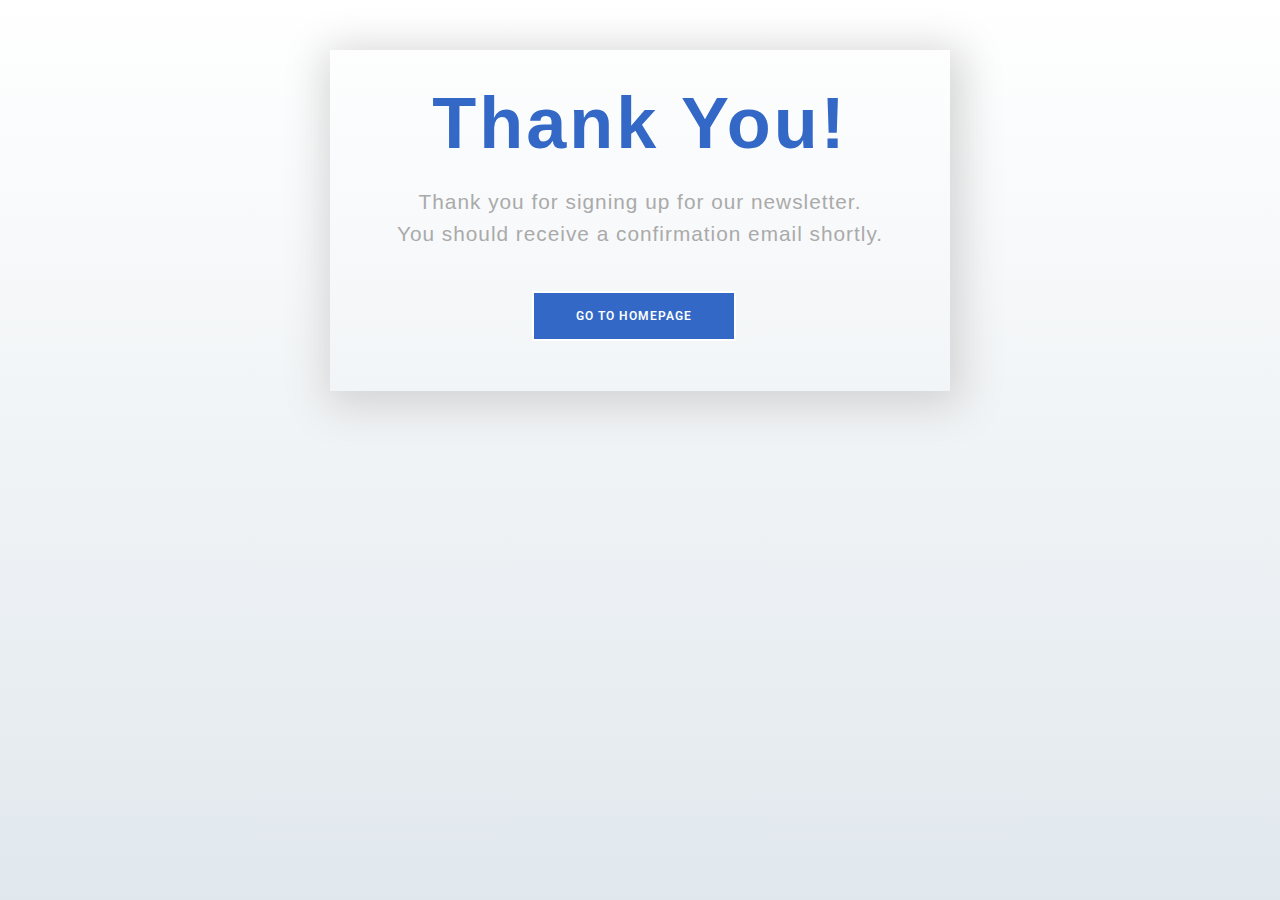
<file: thanks.html>
<!DOCTYPE html>
<html lang="en">
    <head>
        <meta charset="utf-8" />
        <title>QuantumLex</title>
        <meta content="width=device-width, initial-scale=1.0" name="viewport" />
        <meta content="" name="keywords" />
        <meta content="" name="description" />

        <!-- Favicon -->
        <link href="img/favicon.ico" rel="icon" />

        <!-- Google Web Fonts -->
        <link rel="preconnect" href="https://fonts.googleapis.com" />
        <link rel="preconnect" href="https://fonts.gstatic.com" crossorigin />
        <link
            href="https://fonts.googleapis.com/css2?family=Roboto:wght@400;500&family=Red+Rose:wght@600;700&display=swap"
            rel="stylesheet"
        />

        <!-- Icon Font Stylesheet -->
        <link
            href="https://cdnjs.cloudflare.com/ajax/libs/font-awesome/5.10.0/css/all.min.css"
            rel="stylesheet"
        />
        <link
            rel="stylesheet"
            href="https://cdn.jsdelivr.net/npm/bootstrap-icons@1.10.4/font/bootstrap-icons.css"
        />

        <!-- Libraries Stylesheet -->
        <link href="lib/animate/animate.min.css" rel="stylesheet" />
        <link
            href="lib/owlcarousel/assets/owl.carousel.min.css"
            rel="stylesheet"
        />

        <!-- Customized Bootstrap Stylesheet -->
        <link href="css/bootstrap.min.css" rel="stylesheet" />

        <!-- Template Stylesheet -->
        <link href="css/style.css" rel="stylesheet" />
        <link href="css/thanks.css" rel="stylesheet" />
    </head>
    <body>
        <div class="content">
            <div class="wrapper-1">
                <div class="wrapper-2">
                    <h1>Thank You!</h1>
                    <p>Thank you for signing up for our newsletter.</p>
                    <p>You should receive a confirmation email shortly.</p>
                    <a href="index.html">
                        <button class="go-home">Go to Homepage</button>
                    </a>
                </div>
            </div>
        </div>
    </body>
</html>
</file>
<file: css/style.css>
/********** Template CSS **********/

.back-to-top {
    position: fixed;
    display: none;
    right: 30px;
    bottom: 30px;
    z-index: 99;
}

.fw-medium {
    font-weight: 500;
}

/*** Spinner ***/
#spinner {
    opacity: 0;
    visibility: hidden;
    transition: opacity 0.5s ease-out, visibility 0s linear 0.5s;
    z-index: 99999;
}

#spinner.show {
    transition: opacity 0.5s ease-out, visibility 0s linear 0s;
    visibility: visible;
    opacity: 1;
}

/*** Button ***/
.btn {
    transition: 0.5s;
    font-weight: 500;
}

.btn-primary,
.btn-outline-primary:hover {
    color: var(--bs-light);
}

.btn-secondary,
.btn-outline-secondary:hover {
    color: var(--bs-dark);
}

.btn-square {
    width: 38px;
    height: 38px;
}

.btn-sm-square {
    width: 32px;
    height: 32px;
}

.btn-lg-square {
    width: 48px;
    height: 48px;
}

.btn-square,
.btn-sm-square,
.btn-lg-square {
    padding: 0;
    display: flex;
    align-items: center;
    justify-content: center;
    border-radius: 50px;
    font-weight: normal;
}

.icon-box-primary,
.icon-box-light {
    position: relative;
    padding: 0 0 10px 10px;
    z-index: 1;
}

.icon-box-primary i,
.icon-box-light i {
    font-size: 60px;
    line-height: 0;
}

.icon-box-primary::before,
.icon-box-light::before {
    position: absolute;
    content: '';
    width: 35px;
    height: 35px;
    left: 0;
    bottom: 0;
    border-radius: 35px;
    transition: 0.5s;
    z-index: -1;
}

.icon-box-primary::before {
    background: var(--bs-primary);
}

.icon-box-light::before {
    background: var(--bs-light);
}

/*** Navbar ***/
.sticky-top {
    top: -100px;
    transition: 0.5s;
}

.navbar .navbar-nav .nav-link {
    margin-right: 35px;
    padding: 20px 0;
    color: var(--bs-dark);
    font-size: 18px;
    font-weight: 500;
    outline: none;
}

.navbar .navbar-nav .nav-link:hover,
.navbar .navbar-nav .nav-link.active {
    color: var(--bs-primary);
}

.navbar .dropdown-toggle::after {
    border: none;
    content: '\f107';
    font-family: 'Font Awesome 5 Free';
    font-weight: 900;
    vertical-align: middle;
    margin-left: 8px;
}

@media (max-width: 991.98px) {
    .navbar .navbar-nav .nav-link {
        margin-right: 0;
        padding: 10px 0;
    }

    .navbar .navbar-nav {
        margin-top: 15px;
        border-top: 1px solid #eeeeee;
    }
}

@media (min-width: 992px) {
    .sticky-top {
        margin-top: -34px;
    }

    .navbar {
        height: 68px;
    }

    .navbar .nav-item .dropdown-menu {
        display: block;
        border: none;
        margin-top: 0;
        top: 150%;
        opacity: 0;
        visibility: hidden;
        transition: 0.5s;
    }

    .navbar .nav-item:hover .dropdown-menu {
        top: 100%;
        visibility: visible;
        transition: 0.5s;
        opacity: 1;
    }
}

/*** Header ***/
@media (min-width: 992px) {
    .header-carousel,
    .page-header {
        margin-top: -34px;
    }
}

.carousel-caption {
    top: 0;
    left: 0;
    right: 0;
    bottom: 0;
    display: flex;
    align-items: center;
    background: rgba(3, 27, 78, 0.3);
    z-index: 1;
}

.carousel-control-prev,
.carousel-control-next {
    width: 15%;
}

.carousel-control-prev-icon,
.carousel-control-next-icon {
    width: 3.5rem;
    height: 3.5rem;
    border-radius: 3.5rem;
    background-color: var(--bs-primary);
    border: 15px solid var(--bs-primary);
}

@media (max-width: 767.98px) {
    #header-carousel .carousel-item {
        position: relative;
        min-height: 450px;
    }

    #header-carousel .carousel-item img {
        position: absolute;
        width: 100%;
        height: 100%;
        object-fit: cover;
    }
}

.page-header {
    background: linear-gradient(rgba(3, 27, 78, 0.3), rgba(3, 27, 78, 0.3)),
        url(../img/breadcrumb1.jpg) center center no-repeat;
    background-size: cover;
}

.bg2 {
    background: linear-gradient(rgba(3, 27, 78, 0.3), rgba(3, 27, 78, 0.3)),
        url(../img/breadcrumb2.jpg) center center no-repeat;
    background-size: cover;
}

.bg3 {
    background: linear-gradient(rgba(3, 27, 78, 0.3), rgba(3, 27, 78, 0.3)),
        url(../img/breadcrumb3.jpg) center center no-repeat;
    background-size: cover;
}

.bg4 {
    background: linear-gradient(rgba(3, 27, 78, 0.3), rgba(3, 27, 78, 0.3)),
        url(../img/breadcrumb4.jpg) center center no-repeat;
    background-size: cover;
}

.bg5 {
    background: linear-gradient(rgba(3, 27, 78, 0.3), rgba(3, 27, 78, 0.3)),
        url(../img/breadcrumb5.jpg) center center no-repeat;
    background-size: cover;
}

.page-header .breadcrumb-item + .breadcrumb-item::before {
    color: var(--bs-white);
}

.page-header .breadcrumb-item,
.page-header .breadcrumb-item a {
    font-size: 18px;
    color: var(--bs-white);
}

/*** Features ***/
.feature {
    background: linear-gradient(rgba(3, 27, 78, 0.3), rgba(3, 27, 78, 0.3)),
        url(../img/feature.jpg) left center no-repeat;
    background-size: cover;
}

.feature-row {
    box-shadow: 0 0 45px rgba(0, 0, 0, 0.08);
}

.feature-item {
    border-color: rgba(0, 0, 0, 0.03) !important;
}

.experience .progress {
    height: 5px;
}

.experience .progress .progress-bar {
    width: 0px;
    transition: 3s;
}

.experience .nav-pills .nav-link {
    color: var(--dark);
}

.experience .nav-pills .nav-link.active {
    color: #ffffff;
}

.experience .tab-content hr {
    width: 30px;
}

/*** About ***/
.about-fact {
    width: 220px;
    height: 220px;
    box-shadow: 0 0 30px rgba(0, 0, 0, 0.1);
}

@media (min-width: 576px) {
    .about-fact.mt-n130 {
        margin-top: -130px;
    }
}

.btn-play {
    position: relative;
    display: block;
    box-sizing: content-box;
    width: 36px;
    height: 46px;
    border-radius: 100%;
    border: none;
    outline: none !important;
    padding: 18px 20px 20px 28px;
    background: var(--bs-primary);
}

.btn-play:before {
    content: '';
    position: absolute;
    z-index: 0;
    left: 50%;
    top: 50%;
    transform: translateX(-50%) translateY(-50%);
    display: block;
    width: 90px;
    height: 90px;
    background: var(--bs-primary);
    border-radius: 100%;
    animation: pulse-border 1500ms ease-out infinite;
}

.btn-play:after {
    content: '';
    position: absolute;
    z-index: 1;
    left: 50%;
    top: 50%;
    transform: translateX(-50%) translateY(-50%);
    display: block;
    width: 90px;
    height: 90px;
    background: var(--bs-primary);
    border-radius: 100%;
    transition: all 200ms;
}

.btn-play span {
    display: block;
    position: relative;
    z-index: 3;
    width: 0;
    height: 0;
    left: 3px;
    border-left: 30px solid #ffffff;
    border-top: 18px solid transparent;
    border-bottom: 18px solid transparent;
}

@keyframes pulse-border {
    0% {
        transform: translateX(-50%) translateY(-50%) translateZ(0) scale(1);
        opacity: 1;
    }

    100% {
        transform: translateX(-50%) translateY(-50%) translateZ(0) scale(2);
        opacity: 0;
    }
}

.modal-video .modal-dialog {
    position: relative;
    max-width: 800px;
    margin: 60px auto 0 auto;
}

.modal-video .modal-body {
    position: relative;
    padding: 0px;
}

.modal-video .close {
    position: absolute;
    width: 30px;
    height: 30px;
    right: 0px;
    top: -30px;
    z-index: 999;
    font-size: 30px;
    font-weight: normal;
    color: #ffffff;
    background: #000000;
    opacity: 1;
}

/*** Service ***/
.container-service {
    position: relative;
}

.container-service::before {
    position: absolute;
    content: '';
    background: var(--bs-light);
    width: 100%;
    height: 100%;
    left: 0px;
    top: 0px;
    clip-path: polygon(0 0, 100% 0, 100% 30%, 0 70%);
    z-index: -1;
}

.service-item {
    position: relative;
    height: 100%;
    padding: 45px 30px;
    background: var(--bs-white);
    box-shadow: 0 0 45px rgba(0, 0, 0, 0.05);
}

.service-item::before {
    position: absolute;
    content: '';
    width: 100%;
    height: 0;
    left: 0;
    bottom: 0;
    transition: 0.5s;
    background: var(--bs-primary);
}

.service-item:hover::before {
    height: 100%;
    top: 0;
}

.service-item * {
    position: relative;
    transition: 0.5s;
    z-index: 1;
}

.service-item:hover h5,
.service-item:hover p {
    color: var(--bs-white);
}

.service-item:hover .icon-box-primary::before {
    background: var(--bs-dark);
}

.service-item:hover .icon-box-primary i {
    color: var(--bs-white) !important;
}

/*** Team ***/
.container-team {
    position: relative;
}

.container-team::before {
    position: absolute;
    content: '';
    background: var(--bs-light);
    width: 100%;
    height: 100%;
    left: 0px;
    top: 0px;
    clip-path: polygon(0 70%, 100% 30%, 100% 100%, 0% 100%);
    z-index: -1;
}

.team-item {
    background: var(--bs-white);
    box-shadow: 0 0 45px rgba(0, 0, 0, 0.05);
}

.team-item .team-social {
    position: absolute;
    width: 0;
    height: 100%;
    top: 0;
    right: 0;
    transition: 0.5s;
    background: var(--bs-primary);
    display: flex;
    align-items: center;
    justify-content: center;
}

.team-item:hover .team-social {
    width: 100%;
    left: 0;
}

.team-item .team-social .btn {
    opacity: 0;
    transition: 0.5s;
}

.team-item:hover .team-social .btn {
    opacity: 1;
}

/*** Testimonial ***/
.testimonial {
    background: linear-gradient(rgba(3, 27, 78, 0.3), rgba(3, 27, 78, 0.3)),
        url(../img/testimonial.jpg) left center no-repeat;
    background-size: cover;
}

.testimonial-item img {
    width: 60px !important;
    height: 60px !important;
    border-radius: 60px;
}

.testimonial-carousel .owl-nav {
    position: absolute;
    top: 0;
    right: 0;
    display: flex;
}

.testimonial-carousel .owl-nav .owl-prev,
.testimonial-carousel .owl-nav .owl-next {
    margin-left: 15px;
    color: var(--bs-primary);
    font-size: 30px;
    line-height: 0;
    transition: 0.5s;
}

.testimonial-carousel .owl-nav .owl-prev:hover,
.testimonial-carousel .owl-nav .owl-next:hover {
    color: var(--bs-dark);
}

/*** Contact ***/
@media (min-width: 992px) {
    .contact-info::after {
        position: absolute;
        content: '';
        width: 0px;
        height: 100%;
        top: 0;
        left: 50%;
        border-left: 1px dashed rgba(255, 255, 255, 0.2);
    }
}

@media (max-width: 991.98px) {
    .contact-info::after {
        position: absolute;
        content: '';
        width: 100%;
        height: 0px;
        top: 50%;
        left: 0;
        border-top: 1px dashed rgba(255, 255, 255, 0.2);
    }
}

/*** Footer ***/
.footer {
    background: linear-gradient(rgba(3, 27, 78, 0.3), rgba(3, 27, 78, 0.3)),
        url(../img/footer.png) center center no-repeat;
    background-size: contain;
}

@media (min-width: 992px) {
    .footer::after {
        position: absolute;
        content: '';
        width: 0px;
        height: 100%;
        top: 0;
        left: 50%;
        border-left: 1px dashed rgba(255, 255, 255, 0.2);
    }
}

.footer .btn.btn-link {
    display: block;
    margin-bottom: 5px;
    padding: 0;
    text-align: left;
    color: rgba(255, 255, 255, 0.5);
    font-weight: normal;
    text-transform: capitalize;
    transition: 0.3s;
}

.footer .btn.btn-link::before {
    position: relative;
    content: '\f105';
    font-family: 'Font Awesome 5 Free';
    font-weight: 900;
    color: rgba(255, 255, 255, 0.5);
    margin-right: 10px;
}

.footer .btn.btn-link:hover {
    color: var(--bs-primary);
    letter-spacing: 1px;
    box-shadow: none;
}

.copyright {
    border-top: 1px dashed rgba(255, 255, 255, 0.2);
}

.copyright a {
    color: var(--bs-white);
}

.copyright a:hover {
    color: var(--bs-primary);
}
@import url('https://fonts.googleapis.com/css2?family=Poppins:wght@300;400;500;600&display=swap');

.cookie-wrapper {
    position: fixed;
    bottom: 50px;
    left: 50px;
    width: 40%;
    background: #fff;
    padding: 15px 25px 22px;
    transition: right 0.3s ease;
    box-shadow: 0 5px 10px rgb(182, 182, 182);
    z-index: 999;
}
.cookie-wrapper .show {
    right: 20px;
}

@media (max-width: 772px) {
    .cookie-wrapper {
        width: 100%;
        bottom: 0px;
        left: 0px;
    }
}

.hidden {
    display: none;
}
header i {
    color: #3368c6;
    font-size: 32px;
    text-align: center;
}
header h2 {
    color: #3368c6;
    font-weight: 500;
    text-align: center;
}
.data {
    text-align: center;
}
.data p a {
    color: #3368c6;
    text-decoration: none;
    text-align: center !important;
}
.data p a:hover {
    text-decoration: underline;
}
.buttons {
    padding: 20px 0px;
    text-align: center;
}
.buttons .cookie-button {
    border: 2px solid #3368c6;
    color: #fff;
    padding: 8px 0;
    background: #3368c6;
    cursor: pointer;
    width: calc(100% / 2 - 10px);
    transition: all 0.2s ease;
    max-width: 150px;
    border-radius: 0px;
}
.buttons #acceptBtn:hover {
    background-color: transparent;
    color: #3368c6;
}
#declineBtn {
    background-color: #fff;
    color: #3368c6;
    border-radius: 0;
}
#declineBtn:hover {
    background-color: #3368c6;
    color: #fff;
}
#result {
    color: red;
    font-size: 14px;
}
</file>
<file: css/thanks.css>
* {
    box-sizing: border-box;
}
body {
    background: #ffffff;
    background: linear-gradient(to bottom, #ffffff 0%, #e1e8ed 100%);
    filter: progid:DXImageTransform.Microsoft.gradient( startColorstr='#ffffff', endColorstr='#e1e8ed',GradientType=0 );
    height: 100%;
    margin: 0;
    background-repeat: no-repeat;
    background-attachment: fixed;
}

.wrapper-1 {
    width: 100%;
    height: 100vh;
    display: flex;
    flex-direction: column;
}
.wrapper-2 {
    padding: 30px;
    text-align: center;
}
h1 {
    font-family: 'Source Sans Pro', sans-serif;
    font-size: 4em;
    letter-spacing: 3px;
    color: #3368c6;
    margin: 0;
    margin-bottom: 20px;
}
.wrapper-2 p {
    margin: 0;
    font-size: 1.3em;
    color: #aaa;
    font-family: 'Source Sans Pro', sans-serif;
    letter-spacing: 1px;
}
.go-home {
    background: #3368c6;
    border: 2px solid #ffffff;
    color: #ffffff;
    font-weight: 600;
    letter-spacing: 1px;
    font-size: 12px;
    padding: 14px 42px;
    margin-top: 42px;
    margin-right: 12px;
    -webkit-transition: all 0.4s ease-in-out;
    transition: all 0.4s ease-in-out;
    visibility: visible;
    animation-delay: 2.3s;
    animation-name: fadeInUp;
    text-decoration: none;
    text-transform: uppercase;
    cursor: pointer;
    border-radius: 0;
}
.go-home:hover {
    background: transparent;
    border-color: #3368c6;
}
a:hover .go-home {
    color: #3368c6;
}
.go-home a {
    text-decoration: none;
    color: #fff;
}

.footer-like {
    margin-top: auto;
    background: #d7e6fe;
    padding: 6px;
    text-align: center;
}
.footer-like p {
    margin: 0;
    padding: 4px;
    color: #ffc107;
    font-family: 'Source Sans Pro', sans-serif;
    letter-spacing: 1px;
}
.footer-like p a {
    text-decoration: none;
    color: #ffc107;
    font-weight: 600;
}

@media (min-width: 360px) {
    h1 {
        font-size: 4.5em;
    }
    .go-home {
        margin-bottom: 20px;
    }
}

@media (min-width: 600px) {
    .content {
        max-width: 1000px;
        margin: 0 auto;
    }
    .wrapper-1 {
        height: initial;
        max-width: 620px;
        margin: 0 auto;
        margin-top: 50px;
        box-shadow: 4px 8px 40px 8px lightgray;
    }
}
</file>
